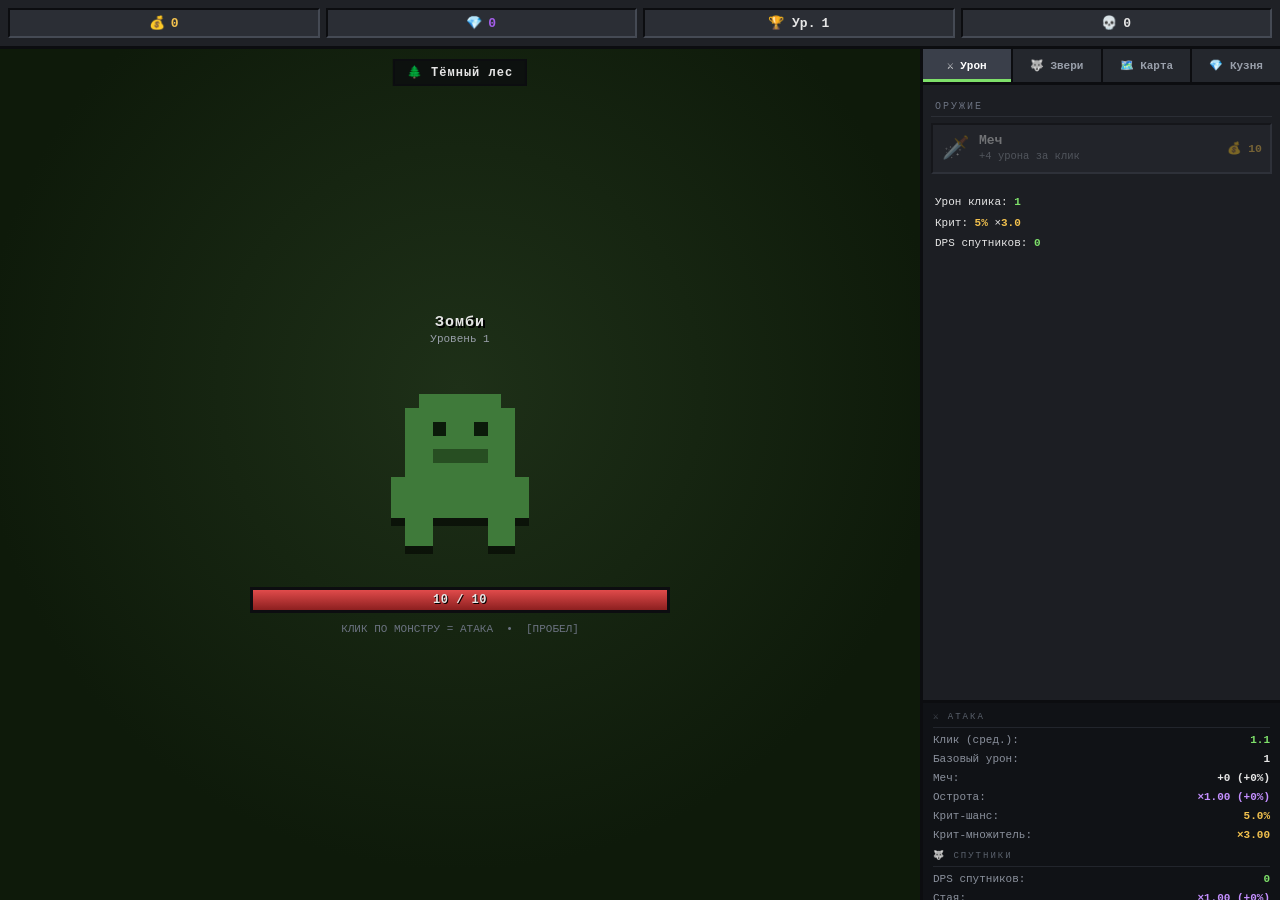
<file: games/klicer.html>
<!DOCTYPE html>
<html lang="ru">
<head>
<meta charset="utf-8">
<meta name="viewport" content="width=device-width, initial-scale=1, maximum-scale=1, user-scalable=no">
<title>BLOCK HUNTER — кликер</title>
<style>
  *{margin:0;padding:0;box-sizing:border-box}
  html,body{height:100%}
  body{
    background:#15161a;color:#e6e6e6;
    font-family:'Courier New',Consolas,monospace;
    display:flex;flex-direction:column;height:100dvh;overflow:hidden;
    user-select:none;-webkit-user-select:none;-webkit-tap-highlight-color:transparent;
  }

  /* ---------- TOP BAR ---------- */
  #top{display:flex;gap:6px;padding:8px;background:#1f2126;border-bottom:3px solid #0c0d10;flex-wrap:wrap}
  .stat{
    background:#2b2e35;border:2px solid #0c0d10;border-bottom-color:#454a54;border-right-color:#454a54;
    padding:5px 8px;font-size:13px;font-weight:bold;display:flex;align-items:center;gap:6px;
    flex:1 1 0;justify-content:center;min-width:0;white-space:nowrap;overflow:hidden;
  }
  #gold{color:#f2c14e}#gems{color:#a55eea}

  /* ---------- MAIN ---------- */
  #main{flex:1;display:flex;min-height:0}
  #stage{
    flex:1;display:flex;flex-direction:column;align-items:center;justify-content:center;
    position:relative;overflow:hidden;cursor:crosshair;
    background:
      radial-gradient(circle at 50% 40%, #2a2f38 0%, #171a1f 70%),
      repeating-linear-gradient(0deg,#0000 0 22px,#ffffff05 22px 23px),
      repeating-linear-gradient(90deg,#0000 0 22px,#ffffff05 22px 23px);
    transition:background .4s;
  }
  #stage.loc-forest{background:radial-gradient(circle at 50% 40%,#1e3018 0%,#0e1a0a 70%),repeating-linear-gradient(0deg,#0000 0 22px,#ffffff05 22px 23px),repeating-linear-gradient(90deg,#0000 0 22px,#ffffff05 22px 23px)}
  #stage.loc-desert{background:radial-gradient(circle at 50% 40%,#4a3a18 0%,#1e1608 70%),repeating-linear-gradient(0deg,#0000 0 22px,#ffffff05 22px 23px),repeating-linear-gradient(90deg,#0000 0 22px,#ffffff05 22px 23px)}
  #stage.loc-tundra{background:radial-gradient(circle at 50% 40%,#1e3a4a 0%,#081418 70%),repeating-linear-gradient(0deg,#0000 0 22px,#ffffff08 22px 23px),repeating-linear-gradient(90deg,#0000 0 22px,#ffffff08 22px 23px)}
  #stage.loc-nether{background:radial-gradient(circle at 50% 40%,#4a1818 0%,#1e0505 70%),repeating-linear-gradient(0deg,#0000 0 22px,#ff660010 22px 23px),repeating-linear-gradient(90deg,#0000 0 22px,#ff660010 22px 23px)}
  #stage.loc-end{background:radial-gradient(circle at 50% 40%,#2a1e4a 0%,#0e0818 70%),repeating-linear-gradient(0deg,#0000 0 22px,#a55eea10 22px 23px),repeating-linear-gradient(90deg,#0000 0 22px,#a55eea10 22px 23px)}
  #stage.loc-dragon{background:radial-gradient(circle at 50% 40%,#3a1818 0%,#1a0808 70%),repeating-linear-gradient(0deg,#0000 0 22px,#f2c14e10 22px 23px),repeating-linear-gradient(90deg,#0000 0 22px,#f2c14e10 22px 23px)}

  #locBadge{
    position:absolute;top:10px;left:50%;transform:translateX(-50%);
    background:#0c0d10cc;padding:4px 12px;font-size:12px;font-weight:bold;
    border:2px solid #0c0d10;letter-spacing:1px;color:#e6e6e6;
  }
  #mname{font-size:15px;font-weight:bold;letter-spacing:1px;margin-bottom:2px;text-shadow:2px 2px 0 #000}
  #mlvl{font-size:11px;color:#9aa0ab;margin-bottom:8px}
  #mwrap{position:relative;display:flex;align-items:center;justify-content:center}
  #cv{
    width:clamp(120px,26vmin,220px);height:auto;
    image-rendering:pixelated;image-rendering:-moz-crisp-edges;
    filter:drop-shadow(0 8px 0 #0008);
    transition:transform .06s;
  }
  #cv.hit{transform:translateY(4px) scale(.96)}
  #cv.boss{filter:drop-shadow(0 0 14px #f2c14eaa) drop-shadow(0 8px 0 #0008)}

  #hpwrap{
    width:min(420px,84vw);height:26px;background:#0c0d10;border:3px solid #0c0d10;
    margin-top:14px;position:relative;overflow:hidden;
    box-shadow:inset 0 3px 0 #0006;
  }
  #hpfill{
    height:100%;width:100%;background:linear-gradient(180deg,#e04b4b,#8c1f1f);
    transition:width .08s linear;
  }
  #hpfill.boss{background:linear-gradient(180deg,#f2c14e,#b07a12)}
  #hptext{
    position:absolute;inset:0;display:flex;align-items:center;justify-content:center;
    font-size:12px;font-weight:bold;text-shadow:1px 1px 0 #000;letter-spacing:.5px;
  }
  #hint{margin-top:10px;font-size:11px;color:#6b7280}

  #floaters{position:absolute;inset:0;pointer-events:none;overflow:visible}
  .floater{
    position:absolute;transform:translate(-50%,-50%);
    font-weight:bold;font-size:18px;text-shadow:2px 2px 0 #000;
    color:#fff;animation:fl .75s ease-out forwards;pointer-events:none;white-space:nowrap;
  }
  .floater.crit{color:#f2c14e;font-size:26px}
  @keyframes fl{
    0%{opacity:0;transform:translate(-50%,-50%) scale(.6)}
    15%{opacity:1;transform:translate(-50%,-60%) scale(1.1)}
    100%{opacity:0;transform:translate(-50%,-160%) scale(1)}
  }

  /* ---------- SHOP ---------- */
  #shop{
    width:360px;background:#1c1e23;border-left:3px solid #0c0d10;
    display:flex;flex-direction:column;min-height:0;
  }
  .tabs{display:flex;border-bottom:3px solid #0c0d10}
  .tabs button{
    flex:1;background:#24272d;color:#9aa0ab;border:none;padding:10px 2px;
    font-family:inherit;font-size:11px;font-weight:bold;cursor:pointer;
    border-right:2px solid #0c0d10;transition:background .12s;white-space:nowrap;
  }
  .tabs button:last-child{border-right:none}
  .tabs button:hover{background:#2e323a;color:#ddd}
  .tabs button.active{background:#3a3f4a;color:#fff;box-shadow:inset 0 -3px 0 #7ee06a}
  #list{flex:1;overflow-y:auto;padding:8px;min-height:0}
  #list::-webkit-scrollbar{width:8px}
  #list::-webkit-scrollbar-thumb{background:#3a3f4a}
  #list::-webkit-scrollbar-track{background:#15161a}

  .item{
    display:flex;align-items:center;gap:10px;
    background:#2b2e35;border:2px solid #0c0d10;
    border-bottom-color:#484d58;border-right-color:#484d58;
    padding:8px;margin-bottom:6px;cursor:pointer;
    transition:background .1s,transform .05s;
  }
  .item:hover{background:#353a44}
  .item:active{transform:translate(1px,1px)}
  .item.no{opacity:.42;cursor:not-allowed}
  .item.no:hover{background:#2b2e35}
  .item.current{background:#2f4a2b;box-shadow:inset 0 0 0 2px #7ee06a}
  .item .ico{font-size:22px;width:28px;text-align:center;flex-shrink:0}
  .item .info{flex:1;min-width:0}
  .item .nm{font-size:13px;font-weight:bold;display:flex;gap:6px;align-items:baseline;flex-wrap:wrap}
  .item .nm .cnt{font-size:11px;color:#7ee06a}
  .item .ds{font-size:10.5px;color:#9aa0ab;margin-top:2px;line-height:1.3}
  .item .cost{font-size:11.5px;color:#f2c14e;text-align:right;white-space:nowrap;font-weight:bold}
  .item.ok .cost{color:#7ee06a}

  .section{
    font-size:10px;letter-spacing:2px;color:#6b7280;text-transform:uppercase;
    padding:8px 4px 4px;border-bottom:1px solid #2b2e35;margin-bottom:6px;
  }
  .bigbtn{
    width:100%;padding:12px;font-family:inherit;font-size:13px;font-weight:bold;
    background:#5a2f7a;color:#fff;border:2px solid #0c0d10;
    border-bottom-color:#8f4fbf;border-right-color:#8f4fbf;cursor:pointer;margin-top:6px;
  }
  .bigbtn:hover:not(:disabled){background:#6c3a91}
  .bigbtn:disabled{opacity:.4;cursor:not-allowed}
  .bigbtn.confirm{background:#a33;border-bottom-color:#f55;border-right-color:#f55}

  /* ---------- STATS PANEL (bottom) ---------- */
  #statsPanel{
    flex-shrink:0;background:#101216;border-top:3px solid #0c0d10;
    padding:8px 10px;font-size:11px;line-height:1.55;
    max-height:200px;overflow-y:auto;
  }
  #statsPanel::-webkit-scrollbar{width:6px}
  #statsPanel::-webkit-scrollbar-thumb{background:#3a3f4a}
  #statsPanel .row{display:flex;justify-content:space-between;gap:8px;padding:1px 0}
  #statsPanel .row span:first-child{color:#8a909c;white-space:nowrap}
  #statsPanel .row span:last-child{color:#e6e6e6;font-weight:bold;text-align:right}
  #statsPanel .v-green{color:#7ee06a !important}
  #statsPanel .v-gold{color:#f2c14e !important}
  #statsPanel .v-purple{color:#c48fff !important}
  #statsPanel .hd{font-size:9px;letter-spacing:2px;color:#5a616c;margin-top:5px;text-transform:uppercase;border-bottom:1px solid #22252c;padding-bottom:2px;margin-bottom:3px}
  #statsPanel .hd:first-child{margin-top:0}

  /* ---------- MOBILE ---------- */
  @media (max-width:760px){
    #main{flex-direction:column}
    #stage{flex:0 0 38%;padding-top:20px}
    #shop{width:100%;flex:1;border-left:none;border-top:3px solid #0c0d10}
    #cv{width:clamp(80px,20vmin,130px)}
    #hpwrap{width:88vw;height:22px;margin-top:8px}
    #hint{display:none}
    .stat{font-size:11px;padding:4px 6px}
    #statsPanel{max-height:130px;font-size:10px}
    .tabs button{font-size:10px;padding:8px 1px}
  }
</style>
</head>
<body>

<div id="top">
  <div class="stat">💰 <span id="gold">0</span></div>
  <div class="stat">💎 <span id="gems">0</span></div>
  <div class="stat">🏆 Ур. <span id="lvl">1</span></div>
  <div class="stat">💀 <span id="kills">0</span></div>
</div>

<div id="main">
  <div id="stage" class="loc-forest">
    <div id="locBadge">🌲 Тёмный лес</div>
    <div id="mname">Зомби</div>
    <div id="mlvl">Уровень 1</div>
    <div id="mwrap">
      <canvas id="cv" width="16" height="16"></canvas>
      <div id="floaters"></div>
    </div>
    <div id="hpwrap">
      <div id="hpfill"></div>
      <div id="hptext">10 / 10</div>
    </div>
    <div id="hint">КЛИК ПО МОНСТРУ = АТАКА &nbsp;•&nbsp; [ПРОБЕЛ]</div>
  </div>

  <div id="shop">
    <div class="tabs">
      <button data-tab="click" class="active">⚔️ Урон</button>
      <button data-tab="pets">🐺 Звери</button>
      <button data-tab="map">🗺️ Карта</button>
      <button data-tab="gems">💎 Кузня</button>
    </div>
    <div id="list"></div>
    <div id="statsPanel"></div>
  </div>
</div>

<script>
/* ============================================================
   BLOCK HUNTER — кликер v2
   ============================================================ */

/* ---------- СПРАЙТЫ ---------- */
const HUMANOID = [
  "............",
  "...111111...",
  "..11111111..",
  "..11311311..",
  "..11111111..",
  "..11222211..",
  "..11111111..",
  ".1111111111.",
  ".1111111111.",
  ".1111111111.",
  "..11....11..",
  "..11....11.."
];

const CREEPER = [
  "............",
  "..11111111..",
  "..11111111..",
  "..12211221..",
  "..11111111..",
  "..12222221..",
  "..12122121..",
  "..11111111..",
  "..11111111..",
  "..11.11.11..",
  "..11.11.11..",
  "..11.11.11.."
];

const SPIDER = [
  "............",
  "..1......1..",
  "..11....11..",
  "..1111111...",
  ".111111111..",
  "..1121211...",
  ".11111111111",
  ".1.1111111.1",
  ".1..11111..1",
  "....11111...",
  "..1.1...1.1.",
  ".1.........1"
];

const SLIME = [
  "............",
  "............",
  "....1111....",
  "...111111...",
  "..11111111..",
  "..11211211..",
  "..11111111..",
  "..11122111..",
  ".1111111111.",
  ".1111111111.",
  "..11....11..",
  "............"
];

const MONSTERS = [
  { name:"Зомби",         spr:HUMANOID, pal:{1:"#3f7a3a",2:"#274e22",3:"#0b1a0a"} },
  { name:"Скелет",        spr:HUMANOID, pal:{1:"#d9d9cf",2:"#8d8d82",3:"#141414"} },
  { name:"Крипер",        spr:CREEPER,  pal:{1:"#4cbf4c",2:"#175217",3:"#141414"} },
  { name:"Эндермен",      spr:HUMANOID, pal:{1:"#1b1b30",2:"#0b0b16",3:"#c86bff"} },
  { name:"Визер-скелет",  spr:HUMANOID, pal:{1:"#2e2e2e",2:"#121212",3:"#ff7a2b"} },
  { name:"Паук",          spr:SPIDER,   pal:{1:"#3a1a1a",2:"#e04b4b",3:"#141414"} },
  { name:"Слизень",       spr:SLIME,    pal:{1:"#4caf4c",2:"#1d4d1d",3:"#141414"} },
  { name:"Свинозверь",    spr:HUMANOID, pal:{1:"#d99a9a",2:"#7d4a4a",3:"#2a0808"} }
];

/* ---------- КОНФИГ ---------- */
const HP_BASE     = 10;
const HP_GROWTH   = 1.16;
const GOLD_BASE   = 2.5;
const GOLD_GROWTH = 1.15;
const BOSS_EVERY  = 10;
const BOSS_HP_MUL = 6;
const BOSS_GOLD_MUL = 6;

const SWORD_BASE_COST = 10;
const SWORD_BASE_DMG  = 4;
const SWORD_GROWTH    = 1.15;
const PRESTIGE_MIN_LEVEL = 25;

/* ---------- ЛОКАЦИИ ---------- */
const LOCATIONS = [
  { id:"forest", ico:"🌲", name:"Тёмный лес",
    unlock:1,    goldMul:1,      hpMul:1,      monsters:[0,1,2,6] },
  { id:"desert", ico:"🏜️", name:"Пустыня душ",
    unlock:25,   goldMul:12,     hpMul:6,      monsters:[1,5,7,0] },
  { id:"tundra", ico:"❄️", name:"Ледяные пики",
    unlock:75,   goldMul:150,    hpMul:50,     monsters:[0,1,3,5] },
  { id:"nether", ico:"🔥", name:"Нижний мир",
    unlock:200,  goldMul:1600,   hpMul:400,    monsters:[2,4,7,5] },
  { id:"end",    ico:"🌌", name:"Край",
    unlock:500,  goldMul:15000,  hpMul:3000,   monsters:[3,4,6,0] },
  { id:"dragon", ico:"🐲", name:"Логово дракона",
    unlock:1500, goldMul:150000, hpMul:25000,  monsters:[7,4,5,3] }
];

const COMPANIONS = [
  { id:"wolf",   ico:"🐺", name:"Волк",           cost:50,      dps:6,       growth:1.15 },
  { id:"golem",  ico:"🧊", name:"Снежный голем",   cost:500,     dps:75,      growth:1.15 },
  { id:"blaze",  ico:"🔥", name:"Блейз",           cost:5000,    dps:900,     growth:1.15 },
  { id:"iron",   ico:"🗿", name:"Железный голем",  cost:50000,   dps:11000,   growth:1.15 },
  { id:"dragon", ico:"🐉", name:"Дракончик",       cost:500000,  dps:130000,  growth:1.15 },
  { id:"wither", ico:"💀", name:"Визер",           cost:5000000, dps:1600000, growth:1.15 }
];

const GEM_UPS = [
  { id:"sharp",   ico:"⚔️", name:"Острота",     desc:"+25% урона клика",        cost:1, growth:1.7, max:99, pct:25, base:1.0 },
  { id:"pack",    ico:"🐾", name:"Стая",        desc:"+25% урона спутников",    cost:1, growth:1.7, max:99, pct:25, base:1.0 },
  { id:"luck",    ico:"🍀", name:"Удача",       desc:"+25% золота",             cost:1, growth:1.7, max:99, pct:25, base:1.0 },
  { id:"crit",    ico:"🎯", name:"Меткость",    desc:"+3% шанс крита",          cost:2, growth:1.8, max:20, pct:3,  base:5   },
  { id:"critdmg", ico:"💥", name:"Сокрушение",  desc:"+0.5x урон крита",        cost:3, growth:1.9, max:99, pct:50, base:3.0 },
  { id:"auto",    ico:"🤖", name:"Авто-удар",   desc:"+1 авто-атака в секунду", cost:4, growth:2.2, max:99, pct:100,base:0   }
];

/* ---------- СОСТОЯНИЕ ---------- */
const state = {
  gold: 0,
  gems: 0,
  level: 1,
  kills: 0,
  prestiges: 0,
  maxLevel: 1,
  sword: 0,
  companions: {},
  gemUps: {},
  location: "forest",
  hp: 0,
  maxHp: 0,
  isBoss: false,
  reward: 0,
  autoAcc: 0
};

/* ---------- DOM ---------- */
const cv       = document.getElementById("cv");
const ctx      = cv.getContext("2d");
const elGold   = document.getElementById("gold");
const elGems   = document.getElementById("gems");
const elLvl    = document.getElementById("lvl");
const elKills  = document.getElementById("kills");
const elName   = document.getElementById("mname");
const elMlvl   = document.getElementById("mlvl");
const elHpFill = document.getElementById("hpfill");
const elHpText = document.getElementById("hptext");
const elStage  = document.getElementById("stage");
const elFloats = document.getElementById("floaters");
const elList   = document.getElementById("list");
const elStats  = document.getElementById("statsPanel");
const elLocBadge = document.getElementById("locBadge");

/* ---------- ФОРМАТ ЧИСЕЛ ---------- */
const UNITS = ["","K","M","B","T","Qa","Qi","Sx","Sp","Oc","No","Dc","Ud","Dd","Td"];
function fmt(n){
  if (!isFinite(n)) return "∞";
  if (n < 0) return "-" + fmt(-n);
  if (n < 1000) {
    if (n < 10) return (Math.round(n * 10) / 10).toString();
    return Math.floor(n).toString();
  }
  let i = 0;
  while (n >= 1000 && i < UNITS.length - 1) { n /= 1000; i++; }
  return n.toFixed(2) + UNITS[i];
}

function geoSum(base, g, n){ return n <= 0 ? 0 : base * (Math.pow(g, n) - 1) / (g - 1); }
function nextCost(base, g, n){ return base * Math.pow(g, n); }
function curLocation(){ return LOCATIONS.find(l => l.id === state.location) || LOCATIONS[0]; }

/* ---------- СТАТЫ ---------- */
function stats(){
  const su = state.gemUps;

  const baseClick = 1;
  const swordBonus = geoSum(SWORD_BASE_DMG, SWORD_GROWTH, state.sword);
  const sharpMul = Math.pow(1.25, su.sharp || 0);
  const click = (baseClick + swordBonus) * sharpMul;

  const packMul = Math.pow(1.25, su.pack || 0);
  let baseDps = 0;
  for (const c of COMPANIONS){
    const n = state.companions[c.id] || 0;
    if (n > 0) baseDps += geoSum(c.dps, c.growth, n);
  }
  const dps = baseDps * packMul;

  const goldMult = Math.pow(1.25, su.luck || 0);
  const critChance = Math.min(0.75, 0.05 + 0.03 * (su.crit || 0));
  const critMult = 3 + 0.5 * (su.critdmg || 0);
  const auto = su.auto || 0;

  return {
    baseClick, swordBonus, sharpMul, click,
    baseDps, packMul, dps,
    goldMult, critChance, critMult, auto
  };
}

/* ---------- СПАВН ---------- */
function spawn(){
  const loc = curLocation();
  const L = state.level;

  state.isBoss = (L % BOSS_EVERY === 0);

  const baseHp = HP_BASE * Math.pow(HP_GROWTH, L - 1);
  state.maxHp = baseHp * loc.hpMul * (state.isBoss ? BOSS_HP_MUL : 1);
  state.hp = state.maxHp;

  const baseGold = GOLD_BASE * Math.pow(GOLD_GROWTH, L - 1);
  state.reward = baseGold * loc.goldMul * (state.isBoss ? BOSS_GOLD_MUL : 1);
  state.autoAcc = 0;

  const idx = loc.monsters[Math.floor((L - 1) / 4) % loc.monsters.length];
  const m = MONSTERS[idx];

  elName.textContent = (state.isBoss ? "👑 " : "") + m.name;
  elMlvl.textContent = (state.isBoss ? "БОСС • " : "") + "Уровень " + L;
  elLocBadge.textContent = loc.ico + " " + loc.name;

  // фон под локацию
  elStage.className = "loc-" + loc.id;

  cv.classList.toggle("boss", state.isBoss);
  drawMonster(m);
  updateHpBar();
}

/* ---------- РИСОВАНИЕ ---------- */
function drawMonster(m){
  ctx.clearRect(0, 0, 16, 16);
  const ox = 2, oy = state.isBoss ? 4 : 2;

  for (let y = 0; y < 12; y++){
    for (let x = 0; x < 12; x++){
      const ch = m.spr[y][x];
      if (ch === ".") continue;
      ctx.fillStyle = m.pal[ch] || "#fff";
      ctx.fillRect(ox + x, oy + y, 1, 1);
    }
  }

  if (state.isBoss){
    ctx.fillStyle = "#f2c14e";
    ctx.fillRect(ox + 2, oy - 2, 8, 2);
    ctx.fillRect(ox + 2, oy - 4, 2, 2);
    ctx.fillRect(ox + 5, oy - 4, 2, 2);
    ctx.fillRect(ox + 8, oy - 4, 2, 2);
    ctx.fillStyle = "#ff4d4d";
    ctx.fillRect(ox + 5, oy - 2, 2, 2);
  }
}

function updateHpBar(){
  const p = Math.max(0, state.hp / state.maxHp);
  elHpFill.style.width = (p * 100) + "%";
  elHpFill.classList.toggle("boss", state.isBoss);
  elHpText.textContent = fmt(Math.max(0, state.hp)) + " / " + fmt(state.maxHp);
}

/* ---------- УРОН ---------- */
function hit(dmg, showFloat, isCrit, px, py){
  if (state.hp <= 0) return;
  state.hp -= dmg;

  if (showFloat){
    spawnFloat(fmt(dmg), isCrit, px, py);
    cv.classList.add("hit");
    setTimeout(() => cv.classList.remove("hit"), 60);
  }

  if (state.hp <= 0){
    state.hp = 0;
    updateHpBar();
    killMonster();
    return;
  }
  updateHpBar();
}

function killMonster(){
  const s = stats();
  state.gold += state.reward * s.goldMult;
  state.kills++;

  if (state.isBoss){
    state.gems += 1 + Math.floor(state.level / 30);
  }

  state.level++;
  if (state.level > state.maxLevel) state.maxLevel = state.level;

  spawn();
  refreshTop();
}

function spawnFloat(text, crit, px, py){
  const d = document.createElement("div");
  d.className = "floater" + (crit ? " crit" : "");
  d.textContent = text + (crit ? "!" : "");
  d.style.left = px + "px";
  d.style.top  = py + "px";
  elFloats.appendChild(d);
  setTimeout(() => d.remove(), 780);
}

/* ---------- КЛИК ---------- */
function doClick(clientX, clientY){
  if (paused) return;
  const s = stats();
  let dmg = s.click;
  const isCrit = Math.random() < s.critChance;
  if (isCrit) dmg *= s.critMult;

  const r = elStage.getBoundingClientRect();
  let px, py;
  if (clientX != null){
    px = clientX - r.left;
    py = clientY - r.top;
  } else {
    px = r.width / 2 + (Math.random() * 60 - 30);
    py = r.height / 2 + 20;
  }

  hit(dmg, true, isCrit, px, py);
}

elStage.addEventListener("pointerdown", e => {
  e.preventDefault();
  doClick(e.clientX, e.clientY);
});

window.addEventListener("keydown", e => {
  if (e.code === "Space"){
    e.preventDefault();
    doClick(null, null);
  }
});

/* ============================================================
   МАГАЗИН
   ============================================================ */
let currentTab = "click";
let shopRows = [];
let clickInfoEl = null;
let lastMapLevel = -1;
let prestigeConfirm = false;

function buildShop(){
  elList.innerHTML = "";
  shopRows = [];
  clickInfoEl = null;

  if (currentTab === "click") buildClickTab();
  else if (currentTab === "pets") buildPetsTab();
  else if (currentTab === "map") buildMapTab();
  else buildGemsTab();
}

/* ----- УРОН ----- */
function buildClickTab(){
  const head = document.createElement("div");
  head.className = "section";
  head.textContent = "Оружие";
  elList.appendChild(head);

  addRow({
    ico:"🗡️",
    name:"Меч",
    getDesc: () => "+" + fmt(SWORD_BASE_DMG * Math.pow(SWORD_GROWTH, state.sword)) + " урона за клик",
    getCount: () => state.sword,
    getCost:  () => nextCost(SWORD_BASE_COST, SWORD_GROWTH, state.sword),
    buy: () => { state.sword++; }
  });

  clickInfoEl = document.createElement("div");
  clickInfoEl.className = "section";
  clickInfoEl.style.borderBottom = "none";
  clickInfoEl.style.lineHeight = "1.9";
  clickInfoEl.style.marginTop = "10px";
  clickInfoEl.style.textTransform = "none";
  clickInfoEl.style.letterSpacing = "0";
  clickInfoEl.style.fontSize = "11px";
  clickInfoEl.style.color = "#e6e6e6";
  elList.appendChild(clickInfoEl);
}

/* ----- СПУТНИКИ ----- */
function buildPetsTab(){
  const head = document.createElement("div");
  head.className = "section";
  head.textContent = "Спутники (урон в секунду)";
  elList.appendChild(head);

  for (const c of COMPANIONS){
    addRow({
      ico: c.ico,
      name: c.name,
      getDesc: () => {
        const n = state.companions[c.id] || 0;
        const dps = c.dps * Math.pow(c.growth, n);
        return "+" + fmt(dps) + " DPS каждый • Всего: +" + fmt(geoSum(c.dps, c.growth, n)) ;
      },
      getCount: () => state.companions[c.id] || 0,
      getCost:  () => nextCost(c.cost, c.growth, state.companions[c.id] || 0),
      buy: () => {
        state.companions[c.id] = (state.companions[c.id] || 0) + 1;
      }
    });
  }
}

/* ----- ЛОКАЦИИ ----- */
function buildMapTab(){
  const head = document.createElement("div");
  head.className = "section";
  head.textContent = "Выбор локации";
  elList.appendChild(head);

  const note = document.createElement("div");
  note.style.cssText = "font-size:10.5px;color:#9aa0ab;line-height:1.5;padding:2px 4px 10px";
  note.textContent = "Чем дальше локация — тем больше HP у монстров, но и золота в разы больше.";
  elList.appendChild(note);

  for (const loc of LOCATIONS){
    const locked = state.level < loc.unlock;
    const isCurrent = state.location === loc.id;

    const el = document.createElement("div");
    el.className = "item";
    if (locked) el.classList.add("no");
    if (isCurrent) el.classList.add("current");

    let right = "";
    if (locked) right = "🔒 Ур. " + loc.unlock;
    else if (isCurrent) right = "✔ здесь";
    else right = "→";

    el.innerHTML =
      '<div class="ico">' + loc.ico + '</div>' +
      '<div class="info">' +
        '<div class="nm">' + loc.name +
          (isCurrent ? ' <span class="cnt">ВЫ ЗДЕСЬ</span>' : '') +
        '</div>' +
        '<div class="ds">💰 ×' + fmt(loc.goldMul) + ' • 💀 HP ×' + fmt(loc.hpMul) + '</div>' +
      '</div>' +
      '<div class="cost">' + right + '</div>';

    if (!locked && !isCurrent){
      el.addEventListener("click", () => {
        state.location = loc.id;
        spawn();
        buildShop();
        refreshTop();
      });
    }

    elList.appendChild(el);
  }
}

/* ----- КУЗНЯ ----- */
function buildGemsTab(){
  const head = document.createElement("div");
  head.className = "section";
  head.textContent = "Вечные улучшения (за 💎)";
  elList.appendChild(head);

  for (const g of GEM_UPS){
    addRow({
      ico: g.ico,
      name: g.name,
      getDesc: () => {
        const n = state.gemUps[g.id] || 0;
        if (n === 0) return g.desc;
        if (g.id === "sharp" || g.id === "pack" || g.id === "luck"){
          return g.desc + " • сейчас ×" + Math.pow(1.25, n).toFixed(2);
        }
        if (g.id === "crit"){
          const total = 5 + 3 * n;
          return g.desc + " • сейчас " + total + "%";
        }
        if (g.id === "critdmg"){
          return g.desc + " • сейчас ×" + (3 + 0.5 * n).toFixed(1);
        }
        if (g.id === "auto"){
          return g.desc + " • сейчас " + n + "/сек";
        }
        return g.desc;
      },
      getCount: () => state.gemUps[g.id] || 0,
      getCost:  () => nextCost(g.cost, g.growth, state.gemUps[g.id] || 0),
      gem: true,
      maxed: () => (state.gemUps[g.id] || 0) >= g.max,
      buy: () => {
        state.gemUps[g.id] = (state.gemUps[g.id] || 0) + 1;
      }
    });
  }

  const head2 = document.createElement("div");
  head2.className = "section";
  head2.style.marginTop = "14px";
  head2.textContent = "Возрождение";
  elList.appendChild(head2);

  const btn = document.createElement("button");
  btn.className = "bigbtn";
  btn.id = "prestigeBtn";
  elList.appendChild(btn);

  const note = document.createElement("div");
  note.style.cssText = "font-size:10.5px;color:#9aa0ab;line-height:1.5;padding:6px 4px";
  note.textContent = "Сбрасывает уровень, золото, меч и спутников. Изумруды и кузница — навсегда.";
  elList.appendChild(note);

  const info = document.createElement("div");
  info.style.cssText = "font-size:11px;color:#9aa0ab;line-height:1.7;padding:6px 4px";
  info.id = "prestigeInfo";
  elList.appendChild(info);
}

/* ---------- РЯДЫ ---------- */
function addRow(cfg){
  const el = document.createElement("div");
  el.className = "item";

  const ico = document.createElement("div");
  ico.className = "ico";
  ico.textContent = cfg.ico;

  const info = document.createElement("div");
  info.className = "info";

  const nm = document.createElement("div");
  nm.className = "nm";
  const nmText = document.createElement("span");
  nmText.textContent = cfg.name;
  const cnt = document.createElement("span");
  cnt.className = "cnt";
  nm.appendChild(nmText);
  nm.appendChild(cnt);

  const ds = document.createElement("div");
  ds.className = "ds";

  info.appendChild(nm);
  info.appendChild(ds);

  const cost = document.createElement("div");
  cost.className = "cost";

  el.appendChild(ico);
  el.appendChild(info);
  el.appendChild(cost);
  elList.appendChild(el);

  const row = { el, cnt, ds, cost, cfg };
  shopRows.push(row);

  el.addEventListener("click", () => {
    if (el.classList.contains("no")) return;
    if (cfg.maxed && cfg.maxed()) return;

    const c = cfg.getCost();
    if (cfg.gem){
      if (state.gems < c) return;
      state.gems -= c;
    } else {
      if (state.gold < c) return;
      state.gold -= c;
    }

    cfg.buy();
    refreshTop();
    refreshShop();
  });
}

/* ---------- ОБНОВЛЕНИЕ МАГАЗИНА ---------- */
function refreshShop(){
  // для карты — перестраиваем если сменился уровень (открылись новые локации)
  if (currentTab === "map"){
    if (lastMapLevel !== state.level){
      lastMapLevel = state.level;
      buildShop();
    }
  }

  const s = stats();
  for (const r of shopRows){
    const n = r.cfg.getCount();
    r.cnt.textContent = n > 0 ? "x" + n : "";
    r.ds.textContent = r.cfg.getDesc();

    const maxed = r.cfg.maxed && r.cfg.maxed();
    const c = r.cfg.getCost();
    const have = r.cfg.gem ? state.gems : state.gold;
    const can = !maxed && have >= c;

    r.cost.textContent = maxed ? "MAX" : (r.cfg.gem ? "💎 " : "💰 ") + fmt(c);
    r.el.classList.toggle("no", !can);
    r.el.classList.toggle("ok", can);
  }

  // инфа на вкладке "Урон"
  if (currentTab === "click" && clickInfoEl){
    clickInfoEl.innerHTML =
      "Урон клика: <b style='color:#7ee06a'>" + fmt(s.click) + "</b><br>" +
      "Крит: <b style='color:#f2c14e'>" + Math.round(s.critChance * 100) + "%</b> ×<b style='color:#f2c14e'>" + s.critMult.toFixed(1) + "</b><br>" +
      "DPS спутников: <b style='color:#7ee06a'>" + fmt(s.dps) + "</b>" +
      (s.auto ? "<br>Авто-клик: <b style='color:#7ee06a'>" + s.auto + "/сек</b>" : "");
  }

  // престиж-кнопка
  if (currentTab === "gems"){
    const btn = document.getElementById("prestigeBtn");
    const info = document.getElementById("prestigeInfo");
    if (btn){
      const gain = prestigeGain();
      const can = gain > 0;

      if (prestigeConfirm && can){
        btn.disabled = false;
        btn.classList.add("confirm");
        btn.textContent = "⚠️ Нажми ещё раз: +" + gain + " 💎";
      } else {
        btn.classList.remove("confirm");
        btn.disabled = !can;
        if (can) btn.textContent = "✨ Возродиться (+" + gain + " 💎)";
        else btn.textContent = "✨ Нужен " + PRESTIGE_MIN_LEVEL + " уровень (сейчас " + state.level + ")";
      }
    }
    if (info){
      info.innerHTML =
        "Макс. уровень: <b>" + state.maxLevel + "</b><br>" +
        "Возрождений: <b>" + state.prestiges + "</b><br>" +
        "Всего убито: <b>" + state.kills + "</b><br>" +
        "Формула: √(ур. / 12)<sup>1.4</sup> — нужен ур. " + PRESTIGE_MIN_LEVEL + "+";
    }
  }
}

/* ---------- ПАНЕЛЬ СТАТОВ (всегда внизу) ---------- */
function updateStatsPanel(){
  const s = stats();
  const loc = curLocation();
  const killGold = state.reward * s.goldMult;
  const avgClick = s.click * (1 + s.critChance * (s.critMult - 1));
  const totalDps = s.dps + avgClick * s.auto;

  // проценты
  const swordPct = s.baseClick > 0 ? ((s.swordBonus / s.baseClick) * 100) : 0;
  const sharpPct = (s.sharpMul - 1) * 100;
  const packPct  = (s.packMul - 1) * 100;
  const luckPct  = (s.goldMult - 1) * 100;

  elStats.innerHTML =
    '<div class="hd">⚔️ Атака</div>' +
    '<div class="row"><span>Клик (сред.):</span><span class="v-green">' + fmt(avgClick) + '</span></div>' +
    '<div class="row"><span>Базовый урон:</span><span>' + fmt(s.baseClick) + '</span></div>' +
    '<div class="row"><span>Меч:</span><span>+' + fmt(s.swordBonus) + ' (+' + swordPct.toFixed(0) + '%)</span></div>' +
    '<div class="row"><span>Острота:</span><span class="v-purple">×' + s.sharpMul.toFixed(2) + ' (+' + sharpPct.toFixed(0) + '%)</span></div>' +
    '<div class="row"><span>Крит-шанс:</span><span class="v-gold">' + (s.critChance * 100).toFixed(1) + '%</span></div>' +
    '<div class="row"><span>Крит-множитель:</span><span class="v-gold">×' + s.critMult.toFixed(2) + '</span></div>' +

    '<div class="hd">🐺 Спутники</div>' +
    '<div class="row"><span>DPS спутников:</span><span class="v-green">' + fmt(s.dps) + '</span></div>' +
    '<div class="row"><span>Стая:</span><span class="v-purple">×' + s.packMul.toFixed(2) + ' (+' + packPct.toFixed(0) + '%)</span></div>' +
    (s.auto ? '<div class="row"><span>Авто-удары:</span><span>' + s.auto + '/сек</span></div>' : '') +

    '<div class="hd">💰 Экономика</div>' +
    '<div class="row"><span>Множитель золота:</span><span class="v-purple">×' + s.goldMult.toFixed(2) + ' (+' + luckPct.toFixed(0) + '%)</span></div>' +
    '<div class="row"><span>Золото за убийство:</span><span class="v-gold">' + fmt(killGold) + '</span></div>' +
    '<div class="row"><span>Золото:</span><span class="v-gold">' + fmt(state.gold) + '</span></div>' +

    '<div class="hd">🗺️ Локация</div>' +
    '<div class="row"><span>' + loc.ico + ' ' + loc.name + ':</span><span>💰 ×' + fmt(loc.goldMul) + ' • 💀 ×' + fmt(loc.hpMul) + '</span></div>' +
    '<div class="row"><span>HP монстра:</span><span>' + fmt(state.maxHp) + '</span></div>' +
    '<div class="row"><span>Итоговый DPS:</span><span class="v-green">' + fmt(totalDps) + '</span></div>';
}

/* ---------- ВКЛАДКИ ---------- */
document.querySelectorAll(".tabs button").forEach(b => {
  b.addEventListener("click", () => {
    document.querySelectorAll(".tabs button").forEach(x => x.classList.remove("active"));
    b.classList.add("active");
    currentTab = b.dataset.tab;
    lastMapLevel = -1;
    prestigeConfirm = false;
    buildShop();
    refreshShop();
  });
});

/* ---------- ПРЕСТИЖ ---------- */
function prestigeGain(){
  if (state.level < PRESTIGE_MIN_LEVEL) return 0;
  return Math.floor(Math.pow(state.level / 12, 1.4));
}

function doPrestige(){
  const gain = prestigeGain();
  if (gain <= 0) return;

  if (!prestigeConfirm){
    prestigeConfirm = true;
    refreshShop();
    setTimeout(() => {
      prestigeConfirm = false;
      if (currentTab === "gems") refreshShop();
    }, 3000);
    return;
  }

  prestigeConfirm = false;
  state.gems += gain;
  state.prestiges++;
  state.gold = 0;
  state.level = 1;
  state.sword = 0;
  state.companions = {};
  state.kills = 0;
  state.maxLevel = 1;
  state.autoAcc = 0;

  spawn();
  refreshTop();
  buildShop();
  refreshShop();
  updateStatsPanel();
  save();
}

/* Делегирование клика для кнопки престижа — работает всегда */
elList.addEventListener("click", (e) => {
  const btn = e.target.closest("#prestigeBtn");
  if (btn && !btn.disabled){
    doPrestige();
  }
});

/* ---------- ТОП ---------- */
function refreshTop(){
  elGold.textContent = fmt(state.gold);
  elGems.textContent = fmt(state.gems);
  elLvl.textContent = state.level;
  elKills.textContent = fmt(state.kills);
}

/* ============================================================
   ЦИКЛ
   ============================================================ */
let lastTime = performance.now();
let paused = false;
window.addEventListener('message', event => {
  if (event.source !== window.parent || event.origin !== window.location.origin) return;
  if (event.data?.type === 'artpritone:game:pause') {
    paused = true;
    save();
  } else if (event.data?.type === 'artpritone:game:resume') {
    paused = false;
    lastTime = performance.now();
  }
});

function loop(now){
  const dt = Math.min((now - lastTime) / 1000, 0.25);
  lastTime = now;

  if (!paused && state.hp > 0){
    const s = stats();
    let dmg = 0;

    if (s.dps > 0) dmg += s.dps * dt;

    if (s.auto > 0){
      state.autoAcc += s.auto * dt;
      while (state.autoAcc >= 1){
        state.autoAcc -= 1;
        let d = s.click;
        if (Math.random() < s.critChance) d *= s.critMult;
        dmg += d;
      }
    }

    if (dmg > 0) hit(dmg, false, false);
  }

  refreshTop();
  updateStatsPanel();
  requestAnimationFrame(loop);
}

/* магазин обновляем реже */
setInterval(refreshShop, 250);

/* ============================================================
   СОХРАНЕНИЕ
   ============================================================ */
function save(){
  try {
    localStorage.setItem("blockhunter_save_v2", JSON.stringify({
      gold: state.gold,
      gems: state.gems,
      level: state.level,
      kills: state.kills,
      prestiges: state.prestiges,
      maxLevel: state.maxLevel,
      sword: state.sword,
      companions: state.companions,
      gemUps: state.gemUps,
      location: state.location
    }));
  } catch(e){}
}

function load(){
  try {
    const raw = localStorage.getItem("blockhunter_save_v2");
    if (!raw) return false;
    const d = JSON.parse(raw);
    if (!d) return false;
    state.gold       = d.gold || 0;
    state.gems       = d.gems || 0;
    state.level      = d.level || 1;
    state.kills      = d.kills || 0;
    state.prestiges  = d.prestiges || 0;
    state.maxLevel   = d.maxLevel || state.level;
    state.sword      = d.sword || 0;
    state.companions = d.companions || {};
    state.gemUps     = d.gemUps || {};
    state.location   = d.location || "forest";
    if (!LOCATIONS.find(l => l.id === state.location)) state.location = "forest";
    return true;
  } catch(e){ return false; }
}

setInterval(save, 5000);
window.addEventListener("beforeunload", save);
window.addEventListener("pagehide", save);

/* ============================================================
   СТАРТ
   ============================================================ */
load();
spawn();
buildShop();
refreshShop();
refreshTop();
updateStatsPanel();
requestAnimationFrame(loop);

console.log("%cBLOCK HUNTER v2", "font-size:20px;color:#7ee06a;font-weight:bold");
console.log("Новое: карта локаций, подробная статистика внизу, рабочий престиж!");
</script>
</body>
</html>
</file>
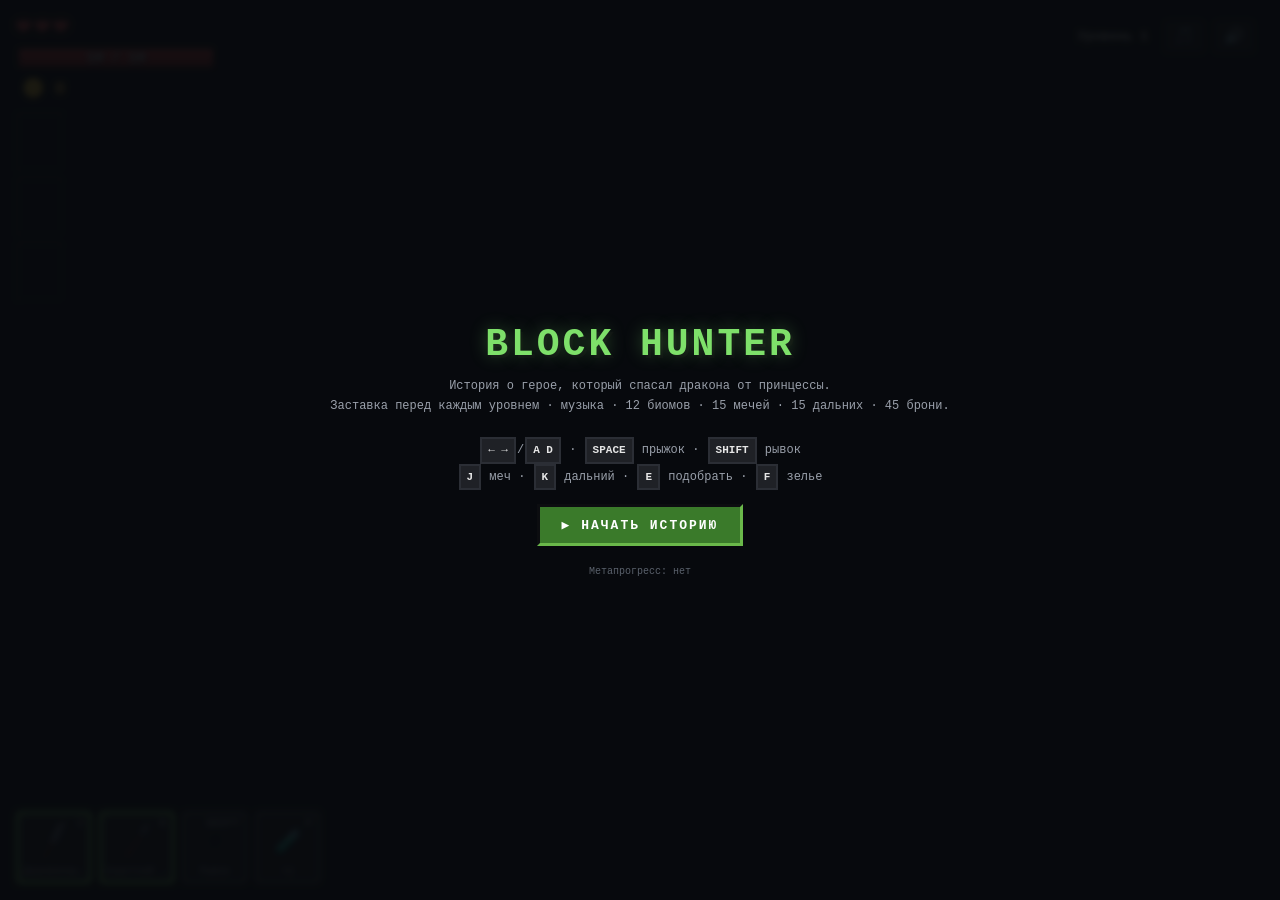
<file: games/ZombeScroller/Game.html>
<!DOCTYPE html>
<html lang="ru">
<head>
<meta charset="utf-8">
<meta name="viewport" content="width=device-width, initial-scale=1, maximum-scale=1, user-scalable=no">
<title>BLOCK HUNTER — Adventure</title>
<style>
  *{margin:0;padding:0;box-sizing:border-box}
  html,body{height:100%;overflow:hidden;background:#0a0c10}
  body{font-family:'Courier New',Consolas,monospace;user-select:none;-webkit-user-select:none;-webkit-tap-highlight-color:transparent;display:flex;align-items:center;justify-content:center}
  #wrap{position:relative;width:100vw;height:100dvh;overflow:hidden;background:#0a0c10}
  #game{display:block;width:100%;height:100%;image-rendering:pixelated}

  /* ============================================================
     HUD — вертикальная колонка слева
     ============================================================ */
  #hud{
    position:absolute;top:0;left:0;right:0;
    display:flex;justify-content:space-between;align-items:flex-start;
    padding:14px 16px;pointer-events:none;
    font-size:15px;font-weight:bold;
    text-shadow:2px 2px 0 #000;
    gap:8px;
  }
  #hud .left{
    display:flex;flex-direction:column;
    gap:6px;align-items:flex-start;
    pointer-events:none;
  }
  #hud .right{
    display:flex;gap:6px;align-items:center;
    pointer-events:auto;
    background:linear-gradient(180deg,rgba(8,10,14,0.75),rgba(8,10,14,0));
    padding:4px 8px;border-radius:5px;
  }
  #hud .right button{
    background:#1f2126cc;color:#e6e6e6;
    border:2px solid #0c0d10;
    padding:6px 10px;
    font-family:inherit;font-size:16px;font-weight:bold;
    cursor:pointer;border-radius:4px;
  }
  #hud .right button:hover{background:#2b2e35}

  #lives{
    letter-spacing:3px;font-size:26px;
    color:#ff5c5c;line-height:1;
    text-shadow:2px 2px 0 #000, 0 0 10px #ff5c5c88;
  }
  #hpBar{
    position:relative;
    width:200px;height:24px;
    background:#0c0d10;
    border:3px solid #0c0d10;
    border-radius:4px;
    box-shadow:0 0 0 1px #2b2e35 inset, 2px 2px 0 #000;
  }
  #hpFill{
    position:absolute;inset:0;width:100%;
    background:linear-gradient(180deg,#e04b4b,#8c1f1f);
    transition:width .18s;
  }
  #hpText{
    position:absolute;inset:0;
    display:flex;align-items:center;justify-content:center;
    font-size:14px;color:#fff;
    text-shadow:1px 1px 0 #000, 0 0 4px #000;
  }
  #coins{
    color:#f2c14e;font-size:18px;
    line-height:1.2;
    background:linear-gradient(90deg,rgba(8,10,14,0.75),rgba(8,10,14,0));
    padding:3px 12px 3px 6px;border-radius:4px;
  }
  #levelName{
    color:#e6e6e6;font-size:13px;
    background:linear-gradient(90deg,rgba(8,10,14,0),rgba(8,10,14,0.75));
    padding:5px 8px;border-radius:4px;
  }

  /* Броня — вертикальный столбик слева */
  #armorSlots{
    display:flex;flex-direction:column;
    gap:5px;align-items:flex-start;
    pointer-events:none;
    margin-top:2px;
  }
  .armor-slot{
    width:48px;height:60px;
    background:#0c0d10cc;
    border:2px solid #2b2e35;
    border-radius:4px;
    display:flex;align-items:center;justify-content:center;
    font-size:20px;opacity:.35;
    position:relative;overflow:hidden;
    flex:0 0 auto;
    box-shadow:2px 2px 0 #000;
  }
  .armor-slot.has{opacity:1}
  .armor-slot canvas{
    position:absolute;inset:0;
    width:100%;height:100%;
    image-rendering:pixelated;
  }
  .armor-slot .def{
    position:absolute;bottom:-1px;right:-1px;
    background:#0c0d10;
    font-size:12px;padding:1px 4px;
    border:1px solid #7ee06a;
    color:#fff;line-height:1.1;z-index:2;font-weight:bold;
    border-radius:3px 0 0 0;
  }

  /* Крест — бейдж под бронёй */
  #crossIndicator{
    display:none;align-items:center;gap:4px;
    background:#2a1e00cc;border:2px solid #f2c14e;
    color:#f2c14e;font-size:13px;font-weight:bold;
    padding:3px 9px;border-radius:4px;
    text-shadow:0 0 6px #f2c14e88;
    animation:cruxPulse 1.4s ease-in-out infinite;
    flex:0 0 auto;
    box-shadow:2px 2px 0 #000;
  }
  #crossIndicator.show{display:flex}
  #crossIndicator .cx{font-size:16px;line-height:1}
  @keyframes cruxPulse{
    0%,100%{box-shadow:2px 2px 0 #000, 0 0 0 0 #f2c14e00}
    50%    {box-shadow:2px 2px 0 #000, 0 0 10px 1px #f2c14e88}
  }

  /* ============================================================
     Оружие внизу слева — крупнее
     ============================================================ */
  #weapons{
    position:absolute;left:16px;bottom:16px;
    display:flex;gap:7px;pointer-events:none;
  }
  .wslot{
    min-width:66px;padding:4px;
    background:#1f2126cc;
    border:3px solid #454a54;
    border-radius:5px;
    display:flex;flex-direction:column;align-items:center;justify-content:center;
    position:relative;overflow:hidden;
    box-shadow:2px 2px 0 #000;
  }
  .wslot .key{
    position:absolute;top:3px;right:6px;
    font-size:11px;color:#9aa0ab;font-weight:bold;z-index:3;
  }
  .wslot .icon{
    width:34px;height:46px;position:relative;
    image-rendering:pixelated;
    display:flex;align-items:center;justify-content:center;
  }
  .wslot .icon canvas{width:100%;height:100%;image-rendering:pixelated;object-fit:contain}
  .wslot .name{
    font-size:10px;color:#b8bcc4;margin-top:2px;
    text-align:center;max-width:62px;
    white-space:nowrap;overflow:hidden;text-overflow:ellipsis;
  }
  .wslot .cd{
    position:absolute;left:0;right:0;bottom:0;
    background:rgba(0,0,0,0.72);height:0%;
  }
  .wslot .charge{
    position:absolute;left:0;right:0;bottom:0;
    background:linear-gradient(180deg,rgba(126,224,106,0.6),rgba(126,224,106,0.25));
    height:0%;
  }
  .wslot.rarity-green{border-color:#7ee06a;box-shadow:inset 0 0 8px #7ee06a40, 2px 2px 0 #000}
  .wslot.rarity-blue{border-color:#4a9eff;box-shadow:inset 0 0 8px #4a9eff40, 2px 2px 0 #000}
  .wslot.rarity-purple{border-color:#a55eea;box-shadow:inset 0 0 8px #a55eea55, 2px 2px 0 #000}
  .wslot.rarity-orange{border-color:#ff9a3a;box-shadow:inset 0 0 10px #ff9a3a66, 2px 2px 0 #000}
  .wslot.rarity-red{border-color:#ff3a3a;box-shadow:inset 0 0 12px #ff3a3a77, 2px 2px 0 #000}

  /* ============================================================
     Оверлеи
     ============================================================ */
  .overlay{position:absolute;inset:0;display:flex;flex-direction:column;align-items:center;justify-content:center;background:rgba(8,10,14,0.92);backdrop-filter:blur(3px);text-align:center;padding:16px;gap:10px;z-index:5;overflow-y:auto}
  .overlay.hidden{display:none}
  .overlay h1{font-size:clamp(22px,5vw,38px);color:#7ee06a;letter-spacing:3px;text-shadow:0 0 18px #7ee06a55,3px 3px 0 #0c0d10}
  .overlay h2{font-size:clamp(18px,4vw,26px);color:#f2c14e;letter-spacing:2px;text-shadow:3px 3px 0 #0c0d10}
  .overlay h3{font-size:12px;color:#8a909c;letter-spacing:2px;text-transform:uppercase;margin-top:6px}
  .overlay p{color:#9aa0ab;font-size:12px;line-height:1.7;max-width:640px}
  .overlay .keys{display:inline-block;background:#1f2126;padding:2px 6px;margin:0 1px;border:2px solid #2b2e35;color:#e6e6e6;font-weight:bold;font-size:11px}
  .btn{background:#3a7a2a;color:#fff;border:3px solid #0c0d10;border-bottom-color:#6ab84a;border-right-color:#6ab84a;padding:10px 22px;font-family:inherit;font-size:13px;font-weight:bold;cursor:pointer;letter-spacing:2px;margin-top:4px}
  .btn:hover{background:#4a9a36}
  .btn:active{transform:translate(2px,2px)}
  .btn:disabled{opacity:.4;cursor:not-allowed}

  #ovShop .panel{background:#151820;border:3px solid #0c0d10;padding:14px;max-width:900px;width:100%;display:flex;flex-direction:column;gap:8px;max-height:94vh;overflow-y:auto}
  .row-grid{display:grid;grid-template-columns:repeat(auto-fit,minmax(180px,1fr));gap:8px;width:100%}
  .card{background:#1f2126;border:2px solid #0c0d10;padding:10px;cursor:pointer;transition:all .12s;display:flex;flex-direction:column;align-items:center;gap:4px;min-height:96px;position:relative}
  .card:hover:not(.no){background:#2b2e35;transform:translateY(-2px)}
  .card.no{opacity:.42;cursor:not-allowed}
  .card.bought{opacity:.35;background:#141618;cursor:default}
  .card.bought::after{content:"КУПЛЕНО";position:absolute;inset:0;display:flex;align-items:center;justify-content:center;color:#7ee06a;font-size:11px;font-weight:bold;letter-spacing:2px;text-shadow:2px 2px 0 #000;transform:rotate(-8deg)}
  .card .ic{width:36px;height:54px;position:relative;image-rendering:pixelated;display:flex;align-items:center;justify-content:center}
  .card .ic canvas{width:100%;height:100%;image-rendering:pixelated;object-fit:contain}
  .card .nm{font-size:11px;color:#e6e6e6;font-weight:bold;text-align:center;line-height:1.2}
  .card .ds{font-size:10px;color:#9aa0ab;text-align:center}
  .card .pr{font-size:12px;font-weight:bold;margin-top:2px;color:#f2c14e}
  .card.ok .pr{color:#7ee06a}
  .upgrade-row{display:flex;justify-content:space-between;align-items:center;background:#1f2126;border:2px solid #0c0d10;padding:8px 10px;gap:8px}
  .upgrade-row .lab{font-size:12px;font-weight:bold;color:#e6e6e6;text-align:left}
  .upgrade-row .sub{font-size:10px;color:#8a909c;text-align:left}
  .upgrade-row button{background:#3a7a2a;color:#fff;border:2px solid #0c0d10;border-bottom-color:#6ab84a;border-right-color:#6ab84a;padding:6px 12px;font-family:inherit;font-size:11px;font-weight:bold;cursor:pointer;white-space:nowrap}
  .upgrade-row button:disabled{opacity:.4;cursor:not-allowed}
  .biome-grid{display:grid;grid-template-columns:repeat(auto-fit,minmax(130px,1fr));gap:8px;width:100%}
  .biome-card{background:#1f2126;border:2px solid #0c0d10;padding:10px;cursor:pointer;transition:all .12s;text-align:center;display:flex;flex-direction:column;gap:4px;align-items:center;min-height:100px}
  .biome-card:hover{background:#2b2e35;transform:translateY(-2px)}
  .biome-card.sel{box-shadow:inset 0 0 0 3px #7ee06a;background:#233026}
  .biome-card .ic{font-size:26px}
  .biome-card .nm{font-size:11px;font-weight:bold;color:#e6e6e6}
  .biome-card .prog{font-size:10px;color:#9aa0ab}
  .biome-card .stars{font-size:10px;color:#f2c14e}
  .biome-card .story{font-size:9px;color:#b8bcc4;font-style:italic;line-height:1.3;margin-top:2px}
  #storyBox{background:#0e1016;border:2px solid #2b2e35;border-left:4px solid #7ee06a;padding:10px 12px;font-size:12px;color:#e6e6e6;font-style:italic;line-height:1.5;text-align:left;max-width:640px;margin:6px auto}
  #cutscene{background:#000;backdrop-filter:none}
  #cutscene canvas{position:absolute;inset:0;width:100%;height:100%;image-rendering:pixelated}
  #cutsceneText{position:absolute;bottom:8%;left:50%;transform:translateX(-50%);background:rgba(0,0,0,0.85);border:3px solid #7ee06a;padding:14px 20px;max-width:90%;font-size:14px;color:#e6e6e6;line-height:1.6;text-align:center;z-index:10;font-style:italic}
  #cutsceneTop{position:absolute;top:5%;left:50%;transform:translateX(-50%);background:rgba(0,0,0,0.75);border:2px solid #f2c14e;padding:8px 16px;color:#f2c14e;font-size:13px;font-weight:bold;letter-spacing:2px;z-index:10}
  #cutsceneSkip{position:absolute;top:14px;right:14px;background:#1f2126cc;color:#e6e6e6;border:2px solid #0c0d10;padding:6px 12px;font-family:inherit;font-size:12px;font-weight:bold;cursor:pointer;z-index:11}
  #cutsceneHint{position:absolute;bottom:3%;left:50%;transform:translateX(-50%);color:#9aa0ab;font-size:11px;z-index:10}

  /* ============================================================
     Мобильные тач-кнопки
     ============================================================ */
  #touch{position:absolute;inset:auto 0 0 0;display:none;justify-content:space-between;align-items:flex-end;padding:14px 16px 20px;pointer-events:none;z-index:4}
  #touch .side{display:flex;gap:8px;pointer-events:auto;align-items:flex-end}
  #touch .col{display:flex;flex-direction:column;gap:6px}
  #touch .row{display:flex;gap:6px}
  #touch button{width:48px;height:48px;border-radius:9px;background:#1f2126dd;color:#e6e6e6;border:3px solid #0c0d10;font-size:17px;font-family:inherit;font-weight:bold;display:flex;align-items:center;justify-content:center;cursor:pointer;touch-action:none}
  #touch #btn-jump{background:#3a7a2add;width:58px;height:58px;font-size:22px}
  #touch #btn-atk{background:#7a3a3add}
  #touch #btn-bow{background:#7a6a2add}
  #touch #btn-dash{background:#3a5a8add}
  #touch #btn-pot{background:#7a3a3add}
  #touch #btn-pick{background:#7a3a7add;display:none}
  #touch #btn-pick.show{display:flex}
  @media (pointer:coarse){#touch{display:flex}#weapons{display:none}}
  @media (max-width:480px){
    #hud{padding:10px 8px;gap:6px}
    #hud .right{flex-wrap:wrap;justify-content:flex-end;max-width:120px;padding:2px;gap:4px}
    #levelName{width:100%;font-size:10px;padding:3px;overflow-wrap:anywhere}
    #hpBar{width:125px;height:22px}
    #lives{font-size:22px}
    #coins{font-size:14px}
    .armor-slot{width:34px;height:42px}
    #touch{padding:8px 6px 14px}
    #touch .side,#touch .row{gap:4px}
    #touch .side.col{max-width:132px}
    #touch .row{flex-wrap:wrap;justify-content:flex-end}
    #touch button{width:44px;height:44px}
    #touch #btn-jump{width:50px;height:50px}
    .overlay{justify-content:flex-start}
    .overlay>:first-child{margin-top:auto}
    .overlay>:last-child{margin-bottom:auto}
    #cutCanvas{max-width:100%;height:auto;flex-shrink:0}
  }

  /* ============================================================
     Читы
     ============================================================ */
  #cheatPanel{position:fixed;top:60px;right:12px;width:300px;max-height:85vh;overflow-y:auto;background:#0e1016f0;border:3px solid #ff9a3a;padding:10px;z-index:99;font-family:inherit;font-size:12px;color:#e6e6e6;box-shadow:0 0 24px #ff9a3a44}
  #cheatPanel.hidden{display:none}
  .cheat-hd{color:#ff9a3a;font-weight:bold;letter-spacing:1px;margin-bottom:6px;display:flex;justify-content:space-between;align-items:center}
  #cheatClose{cursor:pointer;padding:0 8px;border:1px solid #ff9a3a;color:#ff9a3a;line-height:1.4}
  #cheatClose:hover{background:#ff9a3a;color:#0e1016}
  .cheat-grid{display:grid;grid-template-columns:1fr 1fr;gap:4px;margin-bottom:6px}
  .cheat-grid button{background:#1f2126;border:2px solid #2b2e35;color:#e6e6e6;padding:6px 4px;font-family:inherit;font-size:11px;font-weight:bold;cursor:pointer;border-radius:3px}
  .cheat-grid button:hover{background:#2b2e35;border-color:#ff9a3a}
  .cheat-grid button.on{background:#3a7a2a;border-color:#7ee06a;color:#fff}
  .cheat-biome{display:flex;justify-content:space-between;align-items:center;padding:3px 4px;font-size:11px;border-bottom:1px solid #1a1c22}
  .cheat-biome button{background:#1f2126;border:1px solid #2b2e35;color:#e6e6e6;width:24px;height:22px;font-size:11px;cursor:pointer;margin-left:3px;font-family:inherit;font-weight:bold}
  .cheat-biome button:hover{background:#3a7a2a;border-color:#7ee06a}
</style>
</head>
<body>
<div id="wrap">
  <canvas id="game"></canvas>
  <div id="hud">
    <div class="left">
      <div id="lives">❤❤❤</div>
      <div id="hpBar"><div id="hpFill"></div><div id="hpText">10 / 10</div></div>
      <div id="coins">🪙 <span id="coinCount">0</span></div>
      <div id="armorSlots">
        <div class="armor-slot" id="armor-helmet"></div>
        <div class="armor-slot" id="armor-chest"></div>
        <div class="armor-slot" id="armor-legs"></div>
      </div>
      <div id="crossIndicator"><span class="cx">☩</span> Крест</div>
    </div>
    <div class="right">
      <div id="levelName">Уровень 1</div>
      <button id="musicBtn">🎵</button>
      <button id="muteBtn">🔊</button>
    </div>
  </div>
  <div id="weapons">
    <div class="wslot" id="slot-melee"><div class="key">J</div><div class="icon" id="icon-melee"></div><div class="name" id="name-melee">Меч</div><div class="cd" id="cd-melee"></div></div>
    <div class="wslot" id="slot-ranged"><div class="key">K</div><div class="icon" id="icon-ranged"></div><div class="name" id="name-ranged">Лук</div><div class="cd" id="cd-ranged"></div></div>
    <div class="wslot" id="slot-dash"><div class="key">SHIFT</div><div class="icon" style="display:flex;align-items:center;justify-content:center;font-size:22px">⚡</div><div class="name">Рывок</div><div class="cd" id="cd-dash"></div></div>
    <div class="wslot" id="slot-potion"><div class="key">F</div><div class="icon" style="display:flex;align-items:center;justify-content:center;font-size:22px">🧪</div><div class="name" id="name-potion">×1</div><div class="charge" id="charge-potion"></div></div>
  </div>
  <div id="touch">
    <div class="side"><button id="btn-left">◀</button><button id="btn-right">▶</button></div>
    <div class="side col">
      <div class="row">
        <button id="btn-pick">📦</button>
        <button id="btn-pot">🧪</button>
        <button id="btn-bow">🏹</button>
        <button id="btn-atk">🗡️</button>
      </div>
      <div class="row" style="justify-content:flex-end">
        <button id="btn-dash">⚡</button>
        <button id="btn-jump">▲</button>
      </div>
    </div>
  </div>
  <div class="overlay" id="ovStart">
    <h1>BLOCK HUNTER</h1>
    <p>История о герое, который спасал дракона от принцессы.<br>
      Заставка перед каждым уровнем · музыка · 12 биомов · 15 мечей · 15 дальних · 45 брони.<br><br>
      <span class="keys">← →</span>/<span class="keys">A D</span> · <span class="keys">SPACE</span> прыжок · <span class="keys">SHIFT</span> рывок<br>
      <span class="keys">J</span> меч · <span class="keys">K</span> дальний · <span class="keys">E</span> подобрать · <span class="keys">F</span> зелье
    </p>
    <button class="btn" id="startBtn">▶ НАЧАТЬ ИСТОРИЮ</button>
    <div style="margin-top:10px;font-size:10px;color:#5a616c">Метапрогресс: <span id="metaPreview">нет</span></div>
  </div>
  <div class="overlay hidden" id="cutscene" style="background:#000">
    <canvas id="cutCanvas" width="900" height="380"></canvas>
    <div id="cutsceneTop">ЗАСТАВКА</div>
    <div id="cutsceneText">…</div>
    <div id="cutsceneHint">[ПРОБЕЛ] далее · [ESC] пропустить</div>
    <button id="cutsceneSkip">ПРОПУСТИТЬ ▶</button>
  </div>
  <div class="overlay hidden" id="ovShop">
    <div class="panel">
      <h2 style="text-align:center" id="shopTitle">УРОВЕНЬ ПРОЙДЕН!</h2>
      <p style="text-align:center" id="shopStats"></p>
      <div id="storyBox"></div>
      <h3>Улучшения персонажа</h3>
      <div id="upgPersistent" style="display:flex;flex-direction:column;gap:6px"></div>
      <h3>🛒 Магазин — за монеты</h3>
      <div class="row-grid" id="shopItems"></div>
      <h3>Куда идти дальше?</h3>
      <div class="biome-grid" id="biomeGrid"></div>
      <div style="display:flex;justify-content:center;margin-top:6px">
        <button class="btn" id="goBtn">▶ ИДТИ</button>
      </div>
    </div>
  </div>
  <div class="overlay hidden" id="ovOver">
    <div class="panel" style="background:#151820;border:3px solid #0c0d10;padding:16px;max-width:720px;width:100%;display:flex;flex-direction:column;gap:10px;max-height:94vh;overflow-y:auto">
      <h1 style="color:#ff5c5c;text-shadow:0 0 18px #ff5c5c55,3px 3px 0 #0c0d10;text-align:center">ИГРА ОКОНЧЕНА</h1>
      <p style="text-align:center" id="overStats"></p>
      <h3 style="text-align:center">💎 Вечные улучшения</h3>
      <p style="text-align:center;font-size:10px;color:#8a909c">Покупаются один раз. Работают во всех следующих забегах.</p>
      <div id="metaUpgrades" style="display:flex;flex-direction:column;gap:6px"></div>
      <div style="display:flex;justify-content:center;gap:8px;margin-top:8px">
        <button class="btn" id="restartBtn">🔄 НОВЫЙ ЗАБЕГ</button>
      </div>
    </div>
  </div>
  <div class="overlay hidden" id="ovComplete">
    <h1>🏆 ФИНАЛЬНАЯ БИТВА!</h1>
    <p>Ты прошёл 4 сложности. Осталась сама принцесса.</p>
    <button class="btn" id="bossBtn">⚔️ В БОЙ</button>
  </div>
  <div class="overlay hidden" id="ovVictory">
    <h1>🐉 ДРАКОН СПАСЁН!</h1>
    <p>Принцесса повержена, дракон свободен. Ты — легенда!</p>
    <button class="btn" id="victoryBtn">🏠 В МЕНЮ</button>
  </div>
</div>

<div id="cheatPanel" class="hidden">
  <div class="cheat-hd">⚡ ЧИТЫ (F2) <span id="cheatClose">✕</span></div>
  <div class="cheat-grid">
    <button class="cheat-toggle" data-cheat="god">🛡️ Бессмертие</button>
    <button class="cheat-toggle" data-cheat="oneHit">💥 Ваншот</button>
    <button class="cheat-toggle" data-cheat="speed">🏃 Скорость x3</button>
    <button class="cheat-toggle" data-cheat="infPotion">🧪 ∞ зелья</button>
    <button data-cheat="coins1k">💰 +1000</button>
    <button data-cheat="coins10k">💰 +10000</button>
    <button data-cheat="maxHp">❤️ 100 HP</button>
    <button data-cheat="maxLives">💗 99 жизней</button>
    <button data-cheat="weapons">⚔️ Топ оружие</button>
    <button data-cheat="armor">🛡️ Топ броня</button>
    <button data-cheat="win">🏁 Победить</button>
    <button data-cheat="boss">👑 К боссу</button>
    <button data-cheat="diff">⬆️ +Сложность</button>
    <button data-cheat="resetMeta">🧹 Сброс меты</button>
  </div>
  <div class="cheat-hd" style="margin-top:6px">Перейти на уровень</div>
  <div id="cheatBiomes"></div>
  <div class="cheat-grid" style="margin-top:6px">
    <button data-cheat="resetAll" style="grid-column:1/-1">🔄 Полный сброс игры</button>
  </div>
</div>

<script>
/* ============================================================
   BLOCK HUNTER — v11: биомные монстры + крест + двойной прыжок
   ============================================================ */

const TILE=32;
const canvas=document.getElementById("game");
const ctx=canvas.getContext("2d",{alpha:false});
ctx.imageSmoothingEnabled=false;
const MAX_LIVES=3;

/* ============================================================
   ЧИТЫ (F2)
   ============================================================ */
let CHEAT_MODE = false;
const cheats = { god:false, oneHit:false, speed:false, infPotion:false };

function toggleCheatPanel(){
  CHEAT_MODE = !CHEAT_MODE;
  const p = document.getElementById("cheatPanel");
  if (!p) return;
  p.classList.toggle("hidden", !CHEAT_MODE);
  if (CHEAT_MODE) buildCheatPanel();
}
function buildCheatPanel(){
  document.querySelectorAll(".cheat-toggle").forEach(btn => {
    btn.classList.toggle("on", !!cheats[btn.dataset.cheat]);
  });
  const grid = document.getElementById("cheatBiomes");
  if (!grid) return;
  grid.innerHTML = "";
  for (let d = 0; d < DIFFICULTY_BIOMES.length; d++){
    const list = DIFFICULTY_BIOMES[d];
    for (const b of list){
      const biome = BIOMES[b];
      const row = document.createElement("div");
      row.className = "cheat-biome";
      row.innerHTML = `<span>${biome.ico} ${biome.name}</span>`;
      const btns = document.createElement("div");
      for (let s = 1; s <= 2; s++){
        const sb = document.createElement("button");
        sb.textContent = s;
        sb.title = DIFFICULTY_NAMES[d] + " · Этап " + s;
        sb.onclick = () => { game.difficulty = d; hideAllOverlays(); startLevel(b, s); };
        btns.appendChild(sb);
      }
      row.appendChild(btns);
      grid.appendChild(row);
    }
  }
}
function runCheat(name){
  switch(name){
    case "god": cheats.god = !cheats.god; addFloater(player.x+player.w/2, player.y-20, cheats.god?"БОГ ВКЛ":"БОГ ВЫКЛ", cheats.god?"#7ee06a":"#ff5c5c"); break;
    case "oneHit": cheats.oneHit = !cheats.oneHit; addFloater(player.x+player.w/2, player.y-20, cheats.oneHit?"ВАНШОТ":"ВЫКЛ", cheats.oneHit?"#ff9a3a":"#ff5c5c"); break;
    case "speed": cheats.speed = !cheats.speed; addFloater(player.x+player.w/2, player.y-20, cheats.speed?"СКОРОСТЬ x3":"НОРМ", cheats.speed?"#4a9eff":"#9aa0ab"); break;
    case "infPotion": cheats.infPotion = !cheats.infPotion; if (cheats.infPotion) player.potion = player.maxPotion; updateHUD(); break;
    case "coins1k":  game.coins += 1000;  game.totalCoins += 1000;  updateHUD(); sfx("coin"); break;
    case "coins10k": game.coins += 10000; game.totalCoins += 10000; updateHUD(); sfx("coin"); break;
    case "maxHp":    player.maxHp = 100; player.hp = 100; updateHUD(); break;
    case "maxLives": game.lives = 99; updateHUD(); break;
    case "weapons":  player.melee = MELEE.netherite; player.ranged = RANGED.harpoon; updateWeaponHUD(); break;
    case "armor":
      player.armor.helmet = { ...ARMOR_ITEMS.helmet[14], currentDefense:15, idx:14, rarity:"red" };
      player.armor.chest  = { ...ARMOR_ITEMS.chest[14],  currentDefense:15, idx:14, rarity:"red" };
      player.armor.legs   = { ...ARMOR_ITEMS.legs[14],   currentDefense:15, idx:14, rarity:"red" };
      updateArmorHUD(); break;
    case "win": if (game.state === "play" && !game.isBoss){ hideAllOverlays(); winLevel(); } break;
    case "boss": hideAllOverlays(); startBossLevel(); break;
    case "diff": game.difficulty = Math.min(DIFFICULTY_BIOMES.length - 1, game.difficulty + 1); addFloater(player.x+player.w/2, player.y-20, DIFFICULTY_NAMES[game.difficulty], "#f2c14e"); break;
    case "resetMeta": meta.bonusMaxHp = 0; meta.bonusLives = 0; meta.bonusDmg = 0; meta.bonusPotion = 0; meta.purchaseCount = { hp:0, lives:0, dmg:0, potion:0 }; saveMeta(); updateMetaPreview(); break;
    case "resetAll": resetAll(); hideAllOverlays(); showOverlay("ovStart"); break;
  }
}
window.addEventListener("keydown", e => { if (e.code === "F2"){ e.preventDefault(); toggleCheatPanel(); } });
document.addEventListener("click", e => {
  if (e.target.closest("#cheatClose")){ CHEAT_MODE = false; document.getElementById("cheatPanel").classList.add("hidden"); return; }
  const btn = e.target.closest("[data-cheat]");
  if (!btn) return;
  const name = btn.dataset.cheat;
  if (!name) return;
  runCheat(name);
  if (["god","oneHit","speed","infPotion"].includes(name)) btn.classList.toggle("on", !!cheats[name]);
});

/* ============================================================
   АТЛАС
   ============================================================ */
const SPRITE_SHEET = { src: "sprites.png", img: null, cols: 14, rows: 4, loaded: false };
const PLAYER_SHEET = {
  src: "knight.png", img: null, loaded: false,
  anims: {
    idle:   { x: 323,  y: 65,  w: 106, h: 151, count: 4, loop: true,  speed: 14 },
    walk:   { x: 320,  y: 282, w: 109, h: 144, count: 3, loop: true,  speed: 7 },
    run:    { x: 905,  y: 65,  w: 121, h: 145, count: 3, loop: true,  speed: 5 },
    attack: { x: 1048, y: 271, w: 153, h: 161, count: 3, loop: false, speed: 4 },
    jump:   { x: 1,    y: 492, w: 116, h: 175, count: 4, loop: false, speed: 5 },
    fall:   { x: 526,  y: 514, w: 117, h: 145, count: 3, loop: true,  speed: 6 },
    death:  { x: 958,  y: 500, w: 131, h: 145, count: 4, loop: false, speed: 6 }
  }
};
function loadPlayerSheet(){
  if (!PLAYER_SHEET.src) return;
  const img = new Image();
  img.onload = () => { PLAYER_SHEET.img = img; PLAYER_SHEET.loaded = true; console.log("✓ Рыцарь загружен: " + img.width + "×" + img.height); };
  img.onerror = () => console.warn("Не удалось загрузить knight.png");
  img.src = PLAYER_SHEET.src;
}

/* ============================================================
   РЕЖИМ НАСТРОЙКИ СПРАЙТА (F1)
   ============================================================ */
let DEBUG_KNIGHT = false;
let DEBUG_IDX = 0;
const DEBUG_ORDER = ["idle","walk","run","attack","jump","fall","death"];
window.addEventListener("keydown", (e) => {
  if (!DEBUG_KNIGHT) return;
  const name = DEBUG_ORDER[DEBUG_IDX];
  const a = PLAYER_SHEET.anims[name];
  if (!a) return;
  const step = e.shiftKey ? 10 : 1;
  switch(e.code){
    case "KeyQ": DEBUG_IDX = (DEBUG_IDX-1+DEBUG_ORDER.length)%DEBUG_ORDER.length; e.preventDefault(); break;
    case "KeyE": DEBUG_IDX = (DEBUG_IDX+1)%DEBUG_ORDER.length; e.preventDefault(); break;
    case "ArrowLeft":  a.x -= step; e.preventDefault(); break;
    case "ArrowRight": a.x += step; e.preventDefault(); break;
    case "ArrowUp":    a.y -= step; e.preventDefault(); break;
    case "ArrowDown":  a.y += step; e.preventDefault(); break;
    case "KeyA":       a.w = Math.max(10, a.w - step); e.preventDefault(); break;
    case "KeyD":       a.w += step; e.preventDefault(); break;
    case "KeyW":       a.h = Math.max(10, a.h - step); e.preventDefault(); break;
    case "KeyS":       a.h += step; e.preventDefault(); break;
    case "KeyZ":       a.count = Math.max(1, a.count-1); e.preventDefault(); break;
    case "KeyX":       a.count++; e.preventDefault(); break;
    case "KeyP":
      console.log("=== СКОПИРУЙ ЭТО ===");
      console.log("knight.png:", PLAYER_SHEET.img.width, "×", PLAYER_SHEET.img.height);
      for (const k of DEBUG_ORDER){ const aa = PLAYER_SHEET.anims[k]; console.log(`${k}: { x: ${aa.x}, y: ${aa.y}, w: ${aa.w}, h: ${aa.h}, count: ${aa.count}, speed: ${aa.speed} },`); }
      console.log("=== КОНЕЦ ===");
      e.preventDefault(); break;
  }
});
function drawKnightDebug(){
  if (!DEBUG_KNIGHT || !PLAYER_SHEET.loaded) return;
  const img = PLAYER_SHEET.img;
  const W = canvas.width, H = canvas.height;
  ctx.save();
  ctx.fillStyle = "#000"; ctx.fillRect(0,0,W,H);
  const scale = Math.min(W/img.width, H/img.height) * 0.95;
  const ox = (W - img.width*scale)/2;
  const oy = (H - img.height*scale)/2 + 30;
  ctx.drawImage(img, ox, oy, img.width*scale, img.height*scale);
  for (let i = 0; i < DEBUG_ORDER.length; i++){
    const name = DEBUG_ORDER[i];
    const a = PLAYER_SHEET.anims[name];
    const isCurrent = (i === DEBUG_IDX);
    ctx.strokeStyle = isCurrent ? "#ff3a3a" : "#7ee06a";
    ctx.lineWidth = isCurrent ? 4 : 1.5;
    for (let f = 0; f < a.count; f++){
      const fx = ox + (a.x + f*a.w)*scale;
      const fy = oy + a.y*scale;
      ctx.strokeRect(fx, fy, a.w*scale, a.h*scale);
    }
    ctx.fillStyle = isCurrent ? "#ff3a3a" : "#7ee06a";
    ctx.font = "bold 14px monospace";
    ctx.fillText(name + " [" + a.count + "]", ox + a.x*scale, oy + a.y*scale - 6);
  }
  ctx.fillStyle = "#ffcc66"; ctx.font = "bold 15px monospace";
  ctx.fillText("F1 выкл · Q/E анимация · ←→↑↓ x,y · A/D w · W/S h · Z/X count · P → консоль", 16, 26);
  const a = PLAYER_SHEET.anims[DEBUG_ORDER[DEBUG_IDX]];
  ctx.fillStyle = "#fff"; ctx.font = "bold 16px monospace";
  ctx.fillText(`[${DEBUG_ORDER[DEBUG_IDX]}]  x:${a.x}  y:${a.y}  w:${a.w}  h:${a.h}  count:${a.count}`, 16, 52);
  ctx.restore();
}

/* ============================================================
   АТЛАС: оружие, еда, броня
   ============================================================ */
const ATLAS_MELEE = {
  wood:{col:10,row:0}, stoneAxe:{col:4,row:0}, stoneSword:{col:3,row:0},
  dagger:{col:1,row:0}, ironSword:{col:0,row:0}, spear:{col:9,row:0},
  pitchfork:{col:7,row:0}, battleAxe:{col:6,row:0}, katana:{col:2,row:0},
  rapier:{col:13,row:0}, warhammer:{col:8,row:0}, diamond:{col:13,row:0},
  scythe:{col:12,row:0}, halberd:{col:5,row:0}, netherite:{col:11,row:0}
};
const ATLAS_RANGED = {
  bow:{col:9,row:1}, sling:{col:0,row:1}, throwingKnife:{col:1,row:1},
  dart:{col:2,row:1}, crossbow:{col:10,row:1}, longBow:{col:13,row:1},
  atlatl:{col:4,row:1}, blaze:{col:8,row:1}, trident:{col:12,row:1},
  heavyCross:{col:11,row:1}, iceBow:{col:3,row:1}, boneBow:{col:6,row:1},
  holy:{col:5,row:1}, dragon:{col:7,row:1}, harpoon:{col:4,row:1}
};
const ATLAS_FOOD = { apple:{col:4,row:2}, bread:{col:0,row:2}, steak:{col:1,row:2}, golden:{col:12,row:2} };
const ATLAS_ARMOR = {
  h01:{col:1,row:3},h02:{col:1,row:3},h03:{col:2,row:3},h04:{col:2,row:3},
  h05:{col:2,row:3},h06:{col:6,row:3},h07:{col:6,row:3},h08:{col:3,row:3},
  h09:{col:6,row:3},h10:{col:7,row:3},h11:{col:7,row:3},h12:{col:10,row:3},
  h13:{col:0,row:3},h14:{col:0,row:3},h15:{col:7,row:3},
  c01:{col:4,row:3},c02:{col:4,row:3},c03:{col:4,row:3},c04:{col:4,row:3},
  c05:{col:5,row:3},c06:{col:5,row:3},c07:{col:9,row:3},c08:{col:5,row:3},
  c09:{col:9,row:3},c10:{col:8,row:3},c11:{col:8,row:3},c12:{col:11,row:3},
  c13:{col:9,row:3},c14:{col:9,row:3},c15:{col:8,row:3},
  l01:{col:12,row:3},l02:{col:12,row:3},l03:{col:12,row:3},l04:{col:12,row:3},
  l05:{col:12,row:3},l06:{col:12,row:3},l07:{col:12,row:3},l08:{col:12,row:3},
  l09:{col:12,row:3},l10:{col:12,row:3},l11:{col:13,row:3},l12:{col:13,row:3},
  l13:{col:13,row:3},l14:{col:13,row:3},l15:{col:13,row:3}
};
function loadSpriteSheet(){
  if (!SPRITE_SHEET.src) return;
  const img=new Image();
  img.onload=()=>{SPRITE_SHEET.img=img;SPRITE_SHEET.loaded=true;console.log("✓ Атлас: "+img.width+"×"+img.height);updateWeaponHUD();updateArmorHUD();};
  img.onerror=()=>console.warn("Не удалось загрузить атлас");
  img.src=SPRITE_SHEET.src;
}
function drawAtlasCellAt(c, atlasRef, fallbackEmoji, x, y, w, h){
  if (SPRITE_SHEET.loaded && atlasRef){
    const cw = SPRITE_SHEET.img.width / SPRITE_SHEET.cols;
    const ch = SPRITE_SHEET.img.height / SPRITE_SHEET.rows;
    c.drawImage(SPRITE_SHEET.img, atlasRef.col*cw, atlasRef.row*ch, cw, ch, x, y, w, h);
  } else {
    const sz = Math.min(w, h);
    c.font = Math.round(sz*0.75)+"px 'Courier New',monospace";
    c.textAlign = "center"; c.textBaseline = "middle";
    c.fillText(fallbackEmoji, x + w/2, y + h/2);
    c.textAlign = "start"; c.textBaseline = "alphabetic";
  }
}
function drawAtlasCell(atlasRef, fallbackEmoji, x, y, w, h){ drawAtlasCellAt(ctx, atlasRef, fallbackEmoji, x, y, w, h); }
function renderIconTo(el, atlasRef, fallbackEmoji, w, h){
  w = w || 40; h = h || 60;
  el.innerHTML = "";
  const c = document.createElement("canvas");
  c.width = w; c.height = h;
  c.style.width = "100%"; c.style.height = "100%";
  el.appendChild(c);
  const cc = c.getContext("2d");
  cc.imageSmoothingEnabled = false;
  drawAtlasCellAt(cc, atlasRef, fallbackEmoji, 0, 0, w, h);
}

/* ============================================================
   МУЗЫКА — 3 трека по кругу
   ============================================================ */
const MUSIC_TRACKS = ["Forest.ogg", "Swamp.ogg", "Brich.ogg"];
const MUSIC_BIOME_ORDER = ["forest","swamp","birch","cave","dungeon","cliff","hell","dead","storm","fireForest","soulSwamp","caveRock"];
function getMusicFile(biome){ const idx = MUSIC_BIOME_ORDER.indexOf(biome); if (idx < 0) return MUSIC_TRACKS[0]; return MUSIC_TRACKS[idx % MUSIC_TRACKS.length]; }
const music = { enabled:true, playing:false, tempo:200, step:0, timer:null, gain:null, biome:"forest", currentAudio:null };
const MUSIC_KEYS = {
  forest:{root:262,scale:[0,2,4,7,9,12,14,16],bass:130.8}, swamp:{root:220,scale:[0,2,3,5,7,10,12,14],bass:110},
  birch:{root:294,scale:[0,2,4,5,7,9,11,12],bass:147}, cave:{root:196,scale:[0,3,5,7,10,12,15,17],bass:98},
  dungeon:{root:174,scale:[0,2,3,7,8,12,15,17],bass:87}, cliff:{root:246,scale:[0,2,4,7,9,11,12,14],bass:123},
  hell:{root:185,scale:[0,1,3,6,8,10,12,13],bass:92.5}, dead:{root:207,scale:[0,3,5,6,10,12,15,17],bass:103.5},
  storm:{root:233,scale:[0,2,5,7,10,12,14,17],bass:116.5}, fireForest:{root:196,scale:[0,1,4,6,8,11,12,14],bass:98},
  soulSwamp:{root:220,scale:[0,3,6,8,11,12,15,18],bass:110}, caveRock:{root:174,scale:[0,3,7,10,12,15,17,19],bass:87},
  boss:{root:130,scale:[0,1,5,6,8,11,12,13],bass:65}
};
function stopAllMusic(){stopMusic();if(music.currentAudio){try{music.currentAudio.pause();}catch(e){}music.currentAudio=null;}}
function playBiomeMusic(biome){
  stopAllMusic();music.biome=biome;
  const file=getMusicFile(biome);
  if(file&&music.enabled&&!game.muted){
    try{music.currentAudio=new Audio(file);music.currentAudio.loop=true;music.currentAudio.volume=0.5;
      music.currentAudio.play().catch(e=>{console.warn("Не удалось запустить трек:",e);startMusic();});
    }catch(e){startMusic();}
  } else startMusic();
}
function musicNote(f,d,t="triangle",v=0.03){if(game.muted||!actx)return;const o=actx.createOscillator(),g=actx.createGain();
  o.type=t;o.frequency.setValueAtTime(f,actx.currentTime);g.gain.setValueAtTime(0,actx.currentTime);
  g.gain.linearRampToValueAtTime(v,actx.currentTime+0.01);g.gain.exponentialRampToValueAtTime(0.001,actx.currentTime+d);
  o.connect(g);if(music.gain)g.connect(music.gain);else g.connect(actx.destination);o.start();o.stop(actx.currentTime+d);}
function musicBass(f,d,v=0.05){if(game.muted||!actx)return;const o=actx.createOscillator(),g=actx.createGain();
  o.type="square";o.frequency.setValueAtTime(f,actx.currentTime);g.gain.setValueAtTime(v,actx.currentTime);
  g.gain.exponentialRampToValueAtTime(0.001,actx.currentTime+d);o.connect(g);
  if(music.gain)g.connect(music.gain);else g.connect(actx.destination);o.start();o.stop(actx.currentTime+d);}
function startMusic(){if(!music.enabled||music.playing||!actx)return;music.playing=true;music.step=0;
  if(!music.gain){music.gain=actx.createGain();music.gain.gain.value=0.5;music.gain.connect(actx.destination);}
  music.timer=setInterval(musicTick,music.tempo);}
function stopMusic(){if(music.timer){clearInterval(music.timer);music.timer=null;}music.playing=false;}
function musicTick(){if(playerPaused||!actx||game.muted||!music.enabled)return;
  const conf=MUSIC_KEYS[music.biome]||MUSIC_KEYS.forest;const t=music.step,s=t%8;
  const noteIdx=[0,2,4,5,4,2,1,0][s];const oct=(t%32<16)?0:1;
  const f=conf.root*Math.pow(2,(conf.scale[noteIdx]+oct*12)/12);
  musicNote(f,0.18,"triangle",0.025);
  if(t%2===0){const b=conf.bass*Math.pow(2,(t%8===0?0:(t%8===4?1:0))/12);musicBass(b,0.28,0.05);}
  if(t%4===0&&actx){const o=actx.createOscillator(),g=actx.createGain();o.type="sine";
    o.frequency.setValueAtTime(120,actx.currentTime);o.frequency.exponentialRampToValueAtTime(40,actx.currentTime+0.08);
    g.gain.setValueAtTime(0.09,actx.currentTime);g.gain.exponentialRampToValueAtTime(0.001,actx.currentTime+0.1);
    o.connect(g);if(music.gain)g.connect(music.gain);else g.connect(actx.destination);o.start();o.stop(actx.currentTime+0.12);}
  music.step++;}

/* ============================================================
   БАЗОВЫЕ СПРАЙТЫ И БИОМЫ
   ============================================================ */
const PLAYER_SPR=["............","...111111...","..11111111..","..15111511..","..11111111..","..11111111..","...111111...","..22222222..",".2222222222.",".2222222222.",".2222222222.","..33333333..","..33....33..","..33....33..","..44....44.."];
const ZOMBIE_SPR=["....1111....","...111111...","..11111111..","..15111511..","..11111111..","..11222211..","..11111111..",".1111111111.",".1111111111.",".1111111111.","..11....11..","..11....11.."];
const CREEPER_SPR=["..11111111..","..11111111..","..15111511..","..11111111..","..11222211..","..11111111..","..11111111..","..11111111..","..11.11.11..","..11.11.11..","..11.11.11..","..11.11.11.."];
const SPIDER_SPR=["............","..1......1..","..11....11..","..1111111...",".111111111..","..1121211...",".11111111111",".1.1111111.1",".1..11111..1","....11111...","..1.1...1.1.",".1.........1"];
const BAT_SPR=["............","............","..1......1..",".111....111.","11111..11111",".1111111111.","..11111111..","...112211...","....1111....","....1..1....","............","............"];
const SLIME_SPR=["............","............","....1111....","...111111...","..11111111..","..11211211..","..11111111..","..11122111..",".1111111111.",".1111111111.","..11....11..","............"];
const SKELETON_SPR=["....1111....","...111111...","..11111111..","..15111511..","..11111111..","...111111...","...122221...","..11111111..","..1.1111.1..","..1.1111.1..","....11.11...","...11...11.."];
const GHOST_SPR=["....1111....","..11111111..",".1111111111.",".1511111151.",".1111111111.",".1111111111.",".1111111111.",".1111111111.",".1122222211.",".1111111111.","..11.11.11..","...11...11.."];
const IMP_SPR=["............","..1.1111.1..","...111111...","..15111151..","..11111111..","...111111...","..12222221..",".1111111111.",".1111111111.",".11.1111.11.","...11..11...","...1....1..."];

const PAL_PLAYER={1:"#e0b088",2:"#4a7bc8",3:"#2a4a7a",4:"#1a1a2a",5:"#1a1a2a"};
const PAL_ZOMBIE={1:"#3f7a3a",2:"#274e22",5:"#0b1a0a"};
const PAL_CREEPER={1:"#4cbf4c",2:"#175217",5:"#141414"};
const PAL_SPIDER={1:"#3a1a2a",2:"#c04040"};
const PAL_BAT={1:"#3a2a4a",2:"#ff0000"};
const PAL_SLIME={1:"#4caf4c",2:"#1d4d1d"};
const PAL_SKELETON={1:"#e8e8e0",2:"#a0a098",5:"#000000"};
const PAL_GHOST={1:"#dcdcf0",2:"#8080c0",5:"#000000"};
const PAL_IMP={1:"#c04040",2:"#7a1818",5:"#ffcc00"};
const PAL_BURN_ZOMBIE={1:"#8a3a3a",2:"#5a1a1a",5:"#ffcc00"};
const PAL_SWAMP_ZOMBIE={1:"#4a6b3a",2:"#2a4a1a",5:"#0b1a0a"};

const MONSTER_TYPES = {
  zombie:        { spr:ZOMBIE_SPR,   pal:PAL_ZOMBIE,       dmgMul:1.0, hpMul:1.0, speedMul:1.0, color:"#3f7a3a" },
  zombie_swamp:  { spr:ZOMBIE_SPR,   pal:PAL_SWAMP_ZOMBIE, dmgMul:1.0, hpMul:1.0, speedMul:1.0, color:"#4a6b3a" },
  creeper:       { spr:CREEPER_SPR,  pal:PAL_CREEPER,      dmgMul:1.0, hpMul:1.3, speedMul:1.0, color:"#4cbf4c" },
  spider:        { spr:SPIDER_SPR,   pal:PAL_SPIDER,       dmgMul:1.0, hpMul:0.8, speedMul:1.4, color:"#3a1a2a" },
  bat:           { spr:BAT_SPR,      pal:PAL_BAT,          dmgMul:0.8, hpMul:0.6, speedMul:1.5, color:"#3a2a4a" },
  slime:         { spr:SLIME_SPR,    pal:PAL_SLIME,        dmgMul:0.8, hpMul:1.0, speedMul:0.7, color:"#4caf4c" },
  skeleton:      { spr:SKELETON_SPR, pal:PAL_SKELETON,     dmgMul:1.2, hpMul:1.0, speedMul:0.9, color:"#a0a098" },
  ghost:         { spr:GHOST_SPR,    pal:PAL_GHOST,        dmgMul:1.0, hpMul:0.9, speedMul:1.1, color:"#8080c0" },
  imp:           { spr:IMP_SPR,      pal:PAL_IMP,          dmgMul:1.3, hpMul:1.1, speedMul:1.2, color:"#7a1818" },
  burning_zombie:{ spr:ZOMBIE_SPR,   pal:PAL_BURN_ZOMBIE,  dmgMul:1.3, hpMul:1.2, speedMul:1.1, color:"#8a3a3a" }
};

const MONSTERS_BY_BIOME = {
  forest:     ["zombie","creeper","zombie"],
  swamp:      ["zombie_swamp","slime","zombie_swamp"],
  birch:      ["zombie","creeper"],
  cave:       ["spider","spider","bat"],
  dungeon:    ["skeleton","spider","skeleton"],
  cliff:      ["zombie","creeper","creeper"],
  hell:       ["imp","imp","burning_zombie"],
  dead:       ["ghost","skeleton","ghost"],
  storm:      ["zombie","creeper"],
  fireForest: ["burning_zombie","burning_zombie","creeper"],
  soulSwamp:  ["ghost","slime","ghost"],
  caveRock:   ["spider","skeleton","spider"]
};

const BIOMES={
  forest:{name:"Лес",ico:"🌲",sky:["#1e3a1a","#0e1a0a"],cloud:"#7a9a6a",cloud2:"#a8c0a0",tile:{top:"#4caf50",topD:"#3d8b40",topHi:"#66d16a",body:"#6b4a2b",bodyD:"#5a3d22",bot:"#4a3320"},para:[{y:0.38,amp:60,c:"#14300f"},{y:0.52,amp:50,c:"#0e2209"},{y:0.66,amp:40,c:"#081404"}]},
  swamp:{name:"Болота",ico:"🌊",sky:["#1a2418","#0a1208"],cloud:"#5a6a50",cloud2:"#7a8a70",tile:{top:"#4a6b3a",topD:"#354d28",topHi:"#6b8f4d",body:"#3a2a1a",bodyD:"#2a1e12",bot:"#1e1408"},para:[{y:0.40,amp:45,c:"#1a2a15"},{y:0.54,amp:40,c:"#0e1809"},{y:0.68,amp:35,c:"#060c04"}]},
  birch:{name:"Берёзовая поляна",ico:"🌳",sky:["#3a4a2a","#1a2410"],cloud:"#c8d8b8",cloud2:"#e8f0d8",tile:{top:"#7ec850",topD:"#5da038",topHi:"#a0e870",body:"#9a8a6a",bodyD:"#7a6a4a",bot:"#5a4a2a"},para:[{y:0.36,amp:55,c:"#2a3a1a"},{y:0.50,amp:45,c:"#1a2810"},{y:0.64,amp:38,c:"#0e1808"}]},
  cave:{name:"Пещеры",ico:"🕳️",sky:["#1a1a20","#08080c"],cloud:"#2a2a32",cloud2:"#3a3a44",tile:{top:"#7a7a80",topD:"#5a5a60",topHi:"#9a9aa0",body:"#4a4a50",bodyD:"#3a3a40",bot:"#2a2a30"},para:[{y:0.40,amp:70,c:"#2a2a32"},{y:0.54,amp:60,c:"#1a1a20"},{y:0.68,amp:50,c:"#0e0e14"}]},
  dungeon:{name:"Подземелья",ico:"🏰",sky:["#2a1810","#0e0808"],cloud:"#3a2018",cloud2:"#4a3028",tile:{top:"#8a6a5a",topD:"#6a4a3a",topHi:"#aa8a7a",body:"#5a3a2a",bodyD:"#4a2a1a",bot:"#3a1a0a"},para:[{y:0.42,amp:50,c:"#2a1810"},{y:0.56,amp:45,c:"#1a0808"},{y:0.70,amp:35,c:"#0e0404"}]},
  cliff:{name:"Скалы",ico:"⛰️",sky:["#3a3030","#18120e"],cloud:"#6a6060",cloud2:"#8a8080",tile:{top:"#7a6a5a",topD:"#5a4a3a",topHi:"#9a8a7a",body:"#4a3a2a",bodyD:"#3a2a1a",bot:"#2a1a0a"},para:[{y:0.38,amp:80,c:"#2a2018"},{y:0.52,amp:70,c:"#1a1008"},{y:0.66,amp:55,c:"#0e0804"}]},
  hell:{name:"Ад",ico:"🔥",sky:["#3a0808","#180404"],cloud:"#5a1010",cloud2:"#7a2020",tile:{top:"#8a2020",topD:"#6a1010",topHi:"#aa3030",body:"#5a0808",bodyD:"#4a0606",bot:"#2a0202"},para:[{y:0.40,amp:65,c:"#3a0a0a"},{y:0.54,amp:55,c:"#200404"},{y:0.68,amp:45,c:"#100202"}]},
  dead:{name:"Царство мёртвых",ico:"💀",sky:["#2a1a3a","#0e0618"],cloud:"#3a2a4a",cloud2:"#5a4070",tile:{top:"#8a8a9a",topD:"#6a6a7a",topHi:"#aaaaba",body:"#4a4a5a",bodyD:"#3a3a4a",bot:"#2a2a3a"},para:[{y:0.40,amp:55,c:"#1e122e"},{y:0.54,amp:50,c:"#120818"},{y:0.68,amp:42,c:"#08040e"}]},
  storm:{name:"Грозовые небеса",ico:"⛈️",sky:["#2a3040","#0e1218"],cloud:"#3a4050",cloud2:"#5a6070",tile:{top:"#9ab0c8",topD:"#7a90a8",topHi:"#b8d0e8",body:"#5a6a7a",bodyD:"#4a5a6a",bot:"#3a4a5a"},para:[{y:0.35,amp:60,c:"#2a3040"},{y:0.50,amp:55,c:"#1a2030"},{y:0.65,amp:45,c:"#0a1020"}]},
  fireForest:{name:"Лес в огне",ico:"🔥",sky:["#3a1a08","#180804"],cloud:"#5a2a10",cloud2:"#8a4a20",tile:{top:"#8a4a20",topD:"#6a3010",topHi:"#aa6a30",body:"#4a1a08",bodyD:"#3a1004",bot:"#2a0802"},para:[{y:0.40,amp:55,c:"#3a1a08"},{y:0.54,amp:48,c:"#200808"},{y:0.68,amp:40,c:"#100404"}]},
  soulSwamp:{name:"Болота душ",ico:"👻",sky:["#0a2a2a","#040e0e"],cloud:"#1a4a4a",cloud2:"#2a6a6a",tile:{top:"#3a7a8a",topD:"#2a5a6a",topHi:"#5aa0b0",body:"#1a3a4a",bodyD:"#122838",bot:"#081818"},para:[{y:0.40,amp:48,c:"#0a2a2a"},{y:0.54,amp:42,c:"#041414"},{y:0.68,amp:36,c:"#020a0a"}]},
  caveRock:{name:"Скальные подземелья",ico:"🪨",sky:["#181828","#06060e"],cloud:"#252535",cloud2:"#353545",tile:{top:"#5a5a7a",topD:"#3a3a5a",topHi:"#7a7a9a",body:"#2a2a4a",bodyD:"#1a1a3a",bot:"#0a0a2a"},para:[{y:0.40,amp:75,c:"#1a1a30"},{y:0.54,amp:60,c:"#0e0e20"},{y:0.68,amp:50,c:"#04040e"}]}
};
const DIFFICULTY_BIOMES=[["forest","swamp","birch"],["cave","dungeon","cliff"],["hell","dead","storm"],["fireForest","soulSwamp","caveRock"]];
const DIFFICULTY_NAMES=["Спокойствие","Глубины","Проклятие","Апокалипсис"];

/* ============================================================
   ЗАСТАВКИ
   ============================================================ */
const CUTSCENES = {
  intro:[{pose:"hero",text:"О, я простой герой. Иду с простой миссией — спасти дракона от принцессы."},{pose:"walk",text:"Начну с поляны. Простое знакомое место. Уж там-то я найду след."}],
  forest:[{pose:"hero",text:"Я отправлюсь в лес искать кусты, где она бывала. Злая принцесса."},{pose:"walk",text:"Мне было недостаточно, и я решил исследовать лес ещё раз."}],
  swamp:[{pose:"think",text:"Грязевые ванны — излюбленное место принцессы."},{pose:"shrug",text:"В прошлый раз я нашёл лишь шрека."}],
  birch:[{pose:"idle",text:"Хочу успокоить душу и погладить траву."},{pose:"hero",text:"Время просто пообнимать берёзу перед путешествием."}],
  cave:[{pose:"hero",text:"Ого, наконец я в пещере принцессы!"},{pose:"think",text:"Сколько же рыцарей тут бывало до меня..."}],
  dungeon:[{pose:"hero",text:"Я её из-под земли достану!"},{pose:"shrug",text:"Сколько рыцаря не закапывай, всегда встаёт."}],
  cliff:[{pose:"think",text:"Искал принцессу, а нашёл Сталоне."},{pose:"shrug",text:"Говорят, тут пропадал енот."}],
  hell:[{pose:"hero",text:"Судя по наличию чертей, принцессы тут нет."},{pose:"idle",text:"Чувствую себя как дома."}],
  dead:[{pose:"think",text:"Говорят, Аид однажды повстречал принцессу, и чем это обернулось?"},{pose:"shrug",text:"Главное — не встретить родственников."}],
  storm:[{pose:"shrug",text:"Что это вообще за место?"},{pose:"hero",text:"Зевс нафигавертил и свалил, а мне разбирай."}],
  fireForest:[{pose:"hero",text:"Чувствую шашлык — я уже близко."},{pose:"shrug",text:"Говорили не разжигать костры, а я не верил."}],
  soulSwamp:[{pose:"think",text:"Грязевые ванны вышли из моды, теперь пора душевых."},{pose:"shrug",text:"Обычный день в Смоленске."}],
  caveRock:[{pose:"think",text:"Необычное место — выглядит как скалы и подземелья."},{pose:"shrug",text:"Так далеко прошёл, и тут фантазия у разраба кончилась?"}],
  boss:[{pose:"hero",text:"ПРИНЦЕССА! Отпусти дракона!"},{pose:"scared",text:"Она... огромная. Ладно, побежали!"}]
};

/* ============================================================
   МЕТАПРОГРЕСС
   ============================================================ */
const meta={bonusMaxHp:0,bonusLives:0,bonusDmg:0,bonusPotion:0,purchaseCount:{hp:0,lives:0,dmg:0,potion:0}};
function metaPrice(k){const n=meta.purchaseCount[k]||0;
  if(k==="hp")return 200+n*120; if(k==="lives")return 500+n*300;
  if(k==="dmg")return 300+n*180; if(k==="potion")return 800+n*500; return 999999;}
function loadMeta(){try{const r=localStorage.getItem("bh_meta_v9");if(r)Object.assign(meta,JSON.parse(r));}catch(e){}}
function saveMeta(){try{localStorage.setItem("bh_meta_v9",JSON.stringify(meta));}catch(e){}}

/* ============================================================
   ОРУЖИЕ / БРОНЯ / ЕДА
   ============================================================ */
const MELEE={
  wood:{id:"wood",n:"Деревянный меч",dmg:1,reach:42,cd:22,ico:"🗡️",color:"#8b6914",blade:"#a87a2a",price:0,rarity:"green"},
  stoneAxe:{id:"stoneAxe",n:"Каменный топор",dmg:2,reach:44,cd:26,ico:"🪓",color:"#7a7a80",blade:"#c0c0c8",price:20,rarity:"green"},
  stoneSword:{id:"stoneSword",n:"Каменный меч",dmg:2,reach:44,cd:20,ico:"⚔️",color:"#9aa0ab",blade:"#c0c0c8",price:25,rarity:"green"},
  dagger:{id:"dagger",n:"Железный кинжал",dmg:2,reach:36,cd:11,ico:"🔪",color:"#dcdcdc",blade:"#f0f0f0",price:35,rarity:"green"},
  ironSword:{id:"ironSword",n:"Железный меч",dmg:3,reach:48,cd:18,ico:"⚔️",color:"#dcdcdc",blade:"#f0f0f0",price:55,rarity:"green"},
  spear:{id:"spear",n:"Копьё",dmg:3,reach:62,cd:22,ico:"🔱",color:"#8b6914",blade:"#c0c0c8",price:65,rarity:"blue"},
  pitchfork:{id:"pitchfork",n:"Вилы",dmg:2,reach:58,cd:17,ico:"🔱",color:"#6a4a2a",blade:"#a0a0b0",price:70,rarity:"blue"},
  battleAxe:{id:"battleAxe",n:"Боевой топор",dmg:5,reach:46,cd:32,ico:"🪓",color:"#8b3a3a",blade:"#e0e0e0",price:130,rarity:"blue"},
  katana:{id:"katana",n:"Катана",dmg:4,reach:50,cd:13,ico:"🗡️",color:"#5a5a8a",blade:"#e8e8ff",price:150,rarity:"blue"},
  rapier:{id:"rapier",n:"Рапира",dmg:3,reach:54,cd:10,ico:"🗡️",color:"#c0c0d0",blade:"#f8f8ff",price:140,rarity:"blue"},
  warhammer:{id:"warhammer",n:"Боевой молот",dmg:7,reach:44,cd:38,ico:"🔨",color:"#7a7a80",blade:"#b0b0b8",price:200,rarity:"purple"},
  diamond:{id:"diamond",n:"Алмазный меч",dmg:6,reach:52,cd:16,ico:"💎",color:"#5eead4",blade:"#a7f3d0",price:260,rarity:"purple"},
  scythe:{id:"scythe",n:"Коса",dmg:6,reach:56,cd:20,ico:"🌾",color:"#8b3a3a",blade:"#d0d0d0",price:310,rarity:"orange"},
  halberd:{id:"halberd",n:"Алебарда",dmg:9,reach:60,cd:28,ico:"⚔️",color:"#c0c0d0",blade:"#e8e8f0",price:420,rarity:"orange"},
  netherite:{id:"netherite",n:"Незеритовый меч",dmg:12,reach:56,cd:14,ico:"🔥",color:"#8b3a3a",blade:"#e07a7a",price:700,rarity:"red"}
};
const RANGED={
  bow:{id:"bow",n:"Короткий лук",dmg:1,cd:30,speed:12,ico:"🏹",color:"#a87a2a",price:0,rarity:"green"},
  sling:{id:"sling",n:"Праща",dmg:1,cd:24,speed:14,ico:"🪨",color:"#8a8a8a",rock:true,price:20,rarity:"green"},
  throwingKnife:{id:"throwingKnife",n:"Метат. нож",dmg:2,cd:26,speed:16,ico:"🔪",color:"#c0c0d0",knife:true,price:35,rarity:"green"},
  dart:{id:"dart",n:"Дротик",dmg:2,cd:20,speed:15,ico:"📍",color:"#ff7a2b",dart:true,price:45,rarity:"green"},
  crossbow:{id:"crossbow",n:"Арбалет",dmg:3,cd:42,speed:17,ico:"🏹",color:"#8b6914",bolt:true,price:70,rarity:"blue"},
  longBow:{id:"longBow",n:"Длинный лук",dmg:3,cd:36,speed:13,ico:"🏹",color:"#a87a2a",price:95,rarity:"blue"},
  atlatl:{id:"atlatl",n:"Копьеметалка",dmg:4,cd:48,speed:18,ico:"🪃",color:"#8b6914",dart:true,price:130,rarity:"blue"},
  blaze:{id:"blaze",n:"Огненный лук",dmg:4,cd:28,speed:13,ico:"🔥",color:"#ff7a2b",flame:true,price:170,rarity:"blue"},
  trident:{id:"trident",n:"Трезубец",dmg:5,cd:44,speed:14,ico:"🔱",color:"#5eead4",trident:true,price:210,rarity:"purple"},
  heavyCross:{id:"heavyCross",n:"Тяж. арбалет",dmg:6,cd:56,speed:20,ico:"🏹",color:"#5a3a1a",bolt:true,price:260,rarity:"purple"},
  iceBow:{id:"iceBow",n:"Ледяной лук",dmg:6,cd:32,speed:14,ico:"❄️",color:"#a0e8ff",ice:true,price:310,rarity:"purple"},
  boneBow:{id:"boneBow",n:"Костяной лук",dmg:7,cd:30,speed:15,ico:"🦴",color:"#e8e8e0",price:360,rarity:"orange"},
  holy:{id:"holy",n:"Священный лук",dmg:8,cd:34,speed:15,ico:"✨",color:"#fff0a0",holy:true,price:440,rarity:"orange"},
  dragon:{id:"dragon",n:"Драконий лук",dmg:10,cd:28,speed:17,ico:"🐉",color:"#c48fff",flame:true,price:560,rarity:"red"},
  harpoon:{id:"harpoon",n:"Арбалет-гарпу́н",dmg:12,cd:52,speed:16,ico:"⚓",color:"#5a5a6a",bolt:true,trident:true,price:750,rarity:"red"}
};
const RARITY={green:{color:"#7ee06a",price:15},blue:{color:"#4a9eff",price:45},purple:{color:"#a55eea",price:120},orange:{color:"#ff9a3a",price:300},red:{color:"#ff3a3a",price:700}};
function rarityOfIndex(i){return i<5?"green":i<9?"blue":i<12?"purple":i<14?"orange":"red";}
const ARMOR_ITEMS={
  helmet:[
    {id:"h01",n:"Кожаный капюшон",d:1,ico:"🧢"},{id:"h02",n:"Тканевая повязка",d:1,ico:"🎗️"},
    {id:"h03",n:"Соломенная шляпа",d:2,ico:"👒"},{id:"h04",n:"Деревянный шлем",d:2,ico:"🪵"},
    {id:"h05",n:"Кожаный шлем",d:2,ico:"🪖"},{id:"h06",n:"Медный шлем",d:3,ico:"🥉"},
    {id:"h07",n:"Железный шлем",d:3,ico:"⛑️"},{id:"h08",n:"Цепной капюшон",d:4,ico:"⛓️"},
    {id:"h09",n:"Серебряный шлем",d:4,ico:"🥈"},{id:"h10",n:"Золотой венец",d:5,ico:"👑"},
    {id:"h11",n:"Изумрудный шлем",d:6,ico:"💚"},{id:"h12",n:"Обсидиановый шлем",d:6,ico:"🖤"},
    {id:"h13",n:"Алмазный шлем",d:8,ico:"💎"},{id:"h14",n:"Незеритовый шлем",d:10,ico:"🔥"},
    {id:"h15",n:"Венец Дракона",d:15,ico:"🐲"}
  ],
  chest:[
    {id:"c01",n:"Рубаха",d:1,ico:"👕"},{id:"c02",n:"Тканый жилет",d:1,ico:"🎽"},
    {id:"c03",n:"Кожаная куртка",d:2,ico:"🧥"},{id:"c04",n:"Кимоно",d:2,ico:"🥋"},
    {id:"c05",n:"Стёганая броня",d:2,ico:"👘"},{id:"c06",n:"Медная кираса",d:3,ico:"🥉"},
    {id:"c07",n:"Железная кираса",d:3,ico:"🛡️"},{id:"c08",n:"Кольчуга",d:4,ico:"⛓️"},
    {id:"c09",n:"Серебряная броня",d:4,ico:"🥈"},{id:"c10",n:"Золотая кираса",d:5,ico:"🏆"},
    {id:"c11",n:"Изумрудный панцирь",d:6,ico:"💚"},{id:"c12",n:"Обсидиановый панцирь",d:6,ico:"🖤"},
    {id:"c13",n:"Алмазная кираса",d:8,ico:"💎"},{id:"c14",n:"Незеритовая кираса",d:10,ico:"🔥"},
    {id:"c15",n:"Панцирь Дракона",d:15,ico:"🐲"}
  ],
  legs:[
    {id:"l01",n:"Тканые штаны",d:1,ico:"👖"},{id:"l02",n:"Кожаные бриджи",d:1,ico:"🩳"},
    {id:"l03",n:"Кожаные штаны",d:2,ico:"👖"},{id:"l04",n:"Стёганые штаны",d:2,ico:"🧦"},
    {id:"l05",n:"Поножи",d:2,ico:"🦵"},{id:"l06",n:"Медные поножи",d:3,ico:"🥉"},
    {id:"l07",n:"Железные поножи",d:3,ico:"🦿"},{id:"l08",n:"Кольчужные штаны",d:4,ico:"⛓️"},
    {id:"l09",n:"Серебряные поножи",d:4,ico:"🥈"},{id:"l10",n:"Золотые поножи",d:5,ico:"🏆"},
    {id:"l11",n:"Изумрудные поножи",d:6,ico:"💚"},{id:"l12",n:"Обсидиановые поножи",d:6,ico:"🖤"},
    {id:"l13",n:"Алмазные поножи",d:8,ico:"💎"},{id:"l14",n:"Незеритовые поножи",d:10,ico:"🔥"},
    {id:"l15",n:"Поножи Дракона",d:15,ico:"🐲"}
  ]
};
const FOODS={
  apple:{id:"apple",name:"Яблоко",ico:"🍎",val:2,color:"#ff5c5c",price:5},
  bread:{id:"bread",name:"Хлеб",ico:"🍞",val:4,color:"#e0b088",price:12},
  steak:{id:"steak",name:"Стейк",ico:"🍖",val:6,color:"#c05a5a",price:22},
  golden:{id:"golden",name:"Золотое яблоко",ico:"🍏",val:10,color:"#f2c14e",price:45}
};

/* ============================================================
   СОСТОЯНИЕ
   ============================================================ */
const game={state:"menu",difficulty:0,biomeProgress:{},currentBiome:null,currentStage:1,
  lives:3,coins:0,totalCoins:0,time:0,muted:false,level:null,isBoss:false};
const player={x:0,y:0,w:24,h:30,vx:0,vy:0,onGround:false,coyote:0,jumpBuf:0,facing:1,invuln:0,anim:0,dead:false,
  atkTimer:0,atkCooldown:0,bowCooldown:0,hitFlash:0,dashTimer:0,dashCooldown:0,pickupCooldown:0,
  hp:10,maxHp:10,potion:1,maxPotion:1,potionCharge:0,baseDmgBonus:0,
  armor:{helmet:null,chest:null,legs:null},melee:MELEE.wood,ranged:RANGED.bow,
  animName:"idle", animFrame:0, animTimer:0,
  doubleJump:false, jumpsLeft:1, doubleJumpBuys:0,
  hasCross:false, crossBuys:0};
const DASH_DUR=13,DASH_CD=55,DASH_SPEED=14,ATK_DUR=14;
const INVULN_HIT=80,INVULN_BLOCK=40,POTION_CHARGE_MAX=10;
const camera={x:0,y:0};
const shake={t:0,dur:12,mag:0};
let particles=[],floaters=[],arrows=[],ghostTrail=[],clouds=[],projectiles=[];
const boss={active:false,x:0,y:0,w:0,h:0,hp:0,maxHp:100,phase:"idle",phaseTimer:0,headDown:false,hurtFlash:0,t:0};

/* ============================================================
   ВВОД
   ============================================================ */
const input={left:false,right:false,jump:false,jumpPressed:false,dash:false,dashPressed:false};
const keyMap={ArrowLeft:"left",KeyA:"left",ArrowRight:"right",KeyD:"right",Space:"jump",ArrowUp:"jump",KeyW:"jump"};
window.addEventListener("keydown",e=>{
  if (DEBUG_KNIGHT) return;
  if(game.state==="cutscene"){
    if(e.code==="Space"||e.code==="Enter"){e.preventDefault();advanceCutscene();}
    if(e.code==="Escape"){e.preventDefault();skipCutscene();}
    return;
  }
  if(keyMap[e.code]){e.preventDefault();const k=keyMap[e.code];if(k==="jump"&&!input.jump)input.jumpPressed=true;input[k]=true;}
  if(e.code==="ShiftLeft"||e.code==="ShiftRight"){e.preventDefault();if(!input.dash)input.dashPressed=true;input.dash=true;}
  if(e.code==="KeyJ"||e.code==="KeyX"){e.preventDefault();trySword();}
  if(e.code==="KeyK"||e.code==="KeyC"){e.preventDefault();tryBow();}
  if(e.code==="KeyE"){e.preventDefault();tryPickup();}
  if(e.code==="KeyF"){e.preventDefault();tryPotion();}
  if(e.code==="F1"){e.preventDefault();DEBUG_KNIGHT=!DEBUG_KNIGHT;}
});
window.addEventListener("keyup",e=>{
  if(keyMap[e.code]){e.preventDefault();input[keyMap[e.code]]=false;}
  if(e.code==="ShiftLeft"||e.code==="ShiftRight")input.dash=false;
});
canvas.addEventListener("contextmenu",e=>e.preventDefault());
canvas.addEventListener("mousedown",e=>{
  if(game.state!=="play")return;e.preventDefault();
  if(e.button===2)tryBow();else trySword();
});
function bindHold(id,key){const el=document.getElementById(id);if(!el)return;
  const on=e=>{e.preventDefault();if(key==="jump"&&!input.jump)input.jumpPressed=true;if(key==="dash"&&!input.dash)input.dashPressed=true;input[key]=true;};
  const off=e=>{e.preventDefault();input[key]=false;};
  el.addEventListener("pointerdown",on);el.addEventListener("pointerup",off);el.addEventListener("pointercancel",off);el.addEventListener("pointerleave",off);}
bindHold("btn-left","left");bindHold("btn-right","right");bindHold("btn-jump","jump");bindHold("btn-dash","dash");
function bindTap(id,fn){const el=document.getElementById(id);if(!el)return;el.addEventListener("pointerdown",e=>{e.preventDefault();fn();});}
bindTap("btn-atk",trySword);bindTap("btn-bow",tryBow);bindTap("btn-pick",tryPickup);bindTap("btn-pot",tryPotion);

/* ============================================================
   АУДИО (SFX)
   ============================================================ */
let actx=null;
function initAudio(){if(!actx){try{actx=new (window.AudioContext||window.webkitAudioContext)();}catch(e){}}if(actx&&actx.state==="suspended")actx.resume();}
function beep(f,d,t="square",v=0.06){if(game.muted||!actx)return;const o=actx.createOscillator(),g=actx.createGain();o.type=t;o.frequency.setValueAtTime(f,actx.currentTime);g.gain.setValueAtTime(v,actx.currentTime);g.gain.exponentialRampToValueAtTime(0.001,actx.currentTime+d);o.connect(g);g.connect(actx.destination);o.start();o.stop(actx.currentTime+d);}
function sfx(n){switch(n){
  case"jump":beep(420,0.10,"square",0.05);break;
  case"coin":beep(880,0.07,"square",0.05);setTimeout(()=>beep(1320,0.08,"square",0.05),50);break;
  case"stomp":beep(180,0.10,"sawtooth",0.06);setTimeout(()=>beep(90,0.12,"sawtooth",0.06),40);break;
  case"swing":beep(600,0.06,"square",0.04);setTimeout(()=>beep(340,0.07,"square",0.04),40);break;
  case"hit":beep(240,0.08,"sawtooth",0.07);break;
  case"bow":beep(500,0.05,"square",0.04);setTimeout(()=>beep(280,0.09,"square",0.04),40);break;
  case"hurt":beep(220,0.18,"sawtooth",0.08);setTimeout(()=>beep(140,0.22,"sawtooth",0.07),80);break;
  case"block":beep(760,0.06,"square",0.05);setTimeout(()=>beep(500,0.08,"square",0.05),30);break;
  case"dash":beep(300,0.06,"sawtooth",0.05);setTimeout(()=>beep(560,0.08,"sawtooth",0.04),30);break;
  case"pickup":[660,880,1320].forEach((f,i)=>setTimeout(()=>beep(f,0.08,"square",0.06),i*50));break;
  case"potion":beep(880,0.10,"square",0.06);setTimeout(()=>beep(1200,0.10,"square",0.06),80);setTimeout(()=>beep(1500,0.12,"square",0.05),160);break;
  case"eat":beep(500,0.08,"square",0.05);setTimeout(()=>beep(700,0.10,"square",0.05),60);break;
  case"buy":beep(660,0.08,"square",0.06);setTimeout(()=>beep(990,0.10,"square",0.06),60);break;
  case"nope":beep(180,0.12,"sawtooth",0.06);break;
  case"roar":beep(80,0.5,"sawtooth",0.12);break;
  case"shot":beep(400,0.08,"square",0.05);break;
  case"win":[523,659,784,1046].forEach((f,i)=>setTimeout(()=>beep(f,0.16,"square",0.06),i*110));break;
  case"over":[330,262,196,147].forEach((f,i)=>setTimeout(()=>beep(f,0.22,"sawtooth",0.07),i*150));break;
}}

/* ============================================================
   УТИЛИТЫ
   ============================================================ */
function makeRng(seed){let s=seed>>>0;return()=>{s=(s*1664525+1013904223)>>>0;return s/4294967296;};}
function getDiffMul(){return[1,2.5,6,15][game.difficulty]||1;}
function getDiffDmg(){return[1,1.8,3,5][game.difficulty]||1;}
function getBiomeProgress(id){return game.biomeProgress[id]||0;}
function allBiomesDone(){const list=DIFFICULTY_BIOMES[game.difficulty]||[];return list.every(b=>getBiomeProgress(b)>=2);}
const MELEE_POOL=["stoneAxe","stoneSword","dagger","ironSword","spear","pitchfork","battleAxe","katana","rapier","warhammer","diamond","scythe","halberd","netherite"];
const RANGED_POOL=["sling","throwingKnife","dart","crossbow","longBow","atlatl","blaze","trident","heavyCross","iceBow","boneBow","holy","dragon","harpoon"];
function meleePoolForDifficulty(){const c=[4,8,11,14];const max=c[game.difficulty]||4;const min=Math.max(0,max-6);return MELEE_POOL.slice(min,max);}
function rangedPoolForDifficulty(){const c=[4,8,11,14];const max=c[game.difficulty]||4;const min=Math.max(0,max-6);return RANGED_POOL.slice(min,max);}

/* ============================================================
   ГЕНЕРАЦИЯ УРОВНЯ
   ============================================================ */
function generateClouds(rng){const arr=[];for(let i=0;i<18;i++){arr.push({x:rng()*3000,y:70+rng()*160,w:60+rng()*80,h:20+rng()*20,layer:Math.floor(rng()*3),seed:rng()*10});}return arr;}
function generateLevel(biomeId,stage,seed){
  const biome=BIOMES[biomeId];const rng=makeRng(seed);
  const W=180+Math.floor(rng()*60)+stage*20;const H=12,floorY=9;
  const grid=[];for(let y=0;y<H;y++)grid.push(new Array(W).fill(" "));
  const ri=(a,b)=>a+Math.floor(rng()*(b-a+1));
  function fillGround(x0,x1,topY){for(let x=x0;x<x1;x++)for(let y=topY;y<H;y++)grid[y][x]="#";}
  fillGround(0,14,floorY);grid[floorY-1][2]="P";
  let x=14,curY=floorY;
  const weaponSpots=[],armorSpots=[],foodSpots=[];
  let nextWeaponX=35,nextArmorX=50,nextFoodX=25;
  const diffMul=getDiffMul(),dmgMul=getDiffDmg(),stageMul=stage===2?1.3:1;
  const zombieHp=Math.ceil(2*diffMul*stageMul),creeperHp=Math.ceil(3*diffMul*stageMul),enemyDmg=Math.round(2*dmgMul);
  while(x<W-22){
    const segLen=ri(4,9),endX=Math.min(x+segLen,W-22),dy=ri(-2,1);
    let newY=curY+dy;if(newY<floorY-4)newY=floorY-4;if(newY>floorY)newY=floorY;
    fillGround(x,endX,newY);curY=newY;
    if(rng()<0.55&&endX-x>2){const ex=x+1+Math.floor(rng()*(endX-x-2));grid[newY-1][ex]="E";}
    if(rng()<0.18&&endX-x>2){const sx=x+1+Math.floor(rng()*(endX-x-2));if(grid[newY-1][sx]===" ")grid[newY-1][sx]="^";}
    if(rng()<0.28){const cx=x+1+Math.floor(rng()*(endX-x-2));if(grid[newY-1][cx]===" ")grid[newY-1][cx]="C";}
    if(x>=nextFoodX&&rng()<0.45){const fx=x+1+Math.floor(rng()*(endX-x-2));if(grid[newY-1][fx]===" "){foodSpots.push({x:fx,y:newY-1});nextFoodX=x+28+ri(0,15);}}
    x=endX;
    if(x<W-28&&rng()<0.6){const gap=ri(2,4);if(rng()<0.5&&gap>=3){const pY=Math.max(1,curY-3-ri(0,1));const pX=x+1;for(let i=0;i<gap-2;i++)if(pX+i<W)grid[pY][pX+i]="#";}x+=gap;}
    if(rng()<0.5&&x<W-26){const pY=Math.max(1,curY-5-ri(0,2)),pLen=ri(3,6),pX=x+ri(0,3);
      for(let i=0;i<pLen;i++)if(pX+i<W&&pY>=0&&grid[pY][pX+i]===" ")grid[pY][pX+i]="#";
      for(let i=0;i<pLen;i++)if(pX+i<W&&pY-1>=0&&grid[pY-1][pX+i]===" "&&rng()<0.35)grid[pY-1][pX+i]="C";
      if(rng()<0.3&&pLen>=3)grid[pY-1][pX+Math.floor(pLen/2)]="E";
      if(rng()<0.35&&pLen>=3){const fx=pX+Math.floor(pLen/2);if(fx<W&&pY-1>=0&&grid[pY-1][fx]===" ")foodSpots.push({x:fx,y:pY-1});}}
    if(x>=nextWeaponX&&x<W-40){weaponSpots.push(x);nextWeaponX=x+45+ri(0,15);}
    if(x>=nextArmorX&&x<W-40){armorSpots.push(x);nextArmorX=x+55+ri(0,25);}
  }
  fillGround(W-20,W,floorY);grid[floorY-1][W-6]="F";
  const lv={name:biome.name,biome:biomeId,sky:biome.sky,tile:biome.tile,para:biome.para,cloud:biome.cloud,cloud2:biome.cloud2,grid,w:W,h:H,startX:0,startY:0,enemies:[],coins:[],spikes:[],goal:null,pickups:[],items:[],decor:[]};
  for(let y=0;y<H;y++)for(let xx=0;xx<W;xx++){
    const c=grid[y][xx];
    if(c==="P"){lv.startX=xx*TILE+4;lv.startY=y*TILE+TILE-30;grid[y][xx]=" ";}
    else if(c==="E"){
      const types = MONSTERS_BY_BIOME[biomeId] || ["zombie","creeper"];
      const kind = types[Math.floor(rng()*types.length)];
      const mt = MONSTER_TYPES[kind] || MONSTER_TYPES.zombie;
      const baseHp = (kind==="creeper") ? creeperHp : zombieHp;
      const hp = Math.ceil(baseHp * mt.hpMul);
      const dmg = Math.ceil(enemyDmg * mt.dmgMul);
      lv.enemies.push({x:xx*TILE+4,y:y*TILE+TILE-24,w:24,h:24,
        vx:-1.1*mt.speedMul,vy:0,onGround:false,alive:true,deadTimer:0,stunTimer:0,
        hp:hp,maxHp:hp,hitFlash:0,kind,mt,dmg,
        startX:xx*TILE+4,startY:y*TILE+TILE-24});
      grid[y][xx]=" ";
    }
    else if(c==="C"){lv.coins.push({x:xx*TILE+TILE/2,y:y*TILE+TILE/2,taken:false,spin:rng()*Math.PI*2});grid[y][xx]=" ";}
    else if(c==="F"){lv.goal={x:xx*TILE+6,y:y*TILE-TILE+8,w:20,h:TILE*2-8};grid[y][xx]=" ";}
    else if(c==="^"){lv.spikes.push({x:xx*TILE,y:y*TILE+TILE-12,w:TILE,h:12,dmg:1});grid[y][xx]=" ";}
  }
  const mPool=meleePoolForDifficulty(),rPool=rangedPoolForDifficulty();
  for(let i=0;i<weaponSpots.length;i++){
    const wx=weaponSpots[i];let wy=-1;
    for(let y=0;y<H;y++)if(grid[y][wx]==="#"){wy=y-1;break;}
    if(wy<0)continue;
    let type,weaponId;
    if(i%2===0&&mPool.length){type="melee";weaponId=mPool[Math.floor(rng()*mPool.length)];}
    else if(rPool.length){type="ranged";weaponId=rPool[Math.floor(rng()*rPool.length)];}
    else if(mPool.length){type="melee";weaponId=mPool[Math.floor(rng()*mPool.length)];}
    else continue;
    lv.pickups.push({kind:"weapon",x:wx*TILE+TILE/2,y:wy*TILE+TILE/2-6,type,weaponId,bobPhase:i*0.7});
  }
  const slots=["helmet","chest","legs"];
  for(let i=0;i<armorSpots.length;i++){
    const wx=armorSpots[i];let wy=-1;
    for(let y=0;y<H;y++)if(grid[y][wx]==="#"){wy=y-1;break;}
    if(wy<0)continue;
    const slot=slots[i%3];
    const maxIdx=[4,8,11,14][game.difficulty]||4;
    const minIdx=Math.max(0,maxIdx-6);
    const idx=minIdx+Math.floor(rng()*(maxIdx-minIdx+1));
    const armor=ARMOR_ITEMS[slot][idx];
    lv.items.push({kind:"armor",x:wx*TILE+TILE/2,y:wy*TILE+TILE/2-6,slot,armorId:armor.id,idx,bobPhase:i*0.5});
  }
  const hpFoods=["apple","bread","steak","golden"];
  for(let i=0;i<foodSpots.length;i++){
    const fs=foodSpots[i];
    const foodId=hpFoods[Math.floor(rng()*hpFoods.length)];
    lv.items.push({kind:"food",x:fs.x*TILE+TILE/2,y:fs.y*TILE+TILE/2-6,foodId,bobPhase:i*0.8});
  }
  lv.decor=generateDecor(lv,biomeId,rng);
  clouds=generateClouds(rng);
  return lv;
}
function generateDecor(lv,biomeId,rng){
  const arr=[];
  const kinds={
    forest:     ["tree","tree","bush","grass","mushroom"],
    swamp:      ["dead_tree","reed","bush","mushroom"],
    birch:      ["birch","birch","bush","grass","flower"],
    cave:       ["stalagmite","crystal","rock","mushroom"],
    dungeon:    ["pillar","torch","rock","bones"],
    cliff:      ["rock","boulder","grass","bush"],
    hell:       ["hell_tree","fire_pit","bones","rock"],
    dead:       ["gravestone","dead_tree","bones","wisp"],
    storm:      ["pillar","crystal","rock","grass"],
    fireForest: ["burning_tree","ash","rock","bones"],
    soulSwamp:  ["glow_mushroom","reed","dead_tree","rock"],
    caveRock:   ["stalagmite","crystal","rock","mushroom"]
  }[biomeId]||["tree","bush","grass","rock"];
  for(let x=6;x<lv.w-6;x+=2+Math.floor(rng()*4)){
    if(rng()>0.5)continue;
    let gy=-1;for(let ty=0;ty<lv.h;ty++)if(lv.grid[ty][x]==="#"){gy=ty*TILE;break;}
    if(gy<0)continue;
    if(x<3||x>lv.w-4)continue;
    arr.push({x:x*TILE+TILE/2+(rng()-0.5)*14,y:gy,type:kinds[Math.floor(rng()*kinds.length)],scale:0.7+rng()*0.6,variant:Math.floor(rng()*5)});
  }
  return arr;
}
function prand(seed){return Math.abs(Math.sin(seed*12.9898)*43758.5453)%1;}

/* ===== ФУНКЦИИ РИСОВАНИЯ ДЕКОРАЦИЙ ===== */
function drawTree(d){const{x,y,scale,variant}=d;const cx=x,baseY=y,trunkH=(50+variant*8)*scale,trunkW=(7+variant)*scale;
  ctx.fillStyle="rgba(0,0,0,0.30)";ctx.beginPath();ctx.ellipse(cx,baseY+3,trunkW*1.4,3.5,0,0,Math.PI*2);ctx.fill();
  ctx.fillStyle="#6b4a2b";ctx.fillRect(cx-trunkW/2,baseY-trunkH,trunkW,trunkH);
  ctx.fillStyle="#4a3320";ctx.fillRect(cx+trunkW/2-Math.max(1.5,2.5*scale),baseY-trunkH,Math.max(1.5,2.5*scale),trunkH);
  const cY=baseY-trunkH,cR=(22+variant*4)*scale;
  ctx.fillStyle="#2a5e2a";ctx.beginPath();ctx.arc(cx-cR*0.65,cY+cR*0.1,cR*0.85,0,Math.PI*2);ctx.fill();
  ctx.beginPath();ctx.arc(cx+cR*0.65,cY+cR*0.1,cR*0.85,0,Math.PI*2);ctx.fill();
  ctx.beginPath();ctx.arc(cx,cY-cR*0.15,cR*0.95,0,Math.PI*2);ctx.fill();
  ctx.fillStyle="#4caf50";ctx.beginPath();ctx.arc(cx-cR*0.4,cY-cR*0.1,cR*0.7,0,Math.PI*2);ctx.fill();
  ctx.beginPath();ctx.arc(cx+cR*0.4,cY-cR*0.1,cR*0.7,0,Math.PI*2);ctx.fill();
  ctx.beginPath();ctx.arc(cx,cY-cR*0.5,cR*0.65,0,Math.PI*2);ctx.fill();
  ctx.fillStyle="#7ee06a";ctx.beginPath();ctx.arc(cx-cR*0.35,cY-cR*0.45,cR*0.32,0,Math.PI*2);ctx.fill();}
function drawBush(d){const{x,y,scale,variant}=d;const cx=x,baseY=y,R=(12+variant*2)*scale;
  ctx.fillStyle="rgba(0,0,0,0.25)";ctx.beginPath();ctx.ellipse(cx,baseY+2,R*1.3,3,0,0,Math.PI*2);ctx.fill();
  ctx.fillStyle="#2a5e2a";ctx.beginPath();ctx.arc(cx-R*0.5,baseY-R*0.6,R*0.75,0,Math.PI*2);ctx.fill();
  ctx.beginPath();ctx.arc(cx+R*0.5,baseY-R*0.6,R*0.75,0,Math.PI*2);ctx.fill();
  ctx.beginPath();ctx.arc(cx,baseY-R*0.9,R*0.85,0,Math.PI*2);ctx.fill();
  ctx.fillStyle="#4caf50";ctx.beginPath();ctx.arc(cx-R*0.3,baseY-R*0.7,R*0.6,0,Math.PI*2);ctx.fill();
  ctx.beginPath();ctx.arc(cx+R*0.3,baseY-R*0.7,R*0.6,0,Math.PI*2);ctx.fill();
  ctx.beginPath();ctx.arc(cx,baseY-R*1.0,R*0.55,0,Math.PI*2);ctx.fill();
  ctx.fillStyle="#7ee06a";ctx.beginPath();ctx.arc(cx-R*0.15,baseY-R*0.95,R*0.28,0,Math.PI*2);ctx.fill();}
function drawGrass(d){const{x,y,scale,variant}=d;const cx=x,baseY=y,blades=5+variant;
  const baseCol=["#3d8b40","#4caf50","#66d16a","#5da038"][variant%4];
  ctx.strokeStyle=baseCol;ctx.lineWidth=Math.max(1.5,2*scale);ctx.lineCap="round";
  for(let i=0;i<blades;i++){const seed=prand(x+i*7.1+variant);const bx=cx+(i-blades/2)*3.5*scale;
    const h=(8+seed*6)*scale;const lean=(prand(x+i*3.3)-0.5)*5;
    ctx.beginPath();ctx.moveTo(bx,baseY);ctx.quadraticCurveTo(bx+lean*0.6,baseY-h*0.6,bx+lean,baseY-h);ctx.stroke();}}
function drawMushroom(d){const{x,y,scale,variant}=d;const cx=x,baseY=y;
  const capCol=["#e04b4b","#c05a5a","#e0a020","#8a4a2a"][variant%4];
  ctx.fillStyle="#e8e0c8";ctx.fillRect(cx-2*scale,baseY-8*scale,4*scale,8*scale);
  ctx.fillStyle=capCol;ctx.beginPath();ctx.ellipse(cx,baseY-8*scale,8*scale,5*scale,0,Math.PI,Math.PI*2);ctx.fill();
  ctx.fillStyle="#ffffff";for(let i=0;i<3;i++){const px=cx+(i-1)*4*scale+prand(x+i)*2;const py=baseY-10*scale-prand(x+i*3)*3;
    ctx.beginPath();ctx.arc(px,py,1.2*scale,0,Math.PI*2);ctx.fill();}}
function drawFlower(d){const{x,y,scale,variant}=d;const cx=x,baseY=y;
  ctx.strokeStyle="#3d8b40";ctx.lineWidth=1.5;ctx.beginPath();ctx.moveTo(cx,baseY);ctx.lineTo(cx,baseY-12*scale);ctx.stroke();
  const cols=[["#ff5c5c","#ffaaaa"],["#f2c14e","#ffe58a"],["#a55eea","#d8a8ff"],["#4a9eff","#a8d0ff"],["#fff0a0","#ffffff"]][variant%5];
  ctx.fillStyle=cols[0];const cx2=cx,cy2=baseY-14*scale;
  for(let i=0;i<5;i++){const a=(i/5)*Math.PI*2;ctx.beginPath();ctx.arc(cx2+Math.cos(a)*3*scale,cy2+Math.sin(a)*3*scale,2.5*scale,0,Math.PI*2);ctx.fill();}
  ctx.fillStyle=cols[1];ctx.beginPath();ctx.arc(cx2,cy2,2*scale,0,Math.PI*2);ctx.fill();}
function drawRock(d){const{x,y,scale,variant}=d;const cx=x,baseY=y,R=(10+variant*3)*scale;
  ctx.fillStyle="rgba(0,0,0,0.3)";ctx.beginPath();ctx.ellipse(cx,baseY+2,R*1.1,3,0,0,Math.PI*2);ctx.fill();
  ctx.fillStyle="#5a5a60";ctx.beginPath();ctx.moveTo(cx-R,baseY);ctx.lineTo(cx-R*0.8,baseY-R*0.9);
  ctx.lineTo(cx-R*0.3,baseY-R*1.3);ctx.lineTo(cx+R*0.4,baseY-R*1.1);ctx.lineTo(cx+R*0.9,baseY-R*0.6);ctx.lineTo(cx+R,baseY);ctx.closePath();ctx.fill();
  ctx.fillStyle="#7a7a85";ctx.beginPath();ctx.moveTo(cx-R*0.8,baseY-R*0.9);ctx.lineTo(cx-R*0.3,baseY-R*1.3);
  ctx.lineTo(cx+R*0.4,baseY-R*1.1);ctx.lineTo(cx+R*0.3,baseY-R*0.7);ctx.lineTo(cx-R*0.5,baseY-R*0.6);ctx.closePath();ctx.fill();}
function drawBirch(d){const{x,y,scale,variant}=d;const cx=x,baseY=y;
  const trunkH=(60+variant*8)*scale,trunkW=(7+variant*1.5)*scale;
  ctx.fillStyle="rgba(0,0,0,0.3)";ctx.beginPath();ctx.ellipse(cx,baseY+3,trunkW*1.5,3.5,0,0,Math.PI*2);ctx.fill();
  ctx.fillStyle="#e8e4d8";ctx.fillRect(cx-trunkW/2,baseY-trunkH,trunkW,trunkH);
  ctx.fillStyle="#1a1a1a";
  for(let i=0;i<4+variant;i++){const my=baseY-trunkH*(0.15+i*0.18);const mw=trunkW*(0.4+prand(x+i)*0.5);
    ctx.fillRect(cx-trunkW/2+prand(x+i*3)*trunkW*0.3,my,mw,2*scale);}
  ctx.fillStyle="rgba(0,0,0,0.25)";ctx.fillRect(cx+trunkW/2-2,baseY-trunkH,2,trunkH);
  const cY=baseY-trunkH,cR=(18+variant*3)*scale;
  ctx.fillStyle="#3d8b3d";
  ctx.beginPath();ctx.arc(cx-cR*0.5,cY-cR*0.2,cR*0.7,0,Math.PI*2);ctx.fill();
  ctx.beginPath();ctx.arc(cx+cR*0.5,cY-cR*0.2,cR*0.7,0,Math.PI*2);ctx.fill();
  ctx.beginPath();ctx.arc(cx,cY-cR*0.6,cR*0.8,0,Math.PI*2);ctx.fill();
  ctx.fillStyle="#7ec850";
  ctx.beginPath();ctx.arc(cx-cR*0.3,cY-cR*0.3,cR*0.5,0,Math.PI*2);ctx.fill();
  ctx.beginPath();ctx.arc(cx+cR*0.3,cY-cR*0.3,cR*0.5,0,Math.PI*2);ctx.fill();
  ctx.fillStyle="#a8e878";ctx.beginPath();ctx.arc(cx,cY-cR*0.7,cR*0.4,0,Math.PI*2);ctx.fill();}
function drawDeadTree(d){const{x,y,scale,variant}=d;const cx=x,baseY=y;
  const trunkH=(55+variant*8)*scale,trunkW=(8+variant*2)*scale;
  ctx.fillStyle="rgba(0,0,0,0.3)";ctx.beginPath();ctx.ellipse(cx,baseY+3,trunkW*1.5,3.5,0,0,Math.PI*2);ctx.fill();
  ctx.fillStyle="#4a3a2a";ctx.fillRect(cx-trunkW/2,baseY-trunkH,trunkW,trunkH);
  ctx.fillStyle="#2a1a0a";ctx.fillRect(cx+trunkW/2-2,baseY-trunkH,2,trunkH);
  ctx.strokeStyle="#4a3a2a";ctx.lineWidth=Math.max(2,3*scale);ctx.lineCap="round";
  const branches=[[-1,0.7,-25,-10],[1,0.5,22,-15],[-1,0.85,-20,-5],[1,0.35,18,-8]];
  for(let i=0;i<3+variant;i++){const b=branches[i%branches.length];
    ctx.beginPath();ctx.moveTo(cx,baseY-trunkH*b[1]);ctx.lineTo(cx+b[2]*scale,baseY-trunkH*b[1]+b[3]*scale);ctx.stroke();}
  ctx.beginPath();ctx.moveTo(cx,baseY-trunkH);ctx.lineTo(cx-8*scale,baseY-trunkH-15*scale);
  ctx.moveTo(cx,baseY-trunkH);ctx.lineTo(cx+6*scale,baseY-trunkH-12*scale);ctx.stroke();}
function drawHellTree(d){const{x,y,scale,variant}=d;const cx=x,baseY=y;
  const trunkH=(50+variant*7)*scale,trunkW=(8+variant)*scale;
  ctx.fillStyle="rgba(0,0,0,0.4)";ctx.beginPath();ctx.ellipse(cx,baseY+3,trunkW*1.5,4,0,0,Math.PI*2);ctx.fill();
  ctx.fillStyle="#1a0a04";ctx.fillRect(cx-trunkW/2,baseY-trunkH,trunkW,trunkH);
  ctx.fillStyle="#000";ctx.fillRect(cx+trunkW/2-2,baseY-trunkH,2,trunkH);
  ctx.strokeStyle="#2a0a04";ctx.lineWidth=Math.max(2,3*scale);ctx.lineCap="round";
  ctx.beginPath();ctx.moveTo(cx,baseY-trunkH*0.7);ctx.lineTo(cx-22*scale,baseY-trunkH*0.85);
  ctx.moveTo(cx,baseY-trunkH*0.55);ctx.lineTo(cx+20*scale,baseY-trunkH*0.9);ctx.stroke();
  const cY=baseY-trunkH,cR=(20+variant*4)*scale;
  const t=game.time*0.15+d.x*0.01;const wobble=Math.sin(t)*2;
  ctx.fillStyle="rgba(200,30,10,0.85)";
  ctx.beginPath();ctx.arc(cx-cR*0.6+wobble,cY+cR*0.1,cR*0.6,0,Math.PI*2);ctx.fill();
  ctx.beginPath();ctx.arc(cx+cR*0.6+wobble,cY+cR*0.1,cR*0.6,0,Math.PI*2);ctx.fill();
  ctx.beginPath();ctx.arc(cx,cY-cR*0.3+wobble,cR*0.8,0,Math.PI*2);ctx.fill();
  ctx.fillStyle="rgba(255,80,20,0.7)";
  ctx.beginPath();ctx.arc(cx-cR*0.3,cY-cR*0.1+wobble,cR*0.45,0,Math.PI*2);ctx.fill();
  ctx.beginPath();ctx.arc(cx+cR*0.4,cY-cR*0.4+wobble,cR*0.4,0,Math.PI*2);ctx.fill();}
function drawBurningTree(d){const{x,y,scale,variant}=d;const cx=x,baseY=y;
  const trunkH=(45+variant*6)*scale,trunkW=(9+variant)*scale;
  ctx.fillStyle="rgba(0,0,0,0.4)";ctx.beginPath();ctx.ellipse(cx,baseY+3,trunkW*1.5,4,0,0,Math.PI*2);ctx.fill();
  ctx.fillStyle="#1a0a04";ctx.fillRect(cx-trunkW/2,baseY-trunkH,trunkW,trunkH);
  ctx.strokeStyle="#1a0a04";ctx.lineWidth=Math.max(2,3*scale);ctx.lineCap="round";
  ctx.beginPath();ctx.moveTo(cx,baseY-trunkH*0.7);ctx.lineTo(cx-18*scale,baseY-trunkH*0.85);
  ctx.moveTo(cx,baseY-trunkH*0.6);ctx.lineTo(cx+16*scale,baseY-trunkH*0.8);ctx.stroke();
  const t=game.time*0.2+d.x*0.01;
  for(let i=0;i<5;i++){const fh=20+i*8+variant*3;const fy=baseY-trunkH-fh*scale*0.5;
    const fw=(14-i*1.5+Math.sin(t+i)*3)*scale;const alpha=0.9-i*0.12;
    ctx.fillStyle=`rgba(255,${Math.floor(80+i*30)},20,${alpha})`;
    ctx.beginPath();ctx.ellipse(cx+Math.sin(t+i*0.6)*2,fy,fw,fh*scale*0.5,0,0,Math.PI*2);ctx.fill();}
  ctx.fillStyle="rgba(255,240,120,0.85)";ctx.beginPath();ctx.ellipse(cx,baseY-trunkH-4,5*scale,12*scale,0,0,Math.PI*2);ctx.fill();}
function drawStalagmite(d){const{x,y,scale,variant}=d;const cx=x,baseY=y;
  const h=(30+variant*8)*scale,w=(9+variant*2)*scale;
  ctx.fillStyle="rgba(0,0,0,0.3)";ctx.beginPath();ctx.ellipse(cx,baseY+2,w*1.2,3,0,0,Math.PI*2);ctx.fill();
  ctx.fillStyle="#6a6a75";ctx.beginPath();
  ctx.moveTo(cx-w,baseY);ctx.lineTo(cx-w*0.3,baseY-h*0.85);ctx.lineTo(cx,baseY-h);
  ctx.lineTo(cx+w*0.3,baseY-h*0.85);ctx.lineTo(cx+w,baseY);ctx.closePath();ctx.fill();
  ctx.fillStyle="#9a9aa5";ctx.beginPath();
  ctx.moveTo(cx-w,baseY);ctx.lineTo(cx-w*0.3,baseY-h*0.85);ctx.lineTo(cx,baseY-h);
  ctx.lineTo(cx-w*0.4,baseY-h*0.5);ctx.closePath();ctx.fill();
  ctx.fillStyle="#4a4a55";ctx.beginPath();
  ctx.moveTo(cx+w,baseY);ctx.lineTo(cx+w*0.3,baseY-h*0.85);ctx.lineTo(cx,baseY-h);
  ctx.lineTo(cx+w*0.4,baseY-h*0.5);ctx.closePath();ctx.fill();}
function drawCrystal(d){const{x,y,scale,variant}=d;const cx=x,baseY=y;
  const t=game.time*0.08+d.x*0.01;const pulse=0.6+Math.sin(t)*0.4;
  ctx.fillStyle=`rgba(126,224,240,${0.15*pulse})`;ctx.beginPath();ctx.arc(cx,baseY-15*scale,25*scale,0,Math.PI*2);ctx.fill();
  const h=(22+variant*5)*scale,w=(6+variant)*scale;
  ctx.fillStyle="#5ac8d8";ctx.beginPath();
  ctx.moveTo(cx-w,baseY);ctx.lineTo(cx-w*0.4,baseY-h*0.6);ctx.lineTo(cx,baseY-h);
  ctx.lineTo(cx+w*0.4,baseY-h*0.6);ctx.lineTo(cx+w,baseY);ctx.closePath();ctx.fill();
  ctx.fillStyle="#a8f0ff";ctx.beginPath();
  ctx.moveTo(cx-w*0.4,baseY-h*0.6);ctx.lineTo(cx,baseY-h);ctx.lineTo(cx-w*0.1,baseY-h*0.3);ctx.closePath();ctx.fill();
  ctx.fillStyle="#2a8090";ctx.beginPath();
  ctx.moveTo(cx+w,baseY);ctx.lineTo(cx+w*0.4,baseY-h*0.6);ctx.lineTo(cx,baseY-h);
  ctx.lineTo(cx+w*0.2,baseY-h*0.4);ctx.closePath();ctx.fill();
  ctx.fillStyle=`rgba(255,255,255,${pulse*0.8})`;ctx.fillRect(cx-1,baseY-h*0.7,2,h*0.3);}
function drawPillar(d){const{x,y,scale,variant}=d;const cx=x,baseY=y;
  const h=(80+variant*10)*scale,w=(12+variant*2)*scale;
  ctx.fillStyle="rgba(0,0,0,0.35)";ctx.beginPath();ctx.ellipse(cx,baseY+3,w*1.3,4,0,0,Math.PI*2);ctx.fill();
  ctx.fillStyle="#4a4a55";ctx.fillRect(cx-w/2,baseY-h,w,h);
  ctx.fillStyle="#2a2a35";ctx.fillRect(cx+w/2-w*0.25,baseY-h,w*0.25,h);
  ctx.fillStyle="#6a6a75";ctx.fillRect(cx-w/2,baseY-h,w*0.2,h);
  ctx.fillStyle="#5a5a65";
  ctx.fillRect(cx-w*0.65,baseY-h-6*scale,w*1.3,6*scale);
  ctx.fillRect(cx-w*0.65,baseY-6*scale,w*1.3,6*scale);}
function drawTorch(d){const{x,y,scale,variant}=d;const cx=x,baseY=y;
  const t=game.time*0.15+d.x*0.01;
  ctx.fillStyle="#3a2a1a";ctx.fillRect(cx-2*scale,baseY-35*scale,4*scale,35*scale);
  ctx.fillStyle="#1a1008";ctx.fillRect(cx+1,baseY-35*scale,2,35*scale);
  ctx.fillStyle="#5a3a1a";ctx.fillRect(cx-4*scale,baseY-45*scale,8*scale,8*scale);
  ctx.fillStyle=`rgba(255,180,50,${0.2+Math.sin(t)*0.08})`;ctx.beginPath();ctx.arc(cx,baseY-50*scale,20*scale,0,Math.PI*2);ctx.fill();
  for(let i=0;i<4;i++){const fy=baseY-50*scale-i*4*scale;
    const fw=(5-i*1+Math.sin(t+i)*1.5)*scale;const alpha=0.95-i*0.18;
    ctx.fillStyle=`rgba(255,${Math.floor(120+i*30)},30,${alpha})`;
    ctx.beginPath();ctx.ellipse(cx+Math.sin(t+i)*1.5,fy,fw,5*scale,0,0,Math.PI*2);ctx.fill();}
  ctx.fillStyle="rgba(255,240,140,0.9)";ctx.beginPath();ctx.ellipse(cx,baseY-52*scale,2.5*scale,5*scale,0,0,Math.PI*2);ctx.fill();}
function drawBoulder(d){const{x,y,scale,variant}=d;const cx=x,baseY=y;
  const R=(18+variant*5)*scale;
  ctx.fillStyle="rgba(0,0,0,0.35)";ctx.beginPath();ctx.ellipse(cx,baseY+3,R*1.15,4,0,0,Math.PI*2);ctx.fill();
  ctx.fillStyle="#5a5a60";ctx.beginPath();
  ctx.moveTo(cx-R,baseY);ctx.lineTo(cx-R*0.9,baseY-R*0.7);ctx.lineTo(cx-R*0.4,baseY-R*1.05);
  ctx.lineTo(cx+R*0.3,baseY-R*0.95);ctx.lineTo(cx+R*0.9,baseY-R*0.5);ctx.lineTo(cx+R,baseY);ctx.closePath();ctx.fill();
  ctx.fillStyle="#8a8a95";ctx.beginPath();
  ctx.moveTo(cx-R*0.9,baseY-R*0.7);ctx.lineTo(cx-R*0.4,baseY-R*1.05);ctx.lineTo(cx+R*0.3,baseY-R*0.95);
  ctx.lineTo(cx+R*0.1,baseY-R*0.6);ctx.lineTo(cx-R*0.6,baseY-R*0.55);ctx.closePath();ctx.fill();
  ctx.fillStyle="#3a3a45";ctx.beginPath();
  ctx.moveTo(cx+R*0.1,baseY-R*0.6);ctx.lineTo(cx+R*0.3,baseY-R*0.95);ctx.lineTo(cx+R*0.9,baseY-R*0.5);
  ctx.lineTo(cx+R,baseY);ctx.lineTo(cx+R*0.3,baseY);ctx.closePath();ctx.fill();}
function drawFirePit(d){const{x,y,scale,variant}=d;const cx=x,baseY=y;
  const t=game.time*0.2+d.x*0.01;
  ctx.fillStyle="rgba(0,0,0,0.4)";ctx.beginPath();ctx.ellipse(cx,baseY+2,18*scale,4,0,0,Math.PI*2);ctx.fill();
  for(let i=0;i<7;i++){const a=(i/7)*Math.PI*2;const rx=cx+Math.cos(a)*14*scale;const ry=baseY-3-Math.sin(a)*3;
    ctx.fillStyle=i%2?"#4a4a55":"#6a6a75";ctx.beginPath();ctx.arc(rx,ry,4*scale,0,Math.PI*2);ctx.fill();}
  ctx.fillStyle="#2a0a04";ctx.beginPath();ctx.ellipse(cx,baseY-2,10*scale,3,0,0,Math.PI*2);ctx.fill();
  for(let i=0;i<5;i++){const fh=(12+i*6+Math.sin(t+i)*3)*scale;const fw=(10-i*1.5)*scale;
    const alpha=0.9-i*0.13;
    ctx.fillStyle=`rgba(255,${Math.floor(100+i*25)},20,${alpha})`;
    ctx.beginPath();ctx.ellipse(cx+Math.sin(t+i*0.7)*2,baseY-8-fh*0.4,fw,fh*0.6,0,0,Math.PI*2);ctx.fill();}
  ctx.fillStyle="rgba(255,240,140,0.9)";ctx.beginPath();ctx.ellipse(cx,baseY-10,4*scale,10*scale,0,0,Math.PI*2);ctx.fill();}
function drawBones(d){const{x,y,scale,variant}=d;const cx=x,baseY=y;
  ctx.fillStyle="rgba(0,0,0,0.3)";ctx.beginPath();ctx.ellipse(cx,baseY+1,14*scale,2.5,0,0,Math.PI*2);ctx.fill();
  ctx.fillStyle="#e8e0c8";ctx.save();ctx.translate(cx,baseY-2);ctx.rotate(-0.25);
  ctx.fillRect(-12*scale,-2*scale,24*scale,3*scale);
  ctx.beginPath();ctx.arc(-12*scale,-0.5*scale,3*scale,0,Math.PI*2);ctx.fill();
  ctx.beginPath();ctx.arc(12*scale,-0.5*scale,3*scale,0,Math.PI*2);ctx.fill();ctx.restore();
  ctx.save();ctx.translate(cx+3*scale,baseY-1);ctx.rotate(0.4);
  ctx.fillRect(-8*scale,-1.5*scale,16*scale,2.5*scale);
  ctx.beginPath();ctx.arc(-8*scale,-0.25*scale,2.5*scale,0,Math.PI*2);ctx.fill();
  ctx.beginPath();ctx.arc(8*scale,-0.25*scale,2.5*scale,0,Math.PI*2);ctx.fill();ctx.restore();}
function drawGravestone(d){const{x,y,scale,variant}=d;const cx=x,baseY=y;
  const H=(28+variant*4)*scale,W=(16+variant*2)*scale;
  ctx.fillStyle="rgba(0,0,0,0.35)";ctx.beginPath();ctx.ellipse(cx,baseY+3,W*0.9,3.5,0,0,Math.PI*2);ctx.fill();
  ctx.fillStyle="#5a5a65";ctx.beginPath();ctx.moveTo(cx-W/2,baseY);ctx.lineTo(cx-W/2,baseY-H*0.7);
  ctx.arc(cx,baseY-H*0.7,W/2,Math.PI,0);ctx.lineTo(cx+W/2,baseY);ctx.closePath();ctx.fill();
  ctx.fillStyle="#7a7a85";ctx.beginPath();ctx.moveTo(cx-W/2,baseY);ctx.lineTo(cx-W/2,baseY-H*0.7);
  ctx.arc(cx,baseY-H*0.7,W/2,Math.PI,Math.PI*1.5);ctx.lineTo(cx-W*0.15,baseY-H*0.75);
  ctx.lineTo(cx-W*0.15,baseY);ctx.closePath();ctx.fill();
  ctx.fillStyle="#3a3a45";ctx.beginPath();ctx.moveTo(cx+W*0.15,baseY-H*0.75);
  ctx.lineTo(cx+W/2,baseY-H*0.7);ctx.lineTo(cx+W/2,baseY);ctx.lineTo(cx+W*0.15,baseY);ctx.closePath();ctx.fill();
  ctx.fillStyle="#2a2a30";ctx.font=`bold ${Math.floor(7*scale)}px 'Courier New'`;
  ctx.textAlign="center";ctx.fillText("RIP",cx,baseY-H*0.45);ctx.textAlign="start";}
function drawWisp(d){const{x,y,scale,variant}=d;const cx=x,baseY=y;
  const t=game.time*0.05+d.x*0.02;const floatY=Math.sin(t)*5;const cy=baseY-35-floatY;
  const pulse=0.6+Math.sin(t*2)*0.4;
  ctx.fillStyle=`rgba(150,220,255,${0.15*pulse})`;ctx.beginPath();ctx.arc(cx,cy,20*scale,0,Math.PI*2);ctx.fill();
  ctx.fillStyle=`rgba(180,240,255,${0.35*pulse})`;ctx.beginPath();ctx.arc(cx,cy,10*scale,0,Math.PI*2);ctx.fill();
  ctx.fillStyle="#a8f0ff";ctx.beginPath();ctx.arc(cx,cy,5*scale,0,Math.PI*2);ctx.fill();
  ctx.fillStyle="#fff";ctx.beginPath();ctx.arc(cx-1,cy-1,2.5*scale,0,Math.PI*2);ctx.fill();}
function drawAsh(d){const{x,y,scale,variant}=d;const cx=x,baseY=y;
  const R=(10+variant*3)*scale;
  ctx.fillStyle="rgba(0,0,0,0.4)";ctx.beginPath();ctx.ellipse(cx,baseY+1,R*1.3,3.5,0,0,Math.PI*2);ctx.fill();
  ctx.fillStyle="#2a2a2a";ctx.beginPath();ctx.ellipse(cx,baseY-3,R,R*0.6,0,0,Math.PI*2);ctx.fill();
  ctx.fillStyle="#4a4a4a";
  for(let i=0;i<5;i++){const px=cx+(prand(x+i*3)-0.5)*R*1.5;const py=baseY-3+(prand(x+i*7)-0.5)*R*0.5;ctx.fillRect(px,py,2,2);}}
function drawGlowMushroom(d){const{x,y,scale,variant}=d;const cx=x,baseY=y;
  const t=game.time*0.08+d.x*0.02;const pulse=0.6+Math.sin(t)*0.4;
  const H=(16+variant*3)*scale;
  ctx.fillStyle="#8a7a6a";ctx.fillRect(cx-2.5*scale,baseY-H,5*scale,H);
  ctx.fillStyle="#a8f0d8";ctx.beginPath();ctx.ellipse(cx,baseY-H,10*scale,7*scale,0,Math.PI,Math.PI*2);ctx.fill();
  ctx.fillStyle=`rgba(126,224,200,${0.2*pulse})`;ctx.beginPath();ctx.arc(cx,baseY-H,20*scale,0,Math.PI*2);ctx.fill();}
function drawReed(d){const{x,y,scale,variant}=d;const cx=x,baseY=y;
  const n=4+variant;const t=game.time*0.05+d.x*0.01;
  for(let i=0;i<n;i++){const seed=prand(x+i*3.7);const bx=cx+(i-n/2)*3*scale;
    const h=(22+seed*14)*scale;const sway=Math.sin(t+i*0.5)*2;
    ctx.strokeStyle="#4a6b3a";ctx.lineWidth=Math.max(1.5,2*scale);ctx.lineCap="round";
    ctx.beginPath();ctx.moveTo(bx,baseY);ctx.quadraticCurveTo(bx+sway,baseY-h*0.6,bx+sway*1.5,baseY-h);ctx.stroke();
    ctx.fillStyle="#6b8f4d";ctx.beginPath();ctx.ellipse(bx+sway*1.5,baseY-h,2.5*scale,6*scale,0,0,Math.PI*2);ctx.fill();}}

function drawDecor(d){
  switch(d.type){
    case"tree":drawTree(d);break; case"birch":drawBirch(d);break;
    case"dead_tree":drawDeadTree(d);break; case"hell_tree":drawHellTree(d);break;
    case"burning_tree":drawBurningTree(d);break; case"bush":drawBush(d);break;
    case"grass":drawGrass(d);break; case"flower":drawFlower(d);break;
    case"mushroom":drawMushroom(d);break; case"glow_mushroom":drawGlowMushroom(d);break;
    case"rock":drawRock(d);break; case"boulder":drawBoulder(d);break;
    case"stalagmite":drawStalagmite(d);break; case"crystal":drawCrystal(d);break;
    case"pillar":drawPillar(d);break; case"torch":drawTorch(d);break;
    case"fire_pit":drawFirePit(d);break; case"bones":drawBones(d);break;
    case"gravestone":drawGravestone(d);break; case"wisp":drawWisp(d);break;
    case"ash":drawAsh(d);break; case"reed":drawReed(d);break;
  }
}

/* ============================================================
   СТАРТ УРОВНЯ
   ============================================================ */
function startLevel(biomeId,stage){
  game.currentBiome=biomeId;game.currentStage=stage;game.isBoss=false;
  const diffIdx=DIFFICULTY_BIOMES[game.difficulty].indexOf(biomeId);
  const seed=100+game.difficulty*1000+diffIdx*100+stage*7+Math.floor(Math.random()*10000);
  game.level=generateLevel(biomeId,stage,seed);
  particles=[];floaters=[];arrows=[];ghostTrail=[];shake.t=0;projectiles=[];
  boss.active=false;
  resetPlayer();game.state="play";
  document.getElementById("levelName").textContent=DIFFICULTY_NAMES[game.difficulty]+" · "+BIOMES[biomeId].name+" · Этап "+stage;
  updateHUD();updateWeaponHUD();updateArmorHUD();
  hideAllOverlays();
  playBiomeMusic(biomeId);
}
function resetPlayer(){const lv=game.level;
  player.x=lv.startX;player.y=lv.startY;player.vx=0;player.vy=0;
  player.onGround=false;player.coyote=0;player.jumpBuf=0;
  player.facing=1;player.invuln=90;player.anim=0;player.dead=false;
  player.atkTimer=0;player.atkCooldown=0;player.bowCooldown=0;player.hitFlash=0;
  player.dashTimer=0;player.dashCooldown=0;player.pickupCooldown=0;
  player.hp=player.maxHp;ghostTrail=[];
  player.animName = "idle";player.animFrame = 0;player.animTimer = 0;
  player.jumpsLeft = player.doubleJump ? 2 : 1;
  camera.x=Math.max(0,player.x-140);
  camera.y=0;}

function isSolid(tx,ty){const lv=game.level;if(!lv)return false;if(ty<0||ty>=lv.h||tx<0||tx>=lv.w)return false;return lv.grid[ty][tx]==="#";}
function collideX(e){const top=Math.floor(e.y/TILE),bot=Math.floor((e.y+e.h-0.01)/TILE);
  if(e.vx>0){const r=Math.floor((e.x+e.w-0.01)/TILE);for(let ty=top;ty<=bot;ty++)if(isSolid(r,ty)){e.x=r*TILE-e.w;return true;}}
  else if(e.vx<0){const l=Math.floor(e.x/TILE);for(let ty=top;ty<=bot;ty++)if(isSolid(l,ty)){e.x=(l+1)*TILE;return true;}}
  return false;}
function collideY(e){const l=Math.floor(e.x/TILE),r=Math.floor((e.x+e.w-0.01)/TILE);
  if(e.vy>0){const b=Math.floor((e.y+e.h-0.01)/TILE);for(let tx=l;tx<=r;tx++)if(isSolid(tx,b)){e.y=b*TILE-e.h;e.vy=0;e.onGround=true;return true;}}
  else if(e.vy<0){const t=Math.floor(e.y/TILE);for(let tx=l;tx<=r;tx++)if(isSolid(tx,t)){e.y=(t+1)*TILE;e.vy=0;return true;}}
  return false;}
function aabb(a,b){return a.x<b.x+b.w&&a.x+a.w>b.x&&a.y<b.y+b.h&&a.y+a.h>b.y;}

function trySword(){if(game.state!=="play"||player.dead)return;if(player.atkCooldown>0)return;
  const w=player.melee,dmg=w.dmg+player.baseDmgBonus+meta.bonusDmg;
  player.atkTimer=ATK_DUR;player.atkCooldown=w.cd;player.hitFlash=4;sfx("swing");
  const dir=player.facing,reach=w.reach;
  const hb={x:dir>0?player.x+player.w-6:player.x-reach+6,y:player.y-4,w:reach,h:player.h+8};
  for(const e of game.level.enemies){if(!e.alive)continue;if(aabb(hb,e))damageEnemy(e,dmg,dir,"sword");}
  if(boss.active&&boss.headDown){const bb={x:boss.x-boss.w/2,y:boss.y-boss.h,w:boss.w,h:boss.h*0.6};if(aabb(hb,bb))damageBoss(dmg);}}
function tryBow(){if(game.state!=="play"||player.dead)return;if(player.bowCooldown>0)return;
  const w=player.ranged;player.bowCooldown=w.cd;sfx("bow");
  arrows.push({x:player.x+player.w/2+player.facing*8,y:player.y+player.h/2-2,vx:player.facing*w.speed,vy:0,life:90,weapon:w,dmg:w.dmg+player.baseDmgBonus+meta.bonusDmg});}
function damageEnemy(e,dmg,knockDir,source){
  if (cheats.oneHit) dmg = 999999;
  e.hp-=dmg;e.hitFlash=8;
  if(!e.deadTimer){e.vx=knockDir*3.0;e.vy=-2.2;e.stunTimer=12;e.onGround=false;}
  burst(e.x+e.w/2,e.y+e.h/2,6,"#ffffff");addFloater(e.x+e.w/2,e.y-4,"-"+dmg,"#ffcc66");sfx("hit");
  if(e.hp<=0){e.alive=false;e.deadTimer=22;
    burst(e.x+e.w/2,e.y+e.h/2,14,(e.mt&&e.mt.color)||"#3f7a3a");
    addShake(source==="sword"?4:2,10);sfx("stomp");
    const drop=2+Math.floor(Math.random()*3);game.coins+=drop;game.totalCoins+=drop;
    addFloater(e.x+e.w/2,e.y-14,"+"+drop+"🪙","#f2c14e");
    if(player.potion<player.maxPotion){player.potionCharge++;
      if(player.potionCharge>=POTION_CHARGE_MAX){player.potionCharge=0;player.potion++;addFloater(e.x+e.w/2,e.y-26,"+🧪","#ff6b6b");}
      else addFloater(e.x+e.w/2,e.y-26,"🧪 "+(POTION_CHARGE_MAX-player.potionCharge),"#88ccff");}
    updateHUD();}}
function damageBoss(dmg){boss.hp-=dmg;boss.hurtFlash=8;
  burst(boss.x,boss.y-boss.h*0.5,10,"#ff5c5c");addFloater(boss.x,boss.y-boss.h*0.7,"-"+dmg,"#ffcc66");sfx("hit");
  if(boss.hp<=0){boss.hp=0;sfx("roar");addShake(12,40);
    setTimeout(()=>{game.state="victory";stopAllMusic();showOverlay("ovVictory");},800);}}
function tryPotion(){if(game.state!=="play"||player.dead)return;
  if(player.potion<=0){addFloater(player.x+player.w/2,player.y-10,"Пусто!","#ff5c5c");sfx("nope");return;}
  if(player.hp>=player.maxHp){addFloater(player.x+player.w/2,player.y-10,"Полное HP","#9aa0ab");return;}
  if (!cheats.infPotion) player.potion--;
  player.hp=Math.min(player.maxHp,player.hp+6);sfx("potion");
  addFloater(player.x+player.w/2,player.y-12,"+6 HP","#7ee06a");
  burst(player.x+player.w/2,player.y+player.h/2,14,"#7ee06a");updateHUD();}

function nearestPickup(){
  if(!game.level)return null;
  const cx=player.x+player.w/2,cy=player.y+player.h/2;
  let best=null,bestD=60;
  for(const p of game.level.pickups){const dx=p.x-cx,dy=p.y-cy,d=Math.sqrt(dx*dx+dy*dy);if(d<bestD){bestD=d;best={kind:"weapon",ref:p};}}
  for(const it of game.level.items){if(it.kind!=="armor")continue;
    const dx=it.x-cx,dy=it.y-cy,d=Math.sqrt(dx*dx+dy*dy);
    if(d<bestD){bestD=d;best={kind:"armor",ref:it};}}
  return best;
}
function tryPickup(){
  if(game.state!=="play"||player.dead)return;
  if(player.pickupCooldown>0)return;
  const near=nearestPickup();if(!near)return;
  if(near.kind==="weapon"){
    const p=near.ref;
    const newWeapon=p.type==="melee"?MELEE[p.weaponId]:RANGED[p.weaponId];if(!newWeapon)return;
    const oldWeapon=p.type==="melee"?player.melee:player.ranged;const lv=game.level;
    const idx=lv.pickups.indexOf(p);if(idx>=0)lv.pickups.splice(idx,1);
    lv.pickups.push({kind:"weapon",x:player.x+player.w/2,y:player.y+player.h/2,type:p.type,weaponId:oldWeapon.id,bobPhase:0});
    if(p.type==="melee")player.melee=newWeapon;else player.ranged=newWeapon;
    player.pickupCooldown=25;sfx("pickup");
    addFloater(player.x+player.w/2,player.y-10,newWeapon.n,newWeapon.color||"#7ee06a");
    burst(p.x,p.y,12,newWeapon.color||"#7ee06a");updateWeaponHUD();
    return;
  }
  if(near.kind==="armor"){
    const it=near.ref;const slot=it.slot;const armor=ARMOR_ITEMS[slot][it.idx];if(!armor)return;
    const current=player.armor[slot];const lv=game.level;
    const idx=lv.items.indexOf(it);if(idx>=0)lv.items.splice(idx,1);
    const rar=rarityOfIndex(it.idx);
    player.armor[slot]={...armor,currentDefense:armor.d,idx:it.idx,rarity:rar};
    player.pickupCooldown=25;sfx("pickup");
    const c=RARITY[rar].color;
    addFloater(player.x+player.w/2,player.y-10,armor.n,c);
    if(current)addFloater(player.x+player.w/2,player.y-26,"старая сломана","#ff9944");
    burst(it.x,it.y,12,c);updateArmorHUD();
    return;
  }
}
function autoPickup(){
  const lv=game.level;const cx=player.x+player.w/2,cy=player.y+player.h/2;
  for(let i=lv.items.length-1;i>=0;i--){
    const it=lv.items[i];if(it.kind!=="food")continue;
    const dx=it.x-cx,dy=it.y-cy;if(Math.sqrt(dx*dx+dy*dy)>24)continue;
    const f=FOODS[it.foodId];if(!f){lv.items.splice(i,1);continue;}
    if(player.hp>=player.maxHp)continue;
    player.hp=Math.min(player.maxHp,player.hp+f.val);
    addFloater(cx,cy-20,"+"+f.val+" HP",f.color);
    sfx("eat");burst(it.x,it.y,10,f.color);lv.items.splice(i,1);updateHUD();
  }
}
function hurtPlayer(dmg,isFall){
  if (cheats.god && !isFall) return;
  if(player.dead||player.invuln>0)return;

  if (isFall){
    if (player.hasCross){
      player.hasCross = false;
      addFloater(player.x+player.w/2, player.y-40, "☩ ВОСКРЕШЕНИЕ!", "#f2c14e");
      burst(player.x+player.w/2, player.y+player.h/2, 25, "#f2c14e");
      player.x = game.level.startX;
      player.y = game.level.startY;
      player.vx = 0; player.vy = 0;
      player.onGround = false;
      player.hp = player.maxHp;
      player.invuln = 120;
      player.animName = "idle"; player.animFrame = 0; player.animTimer = 0;
      camera.x = Math.max(0, player.x - 140);
      updateHUD();
      return;
    }
    player.armor.helmet=null;player.armor.chest=null;player.armor.legs=null;
    updateArmorHUD();
    player.hp = 0; player.dead = true; game.lives--;
    sfx("hurt"); updateHUD();
    player.animName = "death";player.animFrame = 0;player.animTimer = 0;
    setTimeout(()=>{if(game.lives<=0)gameOver();
      else{player.melee=MELEE.wood;player.ranged=RANGED.bow;
        player.armor={helmet:null,chest:null,legs:null};player.potionCharge=0;
        updateWeaponHUD();updateArmorHUD();
        for(const e of game.level.enemies){e.alive=true;e.hp=e.maxHp;e.x=e.startX;e.y=e.startY;e.vx=-1.1*(e.mt?e.mt.speedMul:1);e.vy=0;e.deadTimer=0;e.stunTimer=0;e.hitFlash=0;}
        for(const c of game.level.coins)c.taken=false;
        game.coins=0;resetPlayer();updateHUD();}},700);
    return;
  }
  const slotOrder=["helmet","chest","legs"];
  for(const slot of slotOrder){const a=player.armor[slot];
    if(a&&a.currentDefense>0){a.currentDefense--;sfx("block");
      burst(player.x+player.w/2,player.y+player.h/2,10,RARITY[a.rarity||"green"].color);
      if(a.currentDefense<=0){addFloater(player.x+player.w/2,player.y-10,a.n+" сломана!","#ff9944");player.armor[slot]=null;}
      else addFloater(player.x+player.w/2,player.y-10,"БЛОК "+a.currentDefense,"#88ccff");
      player.invuln=INVULN_BLOCK;updateArmorHUD();return;}}
  const amount=dmg||2;player.hp-=amount;player.invuln=INVULN_HIT;
  addShake(6,12);burst(player.x+player.w/2,player.y+player.h/2,16,"#ff5c5c");updateHUD();
  if(player.hp<=0){player.hp=0;player.dead=true;game.lives--;sfx("hurt");updateHUD();
    player.animName = "death";player.animFrame = 0;player.animTimer = 0;
    setTimeout(()=>{if(game.lives<=0)gameOver();
      else{player.melee=MELEE.wood;player.ranged=RANGED.bow;player.armor={helmet:null,chest:null,legs:null};player.potionCharge=0;
        updateWeaponHUD();updateArmorHUD();
        for(const e of game.level.enemies){e.alive=true;e.hp=e.maxHp;e.x=e.startX;e.y=e.startY;e.vx=-1.1*(e.mt?e.mt.speedMul:1);e.vy=0;e.deadTimer=0;e.stunTimer=0;e.hitFlash=0;}
        for(const c of game.level.coins)c.taken=false;
        game.coins=0;resetPlayer();updateHUD();}},700);}
  else sfx("hurt");}

function startBossLevel(){
  const W=30,H=12;const biome=BIOMES.hell;
  const grid=[];for(let y=0;y<H;y++)grid.push(new Array(W).fill(" "));
  for(let x=0;x<W;x++)for(let y=10;y<H;y++)grid[y][x]="#";
  game.level={name:"Замок Принцессы",biome:"hell",sky:["#2a0510","#0a0208"],tile:biome.tile,
    para:[{y:0.5,amp:30,c:"#1a0510"},{y:0.6,amp:20,c:"#0e0208"},{y:0.7,amp:15,c:"#050104"}],
    cloud:"#5a1010",cloud2:"#8a2020",grid,w:W,h:H,startX:2*TILE,startY:9*TILE-TILE+2,
    enemies:[],coins:[],spikes:[],goal:null,pickups:[],items:[],decor:[]};
  clouds=generateClouds(makeRng(42));
  game.isBoss=true;boss.active=true;boss.x=24*TILE;boss.y=10*TILE-30;
  boss.w=140;boss.h=200;boss.maxHp=100;boss.hp=100;
  boss.phase="idle";boss.phaseTimer=60;boss.headDown=false;boss.t=0;
  projectiles=[];game.coins=0;particles=[];floaters=[];arrows=[];ghostTrail=[];
  resetPlayer();game.state="play";
  document.getElementById("levelName").textContent="👑 БОСС — Принцесса";
  updateHUD();updateWeaponHUD();updateArmorHUD();hideAllOverlays();
  playBiomeMusic("boss");
}
function updateBoss(){if(!boss.active)return;boss.t++;if(boss.hurtFlash>0)boss.hurtFlash--;
  boss.phaseTimer--;
  if(boss.phaseTimer<=0){
    if(boss.phase==="idle"){boss.phase="shoot";boss.phaseTimer=90;sfx("roar");}
    else if(boss.phase==="shoot"){boss.phase="bow";boss.phaseTimer=120;boss.headDown=true;}
    else if(boss.phase==="bow"){boss.phase="idle";boss.phaseTimer=60;boss.headDown=false;}}
  if(boss.phase==="shoot"&&boss.phaseTimer%30===0){sfx("shot");
    const dx=(player.x+player.w/2)-boss.x,dy=(player.y+player.h/2)-(boss.y-boss.h*0.7);
    const d=Math.sqrt(dx*dx+dy*dy)||1,speed=4;
    projectiles.push({x:boss.x,y:boss.y-boss.h*0.7,vx:dx/d*speed,vy:dy/d*speed,r:10,life:240});}
  for(let i=projectiles.length-1;i>=0;i--){const p=projectiles[i];
    p.x+=p.vx;p.y+=p.vy;p.life--;
    if(p.life<=0||p.x<0||p.x>game.level.w*TILE||p.y>game.level.h*TILE){projectiles.splice(i,1);continue;}
    if(!player.dead&&player.invuln<=0&&player.dashTimer<=0){
      const dx=p.x-(player.x+player.w/2),dy=p.y-(player.y+player.h/2);
      if(Math.abs(dx)<p.r+player.w/2&&Math.abs(dy)<p.r+player.h/2){projectiles.splice(i,1);hurtPlayer(3);}}}}

function update(){
  game.time++;if(game.state!=="play")return;
  const lv=game.level;
  if(game.isBoss)updateBoss();
  if(!player.dead){
    if(input.dashPressed&&player.dashCooldown<=0&&player.dashTimer<=0){
      player.dashTimer=DASH_DUR;player.dashCooldown=DASH_CD;player.vx=player.facing*DASH_SPEED*(cheats.speed?2:1);player.vy=0;
      input.dashPressed=false;sfx("dash");}
    input.dashPressed=false;
    if(player.dashTimer>0){player.dashTimer--;player.vx=player.facing*DASH_SPEED*(cheats.speed?2:1);player.vy=0;
      player.invuln=Math.max(player.invuln,3);
      if(player.dashTimer%2===0)ghostTrail.push({x:player.x,y:player.y,life:14,maxLife:14,facing:player.facing});}
    else{const ax=input.left?-1:input.right?1:0;const MAXV=cheats.speed?15:5.2,ACC=cheats.speed?2.5:0.95;
      if(ax!==0){player.vx+=ax*ACC;if(player.vx>MAXV)player.vx=MAXV;if(player.vx<-MAXV)player.vx=-MAXV;player.facing=ax;}
      else{player.vx*=0.72;if(Math.abs(player.vx)<0.1)player.vx=0;}
      player.vy+=0.78;if(player.vy>18)player.vy=18;}
    if(player.onGround)player.coyote=6;else if(player.coyote>0)player.coyote--;
    if(player.onGround) player.jumpsLeft = player.doubleJump ? 2 : 1;
    if(input.jumpPressed){player.jumpBuf=6;input.jumpPressed=false;}
    if(player.jumpBuf>0)player.jumpBuf--;
    if(player.jumpBuf>0 && player.jumpsLeft>0 && player.dashTimer<=0){
      player.vy=-15;player.onGround=false;player.coyote=0;player.jumpBuf=0;
      player.jumpsLeft--;sfx("jump");
    }
    if(!input.jump&&player.vy<-5&&player.dashTimer<=0)player.vy*=0.55;
    player.onGround=false;player.x+=player.vx;if(collideX(player))player.vx=0;
    player.y+=player.vy;collideY(player);
    if(player.x<0){player.x=0;player.vx=0;}
    if(player.x+player.w>lv.w*TILE){player.x=lv.w*TILE-player.w;player.vx=0;}
    if(player.y>lv.h*TILE+120)hurtPlayer(999, true);
    if(player.invuln>0)player.invuln--;
    if (PLAYER_SHEET.loaded){
      let targetAnim = "idle";
      if (player.atkTimer > 0) targetAnim = "attack";
      else if (!player.onGround && player.vy < -1.5) targetAnim = "jump";
      else if (!player.onGround && player.vy > 1.5) targetAnim = "fall";
      else if (Math.abs(player.vx) > 4.2) targetAnim = "run";
      else if (Math.abs(player.vx) > 0.4) targetAnim = "walk";
      if (targetAnim === "attack"){
        const p = 1 - player.atkTimer / ATK_DUR;
        player.animFrame = Math.min(PLAYER_SHEET.anims.attack.count - 1, Math.floor(p * PLAYER_SHEET.anims.attack.count));
        player.animName = "attack";
      } else {
        if (player.animName !== targetAnim){player.animName = targetAnim;player.animFrame = 0;player.animTimer = 0;}
        const anim = PLAYER_SHEET.anims[player.animName];
        if (anim){player.animTimer++;
          if (player.animTimer >= anim.speed){player.animTimer = 0;player.animFrame++;
            if (player.animFrame >= anim.count){player.animFrame = anim.loop ? 0 : anim.count - 1;}}}
      }
    }
    if(player.atkTimer>0)player.atkTimer--;
    if(player.atkCooldown>0)player.atkCooldown--;
    if(player.bowCooldown>0)player.bowCooldown--;
    if(player.hitFlash>0)player.hitFlash--;
    if(player.dashCooldown>0)player.dashCooldown--;
    if(player.pickupCooldown>0)player.pickupCooldown--;
    if(Math.abs(player.vx)>0.4&&player.onGround&&player.dashTimer<=0)player.anim+=0.22;else player.anim=0;}
  for(let i=ghostTrail.length-1;i>=0;i--){ghostTrail[i].life--;if(ghostTrail[i].life<=0)ghostTrail.splice(i,1);}
  if(!player.dead&&!game.isBoss)autoPickup();
  for(let i=arrows.length-1;i>=0;i--){const a=arrows[i];a.x+=a.vx;a.y+=a.vy;a.vy+=a.weapon.flame?0:0.08;a.life--;
    if(a.life<=0){arrows.splice(i,1);continue;}
    const checkX=a.x+(a.vx>0?5:-5);
    if(isSolid(Math.floor(checkX/TILE),Math.floor(a.y/TILE))){burst(a.x,a.y,5,a.weapon.color);arrows.splice(i,1);continue;}
    let hit=false;
    for(const e of lv.enemies){if(!e.alive)continue;if(a.x>e.x&&a.x<e.x+e.w&&a.y>e.y&&a.y<e.y+e.h){damageEnemy(e,a.dmg,Math.sign(a.vx),"bow");hit=true;break;}}
    if(hit){arrows.splice(i,1);continue;}
    if(boss.active&&boss.headDown&&a.x>boss.x-boss.w/2&&a.x<boss.x+boss.w/2&&a.y>boss.y-boss.h&&a.y<boss.y){damageBoss(a.dmg);arrows.splice(i,1);continue;}
    if(a.x<-50||a.x>lv.w*TILE+50||a.y>lv.h*TILE+200)arrows.splice(i,1);}
  for(const e of lv.enemies){if(e.hitFlash>0)e.hitFlash--;
    if(!e.alive){if(e.deadTimer>0)e.deadTimer--;continue;}
    if(e.stunTimer>0)e.stunTimer--;
    e.vy+=0.78;if(e.vy>18)e.vy=18;
    if(e.stunTimer>0)e.vx*=0.90;
    else{const dx=(player.x+player.w/2)-(e.x+e.w/2),dy=(player.y+player.h/2)-(e.y+e.h/2);
      const sp = (e.mt?e.mt.speedMul:1) * 1.2;
      if(Math.abs(dx)<320&&Math.abs(dy)<90)e.vx=Math.sign(dx)*sp;
      else{if(Math.abs(e.vx)<0.5)e.vx=(Math.random()<0.5?-1:1)*sp;e.vx=Math.sign(e.vx)*sp;}}
    const oldVx=e.vx;e.onGround=false;e.x+=e.vx;if(collideX(e)){e.vx=-oldVx;e.x+=e.vx>0?3:-3;}
    e.y+=e.vy;collideY(e);
    if(e.onGround&&e.stunTimer<=0){const aheadX=e.vx>0?e.x+e.w+2:e.x-2;const belowY=e.y+e.h+2;
      if(!isSolid(Math.floor(aheadX/TILE),Math.floor(belowY/TILE))){e.vx=-e.vx;e.x+=e.vx>0?3:-3;}}
    if(e.x<0){e.x=0;e.vx=Math.abs(e.vx);}
    if(e.x+e.w>lv.w*TILE){e.x=lv.w*TILE-e.w;e.vx=-Math.abs(e.vx);}
    if(e.y>lv.h*TILE+200){e.alive=false;continue;}
    if(!player.dead&&aabb(player,e)){const playerBottom=player.y+player.h;
      if(player.vy>0&&playerBottom<e.y+e.h*0.75&&player.dashTimer<=0){
        e.alive=false;e.deadTimer=22;player.vy=-10;sfx("stomp");
        burst(e.x+e.w/2,e.y+e.h/2,10,(e.mt&&e.mt.color)||"#4cbf4c");addShake(4,8);
        addFloater(e.x+e.w/2,e.y-6,"ТОП!","#7ee06a");
        const drop=2+Math.floor(Math.random()*3);game.coins+=drop;game.totalCoins+=drop;
        if(player.potion<player.maxPotion){player.potionCharge++;if(player.potionCharge>=POTION_CHARGE_MAX){player.potionCharge=0;player.potion++;}}
        updateHUD();}
      else if(player.invuln<=0&&player.dashTimer<=0)hurtPlayer(e.dmg||2);}}
  for(const s of lv.spikes){if(!player.dead&&player.invuln<=0&&player.dashTimer<=0&&aabb(player,s))hurtPlayer(1);}
  for(const c of lv.coins){if(c.taken)continue;c.spin+=0.14;
    const cb={x:c.x-10,y:c.y-10,w:20,h:20};
    if(!player.dead&&aabb(player,cb)){c.taken=true;game.coins++;game.totalCoins++;sfx("coin");
      burst(c.x,c.y,8,"#f2c14e");addFloater(c.x,c.y-10,"+1","#f2c14e");updateHUD();}}
  if(!game.isBoss&&lv.goal&&!player.dead&&aabb(player,lv.goal))winLevel();
  const W=canvas.width;
  const targetX=player.x+player.w/2-W/2;camera.x+=(targetX-camera.x)*0.14;
  const maxX=Math.max(0,lv.w*TILE-W);if(camera.x<0)camera.x=0;if(camera.x>maxX)camera.x=maxX;
  camera.y=lv.h*TILE-canvas.height;
  for(let i=particles.length-1;i>=0;i--){const p=particles[i];p.x+=p.vx;p.y+=p.vy;p.vy+=0.32;p.life--;if(p.life<=0)particles.splice(i,1);}
  for(let i=floaters.length-1;i>=0;i--){const f=floaters[i];f.y-=0.9;f.life--;if(f.life<=0)floaters.splice(i,1);}
  if(shake.t>0)shake.t--;
  const pickBtn=document.getElementById("btn-pick");
  if(pickBtn){const near=nearestPickup();pickBtn.classList.toggle("show",!!near&&player.pickupCooldown<=0);}}

/* ============================================================
   ЗАСТАВКА
   ============================================================ */
let cutsceneState={biome:"intro",stage:1,step:0,after:"play"};
function showCutscene(biome,stage,after){
  cutsceneState={biome,stage,step:0,after};
  game.state="cutscene";showOverlay("cutscene");
  const c=document.getElementById("cutCanvas");
  c.width=Math.min(900,window.innerWidth-40);c.height=380;
  updateCutscene();
  clearInterval(window._cutTimer);
  window._cutTimer=setInterval(()=>{
    if(game.state!=="cutscene"){clearInterval(window._cutTimer);return;}
    advanceCutscene();},4200);
}
function advanceCutscene(){
  if(playerPaused)return;
  clearInterval(window._cutTimer);
  cutsceneState.step++;
  const lines = CUTSCENES[cutsceneState.biome] || [];
  if(cutsceneState.step>=lines.length){
    const after=cutsceneState.after;
    if(after==="boss")startBossLevel();
    else if(cutsceneState.biome==="intro")startLevel("forest",1);
    else startLevel(cutsceneState.biome,cutsceneState.stage);
    return;
  }
  updateCutscene();
  window._cutTimer=setInterval(()=>{if(game.state!=="cutscene"){clearInterval(window._cutTimer);return;}advanceCutscene();},4200);
}
function skipCutscene(){
  clearInterval(window._cutTimer);
  const after=cutsceneState.after;
  if(after==="boss")startBossLevel();
  else if(cutsceneState.biome==="intro")startLevel("forest",1);
  else startLevel(cutsceneState.biome,cutsceneState.stage);
}
document.getElementById("cutsceneSkip").addEventListener("click",skipCutscene);

function drawKnightInto(c,px,py,S,pose){
  const pixel=(x,y,w,h,color)=>{c.fillStyle=color;c.fillRect(px+x*S,py+y*S,w*S,h*S);};
  const armor="#4a7bc8",armorD="#2a4a7a",skin="#e0b088",boot="#1a1a2a",sword="#dcdcdc";
  c.fillStyle="rgba(0,0,0,0.4)";c.beginPath();c.ellipse(px+30*S,py+60*S,28*S,5*S,0,0,Math.PI*2);c.fill();
  if(pose==="hero"){
    pixel(22,4,16,16,skin);pixel(24,6,3,2,"#000");pixel(33,6,3,2,"#000");
    pixel(20,0,20,6,armor);pixel(18,4,24,4,armor);pixel(22,-2,16,3,armorD);
    pixel(22,20,16,20,armor);pixel(22,20,16,3,armorD);
    pixel(16,22,6,14,armor);pixel(38,22,6,14,armor);
    pixel(24,40,5,18,armor);pixel(31,40,5,18,armor);
    pixel(24,56,6,4,boot);pixel(31,56,6,4,boot);
    pixel(44,-30,3,40,sword);pixel(43,8,5,3,"#8b6914");pixel(44,-34,3,4,sword);}
  else if(pose==="think"){
    pixel(22,4,16,16,skin);pixel(24,6,3,2,"#000");pixel(33,8,3,2,"#000");
    pixel(20,0,20,6,armor);pixel(18,4,24,4,armor);pixel(22,-2,16,3,armorD);
    pixel(22,20,16,20,armor);pixel(22,20,16,3,armorD);
    pixel(16,22,6,10,armor);pixel(16,30,6,8,armor);pixel(18,12,6,6,armor);
    pixel(38,22,6,16,armor);
    pixel(24,40,5,18,armor);pixel(31,40,5,18,armor);
    pixel(24,56,6,4,boot);pixel(31,56,6,4,boot);
    pixel(50,54,20,3,sword);pixel(48,52,4,7,"#8b6914");}
  else if(pose==="walk"){
    pixel(22,4,16,16,skin);pixel(24,6,3,2,"#000");pixel(33,6,3,2,"#000");
    pixel(20,0,20,6,armor);pixel(18,4,24,4,armor);pixel(22,-2,16,3,armorD);
    pixel(22,20,16,20,armor);pixel(22,20,16,3,armorD);
    pixel(14,24,6,14,armor);pixel(40,22,6,12,armor);
    pixel(22,40,5,14,armor);pixel(33,40,5,16,armor);
    pixel(20,54,7,6,boot);pixel(33,56,7,4,boot);
    pixel(44,8,3,30,sword);pixel(43,36,5,3,"#8b6914");}
  else if(pose==="shrug"){
    pixel(22,4,16,16,skin);pixel(24,6,3,2,"#000");pixel(33,6,3,2,"#000");
    pixel(20,0,20,6,armor);pixel(18,4,24,4,armor);pixel(22,-2,16,3,armorD);
    pixel(22,20,16,20,armor);pixel(22,20,16,3,armorD);
    pixel(8,20,8,6,armor);pixel(44,20,8,6,armor);
    pixel(8,26,6,10,armor);pixel(46,26,6,10,armor);
    pixel(24,40,5,18,armor);pixel(31,40,5,18,armor);
    pixel(24,56,6,4,boot);pixel(31,56,6,4,boot);
    pixel(44,8,3,30,sword);pixel(43,36,5,3,"#8b6914");}
  else if(pose==="scared"){
    pixel(22,4,16,16,skin);pixel(24,6,3,3,"#000");pixel(33,6,3,3,"#000");
    pixel(24,14,3,1,"#000");pixel(32,14,3,1,"#000");
    pixel(20,0,20,6,armor);pixel(18,4,24,4,armor);pixel(22,-2,16,3,armorD);
    pixel(22,20,16,20,armor);pixel(22,20,16,3,armorD);
    pixel(12,22,6,6,armor);pixel(46,22,6,6,armor);
    pixel(24,40,5,18,armor);pixel(31,40,5,18,armor);
    pixel(24,56,6,4,boot);pixel(31,56,6,4,boot);
    pixel(44,-30,3,40,sword);pixel(43,8,5,3,"#8b6914");}
  else{
    pixel(22,4,16,16,skin);pixel(24,6,3,2,"#000");pixel(33,6,3,2,"#000");
    pixel(20,0,20,6,armor);pixel(18,4,24,4,armor);pixel(22,-2,16,3,armorD);
    pixel(22,20,16,20,armor);pixel(22,20,16,3,armorD);
    pixel(16,22,6,14,armor);pixel(38,22,6,14,armor);
    pixel(24,40,5,18,armor);pixel(31,40,5,18,armor);
    pixel(24,56,6,4,boot);pixel(31,56,6,4,boot);
    pixel(44,8,3,30,sword);pixel(43,36,5,3,"#8b6914");}
}
function updateCutscene(){
  const c=document.getElementById("cutCanvas");if(!c)return;
  const cc=c.getContext("2d");const CW=c.width,CH=c.height;
  const lines=CUTSCENES[cutsceneState.biome]||[{pose:"idle",text:"…"}];
  const line=lines[Math.min(cutsceneState.step,lines.length-1)];
  const b=BIOMES[cutsceneState.biome]||BIOMES.forest;
  const g=cc.createLinearGradient(0,0,0,CH);
  g.addColorStop(0,b.sky[0]);g.addColorStop(1,b.sky[1]);
  cc.fillStyle=g;cc.fillRect(0,0,CW,CH);
  cc.fillStyle=b.cloud;
  for(let i=0;i<6;i++){const cx=(i*180+game.time*0.3)%(CW+200)-100,cy=40+i*15;
    cc.beginPath();cc.arc(cx,cy,20,0,Math.PI*2);cc.arc(cx+22,cy-4,16,0,Math.PI*2);cc.arc(cx+40,cy,18,0,Math.PI*2);cc.fill();}
  cc.fillStyle=b.para[0].c;
  cc.beginPath();cc.moveTo(0,CH);for(let x=0;x<=CW;x+=60)cc.lineTo(x,CH*0.68+Math.sin(x*0.01)*30);cc.lineTo(CW,CH);cc.closePath();cc.fill();
  cc.fillStyle=b.para[1].c;
  cc.beginPath();cc.moveTo(0,CH);for(let x=0;x<=CW;x+=40)cc.lineTo(x,CH*0.82+Math.sin(x*0.015+1)*22);cc.lineTo(CW,CH);cc.closePath();cc.fill();
  cc.fillStyle=b.tile.body;cc.fillRect(0,CH*0.9,CW,CH*0.1);
  cc.fillStyle=b.tile.top;cc.fillRect(0,CH*0.9,CW,6);
  cc.fillStyle=b.para[0].c;
  for(let i=0;i<6;i++){const tx=40+i*160;cc.fillRect(tx-3,CH*0.72-55,6,55);
    cc.beginPath();cc.arc(tx,CH*0.72-65,22,0,Math.PI*2);cc.fill();}
  const S=1.5,px=CW/2-30,py=CH*0.9-62*S;
  drawKnightInto(cc,px,py,S,line.pose);
  document.getElementById("cutsceneText").textContent=line.text;
  document.getElementById("cutsceneTop").textContent=
    (cutsceneState.biome==="boss"?"ФИНАЛ":cutsceneState.biome==="intro"?"ПРОЛОГ":"ЗАСТАВКА")+
    " · "+(BIOMES[cutsceneState.biome]?BIOMES[cutsceneState.biome].name:"Поляна")+
    (cutsceneState.biome!=="boss"&&cutsceneState.biome!=="intro"?" · Этап "+cutsceneState.stage:"")+
    " · "+(cutsceneState.step+1)+"/"+lines.length;
}

/* ============================================================
   МАГАЗИН / МЕТА
   ============================================================ */
let shopState=null;
function winLevel(){game.state="win";sfx("win");
  player.doubleJump=false;
  player.jumpsLeft=1;
  player.hasCross=false;
  const prog=getBiomeProgress(game.currentBiome);
  if(game.currentStage>prog)game.biomeProgress[game.currentBiome]=game.currentStage;
  const goComplete=allBiomesDone()&&game.difficulty>=DIFFICULTY_BIOMES.length-1;
  if(goComplete){game.state="complete";stopAllMusic();setTimeout(()=>showOverlay("ovComplete"),400);return;}
  setTimeout(showShopScreen,400);}
function rollShopItems(){
  const items=[];const roll=()=>{
    const kind=["weapon","armor","food"][Math.floor(Math.random()*3)];
    if(kind==="weapon"){const isMelee=Math.random()<0.5;
      if(isMelee){const id=MELEE_POOL[Math.floor(Math.random()*MELEE_POOL.length)],w=MELEE[id];
        return{kind:"weapon",wtype:"melee",id:w.id,name:w.n,ico:w.ico,color:w.color,desc:"Урон "+w.dmg,price:w.price,rarity:w.rarity};}
      else{const id=RANGED_POOL[Math.floor(Math.random()*RANGED_POOL.length)],w=RANGED[id];
        return{kind:"weapon",wtype:"ranged",id:w.id,name:w.n,ico:w.ico,color:w.color,desc:"Урон "+w.dmg,price:w.price,rarity:w.rarity};}}
    else if(kind==="armor"){const slots=["helmet","chest","legs"],slot=slots[Math.floor(Math.random()*3)];
      const maxIdx=[4,8,11,14][game.difficulty]||4,minIdx=Math.max(0,maxIdx-8);
      const idx=minIdx+Math.floor(Math.random()*(maxIdx-minIdx+1));
      const a=ARMOR_ITEMS[slot][idx],rar=rarityOfIndex(idx);
      return{kind:"armor",slot,idx,armorId:a.id,name:a.n,ico:a.ico,color:RARITY[rar].color,desc:"Защита "+a.d,rarity:rar,price:RARITY[rar].price};}
    else{const foods=["apple","bread","steak","golden"],f=FOODS[foods[Math.floor(Math.random()*foods.length)]];
      return{kind:"food",foodId:f.id,name:f.name,ico:f.ico,color:f.color,desc:"+"+f.val+" HP",price:f.price};}};
  while(items.length<3)items.push(roll());return items;}
function showShopScreen(){
  const upgContainer=document.getElementById("upgPersistent");
  const shopContainer=document.getElementById("shopItems");
  const biomeContainer=document.getElementById("biomeGrid");
  const storyBox=document.getElementById("storyBox");
  if(!shopState)shopState={items:rollShopItems(),purchased:[false,false,false],pickedBiome:null};
  document.getElementById("shopStats").innerHTML=
    "Монет: <b style='color:#f2c14e'>"+game.coins+"</b> · HP: <b style='color:#7ee06a'>"+player.hp+"/"+player.maxHp+"</b> · Жизней: <b style='color:#ff5c5c'>"+game.lives+"</b> · 🧪 "+player.potion+"/"+player.maxPotion+(player.potionCharge>0?" (+"+player.potionCharge+"/10)":"");
  const biomeList=DIFFICULTY_BIOMES[game.difficulty];
  const available=biomeList.filter(b=>getBiomeProgress(b)<2);
  if(available.length>0){const nextB=available[0],nextStage=getBiomeProgress(nextB);
    const lines=CUTSCENES[nextB]||[{text:"…"}];
    storyBox.innerHTML="<b>Мысли героя:</b> «"+lines[Math.min(nextStage,lines.length-1)].text+"»";}
  else storyBox.innerHTML="<b>Мысли героя:</b> «Пора встретиться с принцессой лицом к лицу…»";
  upgContainer.innerHTML="";
  const djCost = 30 + player.doubleJumpBuys * 15;
  const crossCost = 15 + player.crossBuys * 15;
  const upgrades=[
    {id:"life",label:"+1 жизнь",sub:"Жизней: "+game.lives+" → "+(game.lives+1),cost:Math.round(80*Math.pow(1.8,game.lives-3))},
    {id:"hp",label:"+2 макс HP",sub:player.maxHp+" → "+(player.maxHp+2),cost:Math.round(40*Math.pow(1.6,(player.maxHp-10)/2))},
    {id:"dmg",label:"+1 базовый урон",sub:"Сейчас: +"+player.baseDmgBonus,cost:Math.round(60*Math.pow(1.7,player.baseDmgBonus))},
    {id:"potion",label:"+1 зелье (макс. 2)",sub:"Зелий: "+player.maxPotion+" → "+(player.maxPotion+1),cost:120,only:()=>player.maxPotion<2},
    {id:"doubleJump",label:"🦅 Двойной прыжок",sub:"Одноразовый. Цена растёт с каждой покупкой",cost:djCost,only:()=>!player.doubleJump},
    {id:"cross",label:"☩ Крест воскрешения",sub:"Одноразово. Цена растёт с каждой покупкой",cost:crossCost,only:()=>!player.hasCross}];
  for(const u of upgrades){if(u.only&&!u.only())continue;
    const row=document.createElement("div");row.className="upgrade-row";
    const canAfford=game.coins>=u.cost;
    row.innerHTML='<div><div class="lab">'+u.label+'</div><div class="sub">'+u.sub+'</div></div><button '+(canAfford?"":"disabled")+'>💰 '+u.cost+'</button>';
    row.querySelector("button").addEventListener("click",()=>{
      if(game.coins<u.cost){sfx("nope");return;}
      game.coins-=u.cost;
      if(u.id==="life")game.lives++;
      else if(u.id==="hp"){player.maxHp+=2;player.hp=Math.min(player.maxHp,player.hp+2);}
      else if(u.id==="dmg")player.baseDmgBonus+=1;
      else if(u.id==="potion")player.maxPotion+=1;
      else if(u.id==="doubleJump"){player.doubleJump=true;player.jumpsLeft=2;player.doubleJumpBuys++;}
      else if(u.id==="cross"){player.hasCross=true;player.crossBuys++;}
      sfx("buy");showShopScreen();updateHUD();});
    upgContainer.appendChild(row);}
  shopContainer.innerHTML="";
  shopState.items.forEach((item,i)=>{
    const card=document.createElement("div");card.className="card";
    const canAfford=game.coins>=item.price,bought=shopState.purchased[i];
    if(bought)card.classList.add("bought");else if(!canAfford)card.classList.add("no");else card.classList.add("ok");
    if(item.rarity)card.style.borderColor=RARITY[item.rarity].color;
    const iconDiv=document.createElement("div");iconDiv.className="ic";
    let atlasRef=null;
    if(item.kind==="weapon")atlasRef=item.wtype==="melee"?ATLAS_MELEE[item.id]:ATLAS_RANGED[item.id];
    else if(item.kind==="armor")atlasRef=ATLAS_ARMOR[item.armorId];
    else atlasRef=ATLAS_FOOD[item.foodId];
    renderIconTo(iconDiv,atlasRef,item.ico);
    card.appendChild(iconDiv);
    const nm=document.createElement("div");nm.className="nm";nm.textContent=item.name;card.appendChild(nm);
    const ds=document.createElement("div");ds.className="ds";ds.textContent=item.desc;card.appendChild(ds);
    const pr=document.createElement("div");pr.className="pr";pr.textContent="💰 "+item.price;card.appendChild(pr);
    if(!bought){card.addEventListener("click",()=>{
      if(game.coins<item.price){sfx("nope");return;}
      game.coins-=item.price;
      if(item.kind==="weapon"){if(item.wtype==="melee")player.melee=MELEE[item.id];else player.ranged=RANGED[item.id];updateWeaponHUD();}
      else if(item.kind==="armor"){const a=ARMOR_ITEMS[item.slot][item.idx];
        player.armor[item.slot]={...a,currentDefense:a.d,idx:item.idx,rarity:rarityOfIndex(item.idx)};updateArmorHUD();}
      else if(item.kind==="food"){const f=FOODS[item.foodId];player.hp=Math.min(player.maxHp,player.hp+f.val);updateHUD();}
      shopState.purchased[i]=true;sfx("buy");showShopScreen();});}
    shopContainer.appendChild(card);});
  biomeContainer.innerHTML="";
  if(available.length===0){game.difficulty++;
    if(game.difficulty>=DIFFICULTY_BIOMES.length){game.state="complete";stopAllMusic();showOverlay("ovComplete");return;}
    shopState=null;return showShopScreen();}
  for(const b of available){const biome=BIOMES[b],prog=getBiomeProgress(b);
    const lines=CUTSCENES[b]||[{text:"…"}];
    const card=document.createElement("div");card.className="biome-card";card.dataset.biome=b;
    if(shopState.pickedBiome===b)card.classList.add("sel");
    card.innerHTML='<div class="ic">'+biome.ico+'</div><div class="nm">'+biome.name+'</div><div class="prog">Этап '+(prog+1)+'/2</div><div class="stars">'+('★'.repeat(prog)+'☆'.repeat(2-prog))+'</div><div class="story">«'+lines[Math.min(prog,lines.length-1)].text+'»</div>';
    card.addEventListener("click",()=>{shopState.pickedBiome=b;updateBiomeSelection();});
    biomeContainer.appendChild(card);}
  showOverlay("ovShop");updateBiomeSelection();}
function updateBiomeSelection(){
  document.querySelectorAll(".biome-card").forEach(c=>{c.classList.toggle("sel",shopState&&shopState.pickedBiome===c.dataset.biome);});
  const btn=document.getElementById("goBtn");btn.disabled=!shopState||!shopState.pickedBiome;}
document.getElementById("goBtn").addEventListener("click",()=>{
  if(!shopState||!shopState.pickedBiome)return;
  const biome=shopState.pickedBiome,nextStage=Math.max(1,getBiomeProgress(biome)+1);
  shopState=null;
  showCutscene(biome,nextStage,"play");});

function gameOver(){
  game.state="over";sfx("over");stopAllMusic();
  document.getElementById("overStats").innerHTML=
    "Заработано за забег: <b style='color:#f2c14e'>"+game.totalCoins+"</b> монет<br>Достигнуто: <b>"+DIFFICULTY_NAMES[game.difficulty]+"</b>";
  renderMetaUpgrades();showOverlay("ovOver");}
function renderMetaUpgrades(){
  const c=document.getElementById("metaUpgrades");c.innerHTML="";
  const list=[
    {id:"hp",ico:"❤️",name:"+1 макс HP",desc:"Вечное +1 к максимуму здоровья",price:metaPrice("hp")},
    {id:"lives",ico:"💗",name:"+1 жизнь",desc:"Вечное +1 к стартовым жизням",price:metaPrice("lives")},
    {id:"dmg",ico:"⚔️",name:"+1 урон",desc:"Вечное +1 ко всему урону",price:metaPrice("dmg")},
    {id:"potion",ico:"🧪",name:"+1 зелье (макс.)",desc:"Вечный +1 к максимуму зелий",price:metaPrice("potion")}];
  for(const u of list){
    const row=document.createElement("div");row.className="upgrade-row";
    const canAfford=game.totalCoins>=u.price;
    row.innerHTML='<div><div class="lab">'+u.ico+' '+u.name+'</div><div class="sub">'+u.desc+' · куплено: '+meta.purchaseCount[u.id]+'</div></div><button '+(canAfford?"":"disabled")+'>💎 '+u.price+'</button>';
    row.querySelector("button").addEventListener("click",()=>{
      if(game.totalCoins<u.price){sfx("nope");return;}
      game.totalCoins-=u.price;meta.purchaseCount[u.id]++;
      if(u.id==="hp")meta.bonusMaxHp++;
      if(u.id==="lives")meta.bonusLives++;
      if(u.id==="dmg")meta.bonusDmg++;
      if(u.id==="potion")meta.bonusPotion++;
      saveMeta();sfx("buy");renderMetaUpgrades();updateMetaPreview();});
    c.appendChild(row);}}
function updateMetaPreview(){
  const el=document.getElementById("metaPreview");if(!el)return;
  const parts=[];
  if(meta.bonusMaxHp)parts.push("+"+meta.bonusMaxHp+" HP");
  if(meta.bonusLives)parts.push("+"+meta.bonusLives+" жизней");
  if(meta.bonusDmg)parts.push("+"+meta.bonusDmg+" урона");
  if(meta.bonusPotion)parts.push("+"+meta.bonusPotion+" зелий");
  el.textContent=parts.length?parts.join(" · "):"нет";}

/* ============================================================
   ЭФФЕКТЫ И РАЗМЕР
   ============================================================ */
function burst(x,y,n,color){for(let i=0;i<n;i++){const a=Math.random()*Math.PI*2,s=1+Math.random()*4;
  particles.push({x,y,vx:Math.cos(a)*s,vy:Math.sin(a)*s-2,life:30+Math.random()*20,color,size:2+Math.random()*3});}}
function addFloater(x,y,text,color){floaters.push({x,y,text,color,life:50});}
function addShake(mag,time){shake.mag=mag;shake.dur=time;shake.t=time;}
function resize(){
  const wrap=document.getElementById("wrap");
  let w = wrap.clientWidth || window.innerWidth;
  let h = wrap.clientHeight || window.innerHeight;

  // Ограничиваем внутреннее разрешение — на больших мониторах
  // картинка будет «крупнее», а не мельче.
  const MAX_W = 1280;
  const MAX_H = 720;
  if (w > MAX_W){
    const k = MAX_W / w;
    w = MAX_W;
    h = Math.round(h * k);
  }
  if (h > MAX_H){
    const k = MAX_H / h;
    h = MAX_H;
    w = Math.round(w * k);
  }

  if(canvas.width===w && canvas.height===h) return;
  canvas.width  = w;
  canvas.height = h;
  ctx.imageSmoothingEnabled = false;
}
window.addEventListener("resize",resize);

/* ============================================================
   РИСОВАНИЕ
   ============================================================ */
function drawSprite(spr,pal,x,y,scale,flip,alpha,tint){
  ctx.save();
  if(alpha!=null&&alpha!==1)ctx.globalAlpha=alpha;
  ctx.translate(Math.round(x),Math.round(y));
  if(flip){ctx.translate(spr[0].length*scale,0);ctx.scale(-1,1);}
  for(let r=0;r<spr.length;r++){const row=spr[r];for(let c=0;c<row.length;c++){const ch=row[c];if(ch===".")continue;ctx.fillStyle=tint||pal[ch]||"#fff";ctx.fillRect(c*scale,r*scale,scale,scale);}}
  ctx.restore();
}
function drawSkyAndClouds(){
  const W=canvas.width,H=canvas.height;const lv=game.level;if(!lv)return;
  const g=ctx.createLinearGradient(0,0,0,H);g.addColorStop(0,lv.sky[0]);g.addColorStop(1,lv.sky[1]);
  ctx.fillStyle=g;ctx.fillRect(0,0,W,H);
  const factors=[0.04,0.10,0.18];const colA=lv.cloud,colB=lv.cloud2;
  for(const c of clouds){const factor=factors[c.layer];
    const offX=(camera.x*factor)%4000;let wrapX=((c.x-offX+2000)%4000)-2000;
    if(wrapX+c.w<-60||wrapX>W+60)continue;
    const grd=c.layer===0?colA:colB;ctx.fillStyle=grd;ctx.beginPath();
    ctx.arc(wrapX,c.y,c.h*0.6,0,Math.PI*2);ctx.arc(wrapX+c.w*0.3,c.y-4,c.h*0.55,0,Math.PI*2);
    ctx.arc(wrapX+c.w*0.6,c.y,c.h*0.6,0,Math.PI*2);ctx.arc(wrapX+c.w*0.85,c.y+2,c.h*0.45,0,Math.PI*2);
    ctx.arc(wrapX+c.w*0.15,c.y+4,c.h*0.5,0,Math.PI*2);ctx.arc(wrapX+c.w*0.5,c.y+5,c.h*0.55,0,Math.PI*2);
    ctx.fill();}}
function drawParallax(){
  const W=canvas.width,H=canvas.height;const lv=game.level;if(!lv)return;
  const layers=lv.para;const factors=[0.12,0.28,0.5];
  for(let i=0;i<layers.length;i++){const layer=layers[i],factor=factors[i];
    const offX=(camera.x*factor)%400;ctx.fillStyle=layer.c;ctx.beginPath();ctx.moveTo(0,H);
    for(let x=-offX;x<=W+400;x+=20){const wx=x+camera.x*factor;const phase=(i+1)*1.7;
      const y=H*layer.y+Math.sin(wx*0.008+phase)*layer.amp+Math.cos(wx*0.013+phase*2)*layer.amp*0.3;ctx.lineTo(x,y);}
    ctx.lineTo(W,H);ctx.closePath();ctx.fill();}}
function drawTiles(camX,camY,W,H){
  const lv=game.level,tile=lv.tile;
  const sx=Math.max(0,Math.floor(camX/TILE)-1),ex=Math.min(lv.w,Math.ceil((camX+W)/TILE)+1);
  const sy=Math.max(0,Math.floor(camY/TILE)-1),ey=Math.min(lv.h,Math.ceil((camY+H)/TILE)+1);
  for(let ty=sy;ty<ey;ty++)for(let tx=sx;tx<ex;tx++){
    if(lv.grid[ty][tx]!=="#")continue;
    const x=tx*TILE,y=ty*TILE,topOpen=!isSolid(tx,ty-1);
    ctx.fillStyle=tile.body;ctx.fillRect(x,y,TILE,TILE);
    ctx.fillStyle=tile.bodyD;ctx.fillRect(x+4,y+12,5,4);ctx.fillRect(x+18,y+20,6,5);ctx.fillRect(x+10,y+25,4,4);ctx.fillRect(x+22,y+7,4,4);
    ctx.fillStyle=tile.bot;ctx.fillRect(x,y+TILE-5,TILE,5);
    if(topOpen){ctx.fillStyle=tile.top;ctx.fillRect(x,y,TILE,7);ctx.fillStyle=tile.topD;ctx.fillRect(x,y+6,TILE,3);
      ctx.fillStyle=tile.topHi;ctx.fillRect(x+3,y-2,2,3);ctx.fillRect(x+12,y-3,2,4);ctx.fillRect(x+22,y-2,2,3);}
    ctx.strokeStyle="rgba(0,0,0,0.22)";ctx.lineWidth=1;ctx.strokeRect(x+0.5,y+0.5,TILE-1,TILE-1);}}
function drawSpikes(camX,W){const lv=game.level;
  for(const s of lv.spikes){if(s.x+s.w<camX-40||s.x>camX+W+40)continue;
    for(let i=0;i<s.w/8;i++){const x=s.x+i*8;ctx.fillStyle="#c0c0c8";
      ctx.beginPath();ctx.moveTo(x,s.y+s.h);ctx.lineTo(x+4,s.y);ctx.lineTo(x+8,s.y+s.h);ctx.closePath();ctx.fill();
      ctx.fillStyle="#7a7a85";ctx.fillRect(x+3,s.y+4,2,s.h-4);}}}
function drawCoin(c){const scale=Math.abs(Math.cos(c.spin)),w=14*scale+2;
  const x=Math.round(c.x),y=Math.round(c.y);
  ctx.fillStyle="rgba(0,0,0,0.25)";ctx.beginPath();ctx.ellipse(x,y+12,w/2,3,0,0,Math.PI*2);ctx.fill();
  ctx.fillStyle="#f2c14e";ctx.beginPath();ctx.ellipse(x,y,w/2,10,0,0,Math.PI*2);ctx.fill();
  ctx.fillStyle="#d19a28";ctx.beginPath();ctx.ellipse(x,y,Math.max(1,w/2-2),8,0,0,Math.PI*2);ctx.fill();
  if(scale>0.5){ctx.fillStyle="#ffe58a";ctx.fillRect(x-Math.max(1,w/6),y-4,Math.max(1,w/5),8);}}
function drawGoal(g){const x=Math.round(g.x),y=Math.round(g.y);
  ctx.fillStyle="#6b4a2b";ctx.fillRect(x+6,y,6,g.h);
  ctx.fillStyle="#4a3320";ctx.fillRect(x+10,y,2,g.h);
  const wave=Math.sin(game.time*0.12)*3;
  ctx.fillStyle="#7ee06a";ctx.beginPath();ctx.moveTo(x+12,y+6);ctx.lineTo(x+42+wave,y+14);ctx.lineTo(x+12,y+26);ctx.closePath();ctx.fill();
  ctx.fillStyle="#4caf50";ctx.beginPath();ctx.moveTo(x+12,y+6);ctx.lineTo(x+42+wave,y+14);ctx.lineTo(x+12,y+16);ctx.closePath();ctx.fill();
  ctx.fillStyle="#fff";ctx.fillRect(x+4,y-4,10,4);}

function drawEnemy(e){
  const mt = e.mt || MONSTER_TYPES.zombie;
  if(!e.alive){
    if(e.deadTimer>0){
      const p=e.deadTimer/22;ctx.save();ctx.globalAlpha=p;
      ctx.translate(e.x+e.w/2,e.y+e.h);ctx.scale(1,0.4+p*0.6);ctx.translate(-(e.x+e.w/2),-(e.y+e.h));
      drawSprite(mt.spr,mt.pal,e.x,e.y,2,e.vx>0);ctx.restore();
    }
    return;
  }
  const bob=e.onGround?Math.sin(game.time*0.25)*1:0;
  ctx.fillStyle="rgba(0,0,0,0.3)";ctx.beginPath();ctx.ellipse(e.x+e.w/2,e.y+e.h+2,e.w/2,3,0,0,Math.PI*2);ctx.fill();
  const tint=e.hitFlash>0?"#ffffff":null;
  drawSprite(mt.spr,mt.pal,e.x,e.y+bob,2,e.vx>0,1,tint);
  const bw=e.w,bx=Math.round(e.x),by=Math.round(e.y-9);
  ctx.fillStyle="#0c0d10";ctx.fillRect(bx,by,bw,5);
  ctx.fillStyle="#ff5c5c";ctx.fillRect(bx+1,by+1,Math.round((bw-2)*(e.hp/e.maxHp)),3);
}
function drawArmorOnPlayer(px,py){const S=2,flip=player.facing<0;
  const pixel=(row,col,w,h,color)=>{const cx=flip?(12-col-w):col;ctx.fillStyle=color;ctx.fillRect(px+cx*S,py+row*S,w*S,h*S);};
  if(player.armor.legs)pixel(11,2,8,3,RARITY[player.armor.legs.rarity||"green"].color);
  if(player.armor.chest)pixel(7,1,10,4,RARITY[player.armor.chest.rarity||"green"].color);
  if(player.armor.helmet)pixel(1,2,8,2,RARITY[player.armor.helmet.rarity||"green"].color);}
function drawPlayer(){
  if(player.dead && !PLAYER_SHEET.loaded) return;
  for(const g of ghostTrail){const a=(g.life/g.maxLife)*0.4;drawSprite(PLAYER_SPR,PAL_PLAYER,g.x,g.y,2,g.facing<0,a,"#7adfff");}
  const x=Math.round(player.x),y=Math.round(player.y),flip=player.facing<0;
  let alpha=1;if(player.invuln>0&&player.dashTimer<=0)alpha=0.5+0.5*(0.5+0.5*Math.sin(game.time*0.3));
  if(player.dashTimer>0)alpha=0.85;
  ctx.fillStyle="rgba(0,0,0,0.35)";ctx.beginPath();ctx.ellipse(x+player.w/2,y+player.h+2,player.w/2,3,0,0,Math.PI*2);ctx.fill();
  const tint=player.dashTimer>0?"#a0e8ff":(player.hitFlash>0?"#ffe0e0":null);
  const bob=(player.onGround&&Math.abs(player.vx)>0.4&&player.dashTimer<=0)?Math.sin(player.anim*Math.PI)*1.5:0;
  if(PLAYER_SHEET.loaded){
    const animName = player.dead ? "death" : player.animName;
    const anim = PLAYER_SHEET.anims[animName] || PLAYER_SHEET.anims.idle;
    const frame = Math.max(0, Math.min(player.animFrame, anim.count-1));
    const sx = anim.x + frame * anim.w;
    const sy = anim.y;
    const drawH = 69;
    const drawW = Math.round(drawH * anim.w / anim.h);
    const dx = Math.round(x + player.w/2 - drawW/2);
    const dy = Math.round(y + player.h - drawH + 4);
    ctx.save();
    if (alpha !== 1) ctx.globalAlpha = alpha;
    if (flip){
      ctx.translate(dx + drawW, dy); ctx.scale(-1, 1);
      ctx.drawImage(PLAYER_SHEET.img, sx, sy, anim.w, anim.h, 0, 0, drawW, drawH);
    } else {
      ctx.drawImage(PLAYER_SHEET.img, sx, sy, anim.w, anim.h, dx, dy, drawW, drawH);
    }
    ctx.restore();
  } else {
    drawSprite(PLAYER_SPR,PAL_PLAYER,x,y+bob,2,flip,alpha,tint);
    if(alpha>0.9)drawArmorOnPlayer(x,y+bob);
    if(player.atkTimer>0)drawSwordSwing();
  }
}
function drawSwordSwing(){
  const w=player.melee,t=1-player.atkTimer/ATK_DUR,baseAngle=-1.1+2.2*t;
  const len=w.reach*0.7,isAxe=w.ico==="🪓",isHammer=w.ico==="🔨",isSpear=w.reach>=58;
  ctx.save();ctx.translate(Math.round(player.x+player.w/2),Math.round(player.y+player.h/2));
  if(player.facing<0)ctx.scale(-1,1);ctx.rotate(baseAngle);
  ctx.fillStyle="#8b6914";ctx.fillRect(2,-5,6,10);ctx.fillStyle="#5a4508";ctx.fillRect(4,-3,2,6);
  if(isAxe){ctx.fillStyle=w.blade;ctx.fillRect(8,-10,14,20);ctx.fillStyle=w.color;ctx.fillRect(8,-10,14,3);}
  else if(isHammer){ctx.fillStyle=w.color;ctx.fillRect(8,-10,16,20);ctx.fillStyle=w.blade;ctx.fillRect(10,-8,12,16);}
  else if(isSpear){ctx.fillStyle="#6b4a2b";ctx.fillRect(8,-2,len,4);ctx.fillStyle=w.blade;ctx.beginPath();ctx.moveTo(8+len,-6);ctx.lineTo(8+len+12,0);ctx.lineTo(8+len,6);ctx.closePath();ctx.fill();}
  else{ctx.fillStyle=w.blade;ctx.fillRect(8,-3,len,6);ctx.fillStyle=w.color;ctx.fillRect(8,1,len,2);
    ctx.fillStyle="rgba(255,255,255,0.7)";ctx.fillRect(10,-2,len-4,1);}
  ctx.restore();
  ctx.save();ctx.translate(Math.round(player.x+player.w/2),Math.round(player.y+player.h/2));
  if(player.facing<0)ctx.scale(-1,1);
  const sweep=0.7,startA=baseAngle-sweep*0.9,endA=baseAngle+sweep*0.4;
  ctx.globalAlpha=0.4*(1-t*0.5);ctx.strokeStyle=w.color;ctx.lineWidth=3;
  ctx.beginPath();ctx.arc(0,0,w.reach*0.75,startA,endA);ctx.stroke();ctx.restore();}
function drawArrows(){for(const a of arrows){
  const w=a.weapon,x=Math.round(a.x),y=Math.round(a.y);
  if(w.flame){const t=game.time*0.3,r=7+Math.sin(t)*1.5;
    ctx.fillStyle=w.color;ctx.beginPath();ctx.arc(x,y,r,0,Math.PI*2);ctx.fill();
    ctx.fillStyle="#ffdd66";ctx.beginPath();ctx.arc(x,y,r*0.55,0,Math.PI*2);ctx.fill();
    ctx.fillStyle="#fff";ctx.beginPath();ctx.arc(x,y,r*0.25,0,Math.PI*2);ctx.fill();}
  else if(w.ice){ctx.save();ctx.translate(x,y);ctx.rotate(game.time*0.15);ctx.fillStyle=w.color;
    for(let i=0;i<6;i++){ctx.rotate(Math.PI/3);ctx.fillRect(-2,-10,4,10);}
    ctx.fillStyle="#fff";ctx.beginPath();ctx.arc(0,0,4,0,Math.PI*2);ctx.fill();ctx.restore();}
  else if(w.holy){ctx.fillStyle="rgba(255,240,160,0.3)";ctx.beginPath();ctx.arc(x,y,10,0,Math.PI*2);ctx.fill();
    ctx.fillStyle=w.color;ctx.beginPath();ctx.arc(x,y,6,0,Math.PI*2);ctx.fill();
    ctx.fillStyle="#fff";ctx.fillRect(x-1,y-8,2,16);ctx.fillRect(x-6,y-1,12,2);}
  else if(w.rock){ctx.fillStyle="#8a8a8a";ctx.beginPath();ctx.arc(x,y,6,0,Math.PI*2);ctx.fill();
    ctx.fillStyle="#5a5a5a";ctx.beginPath();ctx.arc(x-1,y-1,3,0,Math.PI*2);ctx.fill();}
  else if(w.knife){const dir=a.vx>0?1:-1;ctx.save();ctx.translate(x,y);if(dir<0)ctx.scale(-1,1);ctx.rotate(game.time*0.4);
    ctx.fillStyle=w.color;ctx.fillRect(-2,-8,4,16);ctx.fillStyle="#5a4508";ctx.fillRect(-3,-10,6,3);ctx.restore();}
  else if(w.dart){const dir=a.vx>0?1:-1;ctx.save();ctx.translate(x,y);if(dir<0)ctx.scale(-1,1);
    ctx.fillStyle="#6b4a2b";ctx.fillRect(-12,-1,16,2);
    ctx.fillStyle=w.color;ctx.beginPath();ctx.moveTo(4,-4);ctx.lineTo(12,0);ctx.lineTo(4,4);ctx.closePath();ctx.fill();ctx.restore();}
  else if(w.trident&&w.bolt){const dir=a.vx>0?1:-1;ctx.save();ctx.translate(x,y);if(dir<0)ctx.scale(-1,1);
    ctx.fillStyle="#5a5a6a";ctx.fillRect(-16,-2,26,4);
    ctx.fillStyle=w.color;ctx.beginPath();ctx.moveTo(10,-6);ctx.lineTo(18,0);ctx.lineTo(10,6);ctx.closePath();ctx.fill();ctx.restore();}
  else if(w.trident){const dir=a.vx>0?1:-1;ctx.save();ctx.translate(x,y);if(dir<0)ctx.scale(-1,1);
    ctx.fillStyle=w.color;ctx.fillRect(-12,-2,22,4);ctx.fillRect(8,-8,3,16);ctx.fillRect(8,-8,10,3);ctx.fillRect(8,5,10,3);ctx.restore();}
  else if(w.bolt){const dir=a.vx>0?1:-1;ctx.save();ctx.translate(x,y);if(dir<0)ctx.scale(-1,1);
    ctx.fillStyle="#8b6914";ctx.fillRect(-9,-2,18,4);ctx.fillStyle=w.color;ctx.beginPath();ctx.moveTo(9,-5);ctx.lineTo(16,0);ctx.lineTo(9,5);ctx.closePath();ctx.fill();ctx.restore();}
  else{const dir=a.vx>0?1:-1;ctx.save();ctx.translate(x,y);if(dir<0)ctx.scale(-1,1);
    ctx.fillStyle="#6b4a2b";ctx.fillRect(-10,-1,20,2);
    ctx.fillStyle="#c0c0c8";ctx.beginPath();ctx.moveTo(10,-4);ctx.lineTo(16,0);ctx.lineTo(10,4);ctx.closePath();ctx.fill();
    ctx.fillStyle="#e0e0e0";ctx.fillRect(-12,-3,4,6);ctx.restore();}}}
function drawWeaponPickups(camX,W){
  const lv=game.level;const near=nearestPickup();
  for(const p of lv.pickups){if(p.x<camX-60||p.x>camX+W+60)continue;
    const t=game.time*0.06+p.bobPhase;const bob=Math.sin(t)*3;
    const px=Math.round(p.x),py=Math.round(p.y+bob);
    const weapon=p.type==="melee"?MELEE[p.weaponId]:RANGED[p.weaponId];if(!weapon)continue;
    const atlas=p.type==="melee"?ATLAS_MELEE[p.weaponId]:ATLAS_RANGED[p.weaponId];
    const rar=weapon.rarity?RARITY[weapon.rarity].color:weapon.color;
    ctx.save();ctx.globalAlpha=0.35+0.25*Math.sin(t*2);ctx.fillStyle=rar;
    ctx.beginPath();ctx.arc(px,py,18,0,Math.PI*2);ctx.fill();
    ctx.globalAlpha=0.7;ctx.beginPath();ctx.arc(px,py,11,0,Math.PI*2);ctx.fill();ctx.restore();
    drawAtlasCell(atlas,weapon.ico,px-16,py-26,32,48);
    if(near && near.kind==="weapon" && near.ref===p){
      ctx.save();ctx.font="bold 12px 'Courier New',monospace";ctx.textAlign="center";
      ctx.fillStyle="#fff";ctx.fillText("[E]",px,py-30);
      ctx.fillStyle=rar;ctx.font="bold 10px 'Courier New',monospace";ctx.fillText(weapon.n,px,py+30);ctx.restore();}}
  ctx.textAlign="start";ctx.textBaseline="alphabetic";}
function drawItems(camX,W){
  const lv=game.level;const near=nearestPickup();
  for(const it of lv.items){
    if(it.x<camX-60||it.x>camX+W+60)continue;
    if(it.kind!=="armor"&&it.kind!=="food")continue;
    const t=game.time*0.06+it.bobPhase,bob=Math.sin(t)*3;
    const px=Math.round(it.x),py=Math.round(it.y+bob);
    let ico="?",color="#fff",atlas=null;
    if(it.kind==="food"){const f=FOODS[it.foodId];if(f){ico=f.ico;color=f.color;atlas=ATLAS_FOOD[it.foodId];}}
    else if(it.kind==="armor"){const a=ARMOR_ITEMS[it.slot][it.idx];if(a){ico=a.ico;color=RARITY[rarityOfIndex(it.idx)].color;atlas=ATLAS_ARMOR[a.id];}}
    ctx.save();ctx.globalAlpha=0.3+0.2*Math.sin(t*2);ctx.fillStyle=color;
    ctx.beginPath();ctx.arc(px,py,16,0,Math.PI*2);ctx.fill();ctx.restore();
    drawAtlasCell(atlas,ico,px-13,py-22,26,39);
    if(it.kind==="armor" && near && near.kind==="armor" && near.ref===it){
      const a=ARMOR_ITEMS[it.slot][it.idx];
      ctx.save();ctx.font="bold 12px 'Courier New',monospace";ctx.textAlign="center";
      ctx.fillStyle="#fff";ctx.fillText("[E]",px,py-32);
      const cur=player.armor[it.slot];const c=RARITY[rarityOfIndex(it.idx)].color;
      ctx.fillStyle=c;ctx.font="bold 10px 'Courier New',monospace";ctx.fillText(a.n,px,py+30);
      if(cur){ctx.fillStyle="#ff9944";ctx.font="bold 9px 'Courier New',monospace";ctx.fillText("старая сгорит",px,py+42);}
      ctx.restore();
    }
  }
  ctx.textAlign="start";ctx.textBaseline="alphabetic";
}
function drawParticles(){for(const p of particles){const a=Math.min(1,p.life/25);ctx.globalAlpha=a;ctx.fillStyle=p.color;
  ctx.fillRect(Math.round(p.x-p.size/2),Math.round(p.y-p.size/2),p.size,p.size);}ctx.globalAlpha=1;}
function drawFloaters(){ctx.font="bold 14px 'Courier New',monospace";ctx.textAlign="center";
  for(const f of floaters){const a=Math.min(1,f.life/25);ctx.globalAlpha=a;ctx.fillStyle="#000";
    ctx.fillText(f.text,Math.round(f.x)+2,Math.round(f.y)+2);ctx.fillStyle=f.color;ctx.fillText(f.text,Math.round(f.x),Math.round(f.y));}
  ctx.globalAlpha=1;ctx.textAlign="start";}
function drawBossScene(){
  if(!boss.active)return;
  const bx=boss.x,by=boss.y;
  drawDragonInCage(bx+280,by-20);
  const flash=boss.hurtFlash>0;
  const bodyCol=flash?"#ffffff":"#f8c8d8",dressCol=flash?"#ffffff":"#a060d0",dressCol2=flash?"#ffffff":"#7a3aa0",hairCol=flash?"#ffffff":"#f2c14e";
  const W=boss.w,H=boss.h;
  ctx.fillStyle="rgba(0,0,0,0.35)";ctx.beginPath();ctx.ellipse(bx,by+6,W*0.6,10,0,0,Math.PI*2);ctx.fill();
  ctx.fillStyle=dressCol;ctx.beginPath();
  ctx.moveTo(bx-W*0.55,by);ctx.lineTo(bx-W*0.25,by-H*0.55);ctx.lineTo(bx+W*0.25,by-H*0.55);ctx.lineTo(bx+W*0.55,by);ctx.closePath();ctx.fill();
  ctx.fillStyle=dressCol2;ctx.beginPath();
  ctx.moveTo(bx+W*0.05,by-H*0.55);ctx.lineTo(bx+W*0.25,by-H*0.55);ctx.lineTo(bx+W*0.55,by);ctx.lineTo(bx+W*0.1,by);ctx.closePath();ctx.fill();
  ctx.fillStyle="#fff";for(let i=0;i<5;i++){const px=bx-W*0.5+i*W*0.25;ctx.beginPath();ctx.arc(px,by,6,0,Math.PI);ctx.fill();}
  ctx.fillStyle=bodyCol;ctx.fillRect(bx-W*0.16,by-H*0.72,W*0.32,H*0.2);
  const headTilt=boss.headDown?0.5:0,headY=by-H*0.85;
  ctx.save();ctx.translate(bx,headY);ctx.rotate(headTilt);
  ctx.fillStyle=hairCol;ctx.beginPath();ctx.arc(0,-8,26,0,Math.PI*2);ctx.fill();
  ctx.beginPath();ctx.arc(-22,0,18,0,Math.PI*2);ctx.fill();ctx.beginPath();ctx.arc(22,0,18,0,Math.PI*2);ctx.fill();
  ctx.fillStyle=bodyCol;ctx.beginPath();ctx.arc(0,0,20,0,Math.PI*2);ctx.fill();
  ctx.fillStyle="#3a2a5a";ctx.beginPath();ctx.arc(-7,-3,3,0,Math.PI*2);ctx.fill();ctx.beginPath();ctx.arc(7,-3,3,0,Math.PI*2);ctx.fill();
  ctx.strokeStyle="#a03060";ctx.lineWidth=2;ctx.beginPath();ctx.arc(0,5,7,0.1*Math.PI,0.9*Math.PI);ctx.stroke();
  ctx.fillStyle="#f2c14e";ctx.fillRect(-16,-28,32,6);
  ctx.beginPath();ctx.moveTo(-16,-28);ctx.lineTo(-12,-38);ctx.lineTo(-6,-28);ctx.lineTo(0,-40);ctx.lineTo(6,-28);ctx.lineTo(12,-38);ctx.lineTo(16,-28);ctx.closePath();ctx.fill();
  ctx.fillStyle="#ff4d4d";ctx.beginPath();ctx.arc(0,-32,2,0,Math.PI*2);ctx.fill();
  if(boss.headDown){ctx.fillStyle="rgba(255,80,80,0.6)";ctx.font="bold 12px 'Courier New'";ctx.textAlign="center";ctx.fillText("⚔ БЕЙ!",0,-50);ctx.textAlign="start";}
  ctx.restore();
  const barW=400,barH=20,barX=canvas.width/2-barW/2,barY=40;
  ctx.fillStyle="#0c0d10";ctx.fillRect(barX-3,barY-3,barW+6,barH+6);
  ctx.fillStyle="#3a0a3a";ctx.fillRect(barX,barY,barW,barH);
  ctx.fillStyle="#ff4d8a";ctx.fillRect(barX,barY,Math.round(barW*(boss.hp/boss.maxHp)),barH);
  ctx.fillStyle="#fff";ctx.font="bold 14px 'Courier New'";ctx.textAlign="center";
  ctx.fillText("👑 ПРИНЦЕССА  "+boss.hp+" / "+boss.maxHp,canvas.width/2,barY+15);ctx.textAlign="start";}
function drawDragonInCage(cx,baseY){
  const cageW=100,cageH=120,cageX=cx-cageW/2,cageY=baseY-cageH;
  ctx.fillStyle="rgba(20,10,30,0.5)";ctx.fillRect(cageX,cageY,cageW,cageH);
  const wx=cx+Math.sin(game.time*0.03)*3,wy=cageY+cageH*0.6;
  ctx.fillStyle="#3a9e5a";ctx.beginPath();ctx.ellipse(wx,wy,30,22,0,0,Math.PI*2);ctx.fill();
  ctx.beginPath();ctx.moveTo(wx+15,wy-10);ctx.quadraticCurveTo(wx+30,wy-40,wx+20,wy-55);
  ctx.lineTo(wx+8,wy-55);ctx.quadraticCurveTo(wx+5,wy-25,wx,wy-10);ctx.closePath();ctx.fill();
  ctx.beginPath();ctx.arc(wx+16,wy-58,10,0,Math.PI*2);ctx.fill();
  ctx.fillStyle="#ffcc00";ctx.beginPath();ctx.arc(wx+20,wy-60,2,0,Math.PI*2);ctx.fill();
  ctx.fillStyle="#000";ctx.beginPath();ctx.arc(wx+20,wy-60,1,0,Math.PI*2);ctx.fill();
  ctx.fillStyle="#2a7a45";ctx.beginPath();ctx.moveTo(wx-5,wy-5);ctx.lineTo(wx-40,wy-30+Math.sin(game.time*0.1)*3);ctx.lineTo(wx-35,wy+5);ctx.closePath();ctx.fill();
  ctx.fillStyle="#ff80c0";ctx.beginPath();ctx.moveTo(wx-30,wy+5);ctx.lineTo(wx+30,wy+5);ctx.lineTo(wx+25,wy+25);ctx.lineTo(wx-25,wy+25);ctx.closePath();ctx.fill();
  ctx.fillStyle="#fff";for(let i=0;i<4;i++){ctx.beginPath();ctx.arc(wx-18+i*12,wy+25,3,0,Math.PI);ctx.fill();}
  ctx.strokeStyle="#5a5a6a";ctx.lineWidth=3;
  for(let i=0;i<=5;i++){const px=cageX+i*(cageW/5);ctx.beginPath();ctx.moveTo(px,cageY);ctx.lineTo(px,cageY+cageH);ctx.stroke();}
  ctx.lineWidth=4;ctx.beginPath();ctx.moveTo(cageX,cageY);ctx.lineTo(cageX+cageW,cageY);ctx.stroke();
  ctx.beginPath();ctx.moveTo(cageX,cageY+cageH);ctx.lineTo(cageX+cageW,cageY+cageH);ctx.stroke();}
function drawProjectiles(){for(const p of projectiles){const x=Math.round(p.x),y=Math.round(p.y);
  ctx.fillStyle="rgba(255,120,200,0.25)";ctx.beginPath();ctx.arc(x,y,p.r*2,0,Math.PI*2);ctx.fill();
  ctx.fillStyle="rgba(255,120,200,0.5)";ctx.beginPath();ctx.arc(x,y,p.r*1.4,0,Math.PI*2);ctx.fill();
  ctx.fillStyle="#ff4d8a";ctx.beginPath();ctx.arc(x,y,p.r,0,Math.PI*2);ctx.fill();
  ctx.fillStyle="#fff";ctx.beginPath();ctx.arc(x-p.r*0.3,y-p.r*0.3,p.r*0.4,0,Math.PI*2);ctx.fill();}}
function render(){
  const W=canvas.width,H=canvas.height;
  if(!game.level){ctx.fillStyle="#0a0c10";ctx.fillRect(0,0,W,H);return;}
  drawSkyAndClouds();drawParallax();
  let sx=0,sy=0;
  if(shake.t>0){const p=shake.t/shake.dur;sx=Math.sin(game.time*1.3)*shake.mag*p;sy=Math.sin(game.time*1.8)*shake.mag*0.5*p;}
  const camX=Math.round(camera.x+sx),camY=Math.round(camera.y+sy);
  ctx.save();ctx.translate(-camX,-camY);
  drawTiles(camX,camY,W,H);
  if(game.isBoss)drawBossScene();
  if(!game.isBoss&&game.level.decor){for(const d of game.level.decor){if(d.x<camX-120||d.x>camX+W+120)continue;drawDecor(d);}}
  drawSpikes(camX,W);
  for(const c of game.level.coins){if(c.taken)continue;if(c.x<camX-40||c.x>camX+W+40)continue;drawCoin(c);}
  if(game.level.goal)drawGoal(game.level.goal);
  for(const e of game.level.enemies){if(e.x<camX-60||e.x>camX+W+60)continue;drawEnemy(e);}
  drawWeaponPickups(camX,W);drawItems(camX,W);drawArrows();drawProjectiles();
  drawPlayer();drawParticles();drawFloaters();
  ctx.restore();
  const vg=ctx.createRadialGradient(W/2,H/2,Math.min(W,H)*0.35,W/2,H/2,Math.max(W,H)*0.8);
  vg.addColorStop(0,"rgba(0,0,0,0)");vg.addColorStop(1,"rgba(0,0,0,0.45)");
  ctx.fillStyle=vg;ctx.fillRect(0,0,W,H);
  drawKnightDebug();}

/* ============================================================
   HUD
   ============================================================ */
function updateHUD(){
  document.getElementById("lives").textContent="❤".repeat(Math.max(0,game.lives))+"·".repeat(Math.max(0,MAX_LIVES-game.lives));
  const pct=Math.max(0,player.hp/player.maxHp),fill=document.getElementById("hpFill");
  fill.style.width=(pct*100)+"%";
  document.getElementById("hpText").textContent=player.hp+" / "+player.maxHp;
  document.getElementById("coinCount").textContent=game.coins;
  const ci=document.getElementById("crossIndicator");
  if(ci) ci.classList.toggle("show", !!player.hasCross);
  const potSlot=document.getElementById("slot-potion");
  document.getElementById("name-potion").textContent="×"+player.potion;
  potSlot.classList.toggle("has-potion",player.potion>0);
  const chargeEl=document.getElementById("charge-potion");
  if(chargeEl){const pctC=player.potion>=player.maxPotion?0:(player.potionCharge/POTION_CHARGE_MAX)*100;chargeEl.style.height=pctC+"%";}}
function applyRarityBorder(el,rarity){el.className=el.className.replace(/rarity-\w+/g,"").trim();if(rarity)el.classList.add("rarity-"+rarity);}
function updateWeaponHUD(){
  document.getElementById("name-melee").textContent=player.melee.n;
  document.getElementById("name-ranged").textContent=player.ranged.n;
  renderIconTo(document.getElementById("icon-melee"),ATLAS_MELEE[player.melee.id],player.melee.ico,48,68);
  renderIconTo(document.getElementById("icon-ranged"),ATLAS_RANGED[player.ranged.id],player.ranged.ico,48,68);
  applyRarityBorder(document.getElementById("slot-melee"),player.melee.rarity);
  applyRarityBorder(document.getElementById("slot-ranged"),player.ranged.rarity);}
function updateArmorHUD(){
  const slots=[{id:"helmet",el:document.getElementById("armor-helmet")},{id:"chest",el:document.getElementById("armor-chest")},{id:"legs",el:document.getElementById("armor-legs")}];
  for(const s of slots){const a=player.armor[s.id];
    if(a){
      s.el.classList.add("has");
      const c=RARITY[a.rarity||"green"].color;
      s.el.style.borderColor=c;
      s.el.innerHTML="";
      const cc=document.createElement("canvas");
      cc.width=46; cc.height=58;
      cc.style.width="100%"; cc.style.height="100%";
      s.el.appendChild(cc);
      const cctx=cc.getContext("2d");
      cctx.imageSmoothingEnabled=false;
      drawAtlasCellAt(cctx,ATLAS_ARMOR[a.id],a.ico,0,0,46,58);
      const def=document.createElement("span");
      def.className="def";def.textContent=a.currentDefense;
      def.style.borderColor=c;def.style.color=c;
      s.el.appendChild(def);
    } else {
      s.el.classList.remove("has");
      s.el.style.borderColor="#2b2e35";
      s.el.innerHTML="";
    }}}
function updateCooldownHUD(){
  const meleeReady=player.atkCooldown<=0,rangedReady=player.bowCooldown<=0,dashReady=player.dashCooldown<=0;
  document.getElementById("cd-melee").style.height=meleeReady?"0%":Math.round((player.atkCooldown/player.melee.cd)*100)+"%";
  document.getElementById("cd-ranged").style.height=rangedReady?"0%":Math.round((player.bowCooldown/player.ranged.cd)*100)+"%";
  document.getElementById("cd-dash").style.height=dashReady?"0%":Math.round((player.dashCooldown/DASH_CD)*100)+"%";}
function hideAllOverlays(){document.querySelectorAll(".overlay").forEach(o=>o.classList.add("hidden"));}
function showOverlay(id){hideAllOverlays();document.getElementById(id).classList.remove("hidden");}

function resetAll(){
  game.lives=3+meta.bonusLives;game.totalCoins=0;game.coins=0;game.difficulty=0;
  game.biomeProgress={};DIFFICULTY_BIOMES.forEach(list=>list.forEach(b=>game.biomeProgress[b]=0));
  player.melee=MELEE.wood;player.ranged=RANGED.bow;
  player.maxHp=10+meta.bonusMaxHp;player.hp=player.maxHp;
  player.maxPotion=1+meta.bonusPotion;player.potion=player.maxPotion;
  player.potionCharge=0;player.baseDmgBonus=0;
  player.armor={helmet:null,chest:null,legs:null};
  player.doubleJump=false;player.jumpsLeft=1;
  player.doubleJumpBuys=0; player.hasCross=false; player.crossBuys=0;
  shopState=null;game.isBoss=false;boss.active=false;projectiles=[];}

/* ============================================================
   КНОПКИ
   ============================================================ */
document.getElementById("startBtn").addEventListener("click",()=>{initAudio();resetAll();showCutscene("intro",1,"play");});
document.getElementById("restartBtn").addEventListener("click",()=>{initAudio();resetAll();showCutscene("intro",1,"play");});
document.getElementById("bossBtn").addEventListener("click",()=>{initAudio();showCutscene("boss",1,"boss");});
document.getElementById("victoryBtn").addEventListener("click",()=>{resetAll();updateMetaPreview();showOverlay("ovStart");});
document.getElementById("muteBtn").addEventListener("click",()=>{
  game.muted=!game.muted;
  document.getElementById("muteBtn").textContent=game.muted?"🔇":"🔊";
  if(music.currentAudio)music.currentAudio.muted=game.muted;
  initAudio();});
document.getElementById("musicBtn").addEventListener("click",()=>{
  music.enabled=!music.enabled;
  document.getElementById("musicBtn").textContent=music.enabled?"🎵":"🔇";
  if(!music.enabled){stopAllMusic();}
  else{initAudio();playBiomeMusic(music.biome||"forest");}});

/* ============================================================
   ЦИКЛ
   ============================================================ */
const STEP=1000/60;let acc=0,last=0;
let playerPaused=false,resumeTrack=false,resumeAudio=false;
function clearPlayerInput(){Object.keys(input).forEach(key=>{input[key]=false;});}
window.addEventListener('blur',clearPlayerInput);
window.addEventListener('message',event=>{
  if(event.source!==window.parent||event.origin!==window.location.origin)return;
  if(event.data?.type==='artpritone:game:pause'&&!playerPaused){
    playerPaused=true;clearPlayerInput();saveMeta();
    resumeTrack=!!music.currentAudio&&!music.currentAudio.paused;
    if(music.currentAudio)music.currentAudio.pause();
    resumeAudio=!!actx&&actx.state==='running';
    if(resumeAudio)actx.suspend().catch(()=>{});
  }else if(event.data?.type==='artpritone:game:resume'&&playerPaused){
    playerPaused=false;last=0;acc=0;
    if(resumeTrack&&music.currentAudio)music.currentAudio.play().catch(()=>{});
    if(resumeAudio&&actx)actx.resume().catch(()=>{});
    resumeTrack=false;resumeAudio=false;
  }
});
window.addEventListener('pagehide',saveMeta);
function frame(now){
  requestAnimationFrame(frame);
  if(playerPaused)return;
  if(!last)last=now;
  let delta=now-last;last=now;
  if(delta>200)delta=200;
  acc+=delta;
  let steps=0;
  while(acc>=STEP&&steps<5){
    if(game.state==="play")update();
    acc-=STEP;steps++;
  }
  if(game.state==="play"||game.state==="win"||(game.state==="menu"&&game.level))render();
  else{ctx.fillStyle="#0a0c10";ctx.fillRect(0,0,canvas.width,canvas.height);}
  if(game.state==="play")updateCooldownHUD();
  if(game.state==="cutscene")updateCutscene();
}

loadMeta();updateMetaPreview();resize();
loadSpriteSheet();
loadPlayerSheet();
requestAnimationFrame(frame);

console.log("BLOCK HUNTER запущен");
</script>
</body>
</html>
</file>
